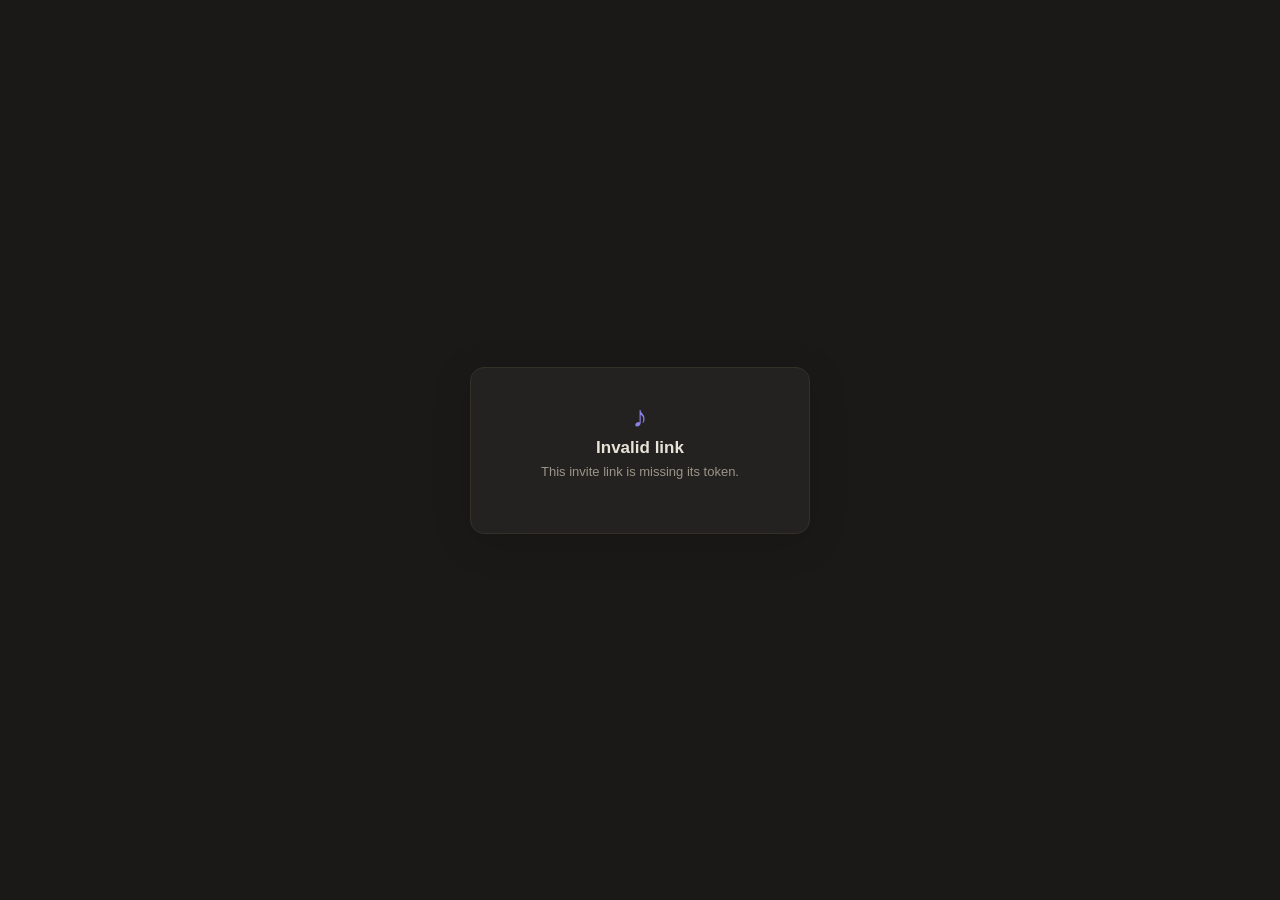
<file: app/join.html>
<!DOCTYPE html>
<html lang="en">
<head>
  <meta charset="utf-8" />
  <meta name="viewport" content="width=device-width, initial-scale=1" />
  <title>Join · Musical Designer</title>
  <link rel="preconnect" href="https://fonts.googleapis.com" />
  <link rel="preconnect" href="https://fonts.gstatic.com" crossorigin />
  <link href="https://fonts.googleapis.com/css2?family=Courier+Prime:ital,wght@0,400;0,700;1,400;1,700&display=swap" rel="stylesheet" />
  <link rel="stylesheet" href="styles.css" />
  <style>
    body.login-page { display: flex; align-items: center; justify-content: center; min-height: 100vh; background: var(--bg); margin: 0; }
    .login-card {
      width: 340px; max-width: calc(100vw - 40px); background: var(--panel);
      border: 1px solid var(--line); border-radius: 14px; padding: 32px 28px;
      box-shadow: 0 8px 40px #0002; font-family: -apple-system, BlinkMacSystemFont, 'Segoe UI', sans-serif;
    }
    .login-logo { font-size: 30px; text-align: center; color: var(--energy); margin-bottom: 4px; }
    .login-title { text-align: center; font-size: 17px; font-weight: 700; color: var(--ink); margin: 0 0 6px; }
    .login-sub { text-align: center; font-size: 13px; color: var(--muted); margin: 0 0 22px; }
    .login-card label { display: block; font-size: 11px; text-transform: uppercase; letter-spacing: 0.08em; color: var(--muted); margin: 0 0 5px; }
    .login-card input {
      width: 100%; box-sizing: border-box; padding: 9px 11px; margin-bottom: 16px;
      border: 1px solid var(--line); border-radius: 8px; background: var(--bg); color: var(--ink); font-size: 14px;
    }
    .login-card input:focus { outline: none; border-color: var(--energy); }
    .login-btn {
      width: 100%; padding: 10px; border: 0; border-radius: 8px; background: var(--energy); color: #fff;
      font-size: 14px; font-weight: 600; cursor: pointer;
    }
    .login-btn:hover { filter: brightness(1.06); }
    .login-btn:disabled { opacity: 0.6; cursor: default; }
    .login-err { color: var(--tension); font-size: 13px; text-align: center; min-height: 18px; margin: 12px 0 0; }
    .login-dead { text-align: center; color: var(--muted); font-size: 14px; line-height: 1.5; }
  </style>
</head>
<body class="login-page">
  <div class="login-card" id="join-card">
    <div class="login-logo">♪</div>
    <h1 class="login-title" id="join-title">Loading…</h1>
    <p class="login-sub" id="join-sub"></p>
    <form id="join-form" autocomplete="on" style="display:none">
      <div id="join-name-field">
        <label for="j-name">Your name</label>
        <input id="j-name" name="name" type="text" autocomplete="name" autofocus />
      </div>
      <label for="j-pass">Password</label>
      <input id="j-pass" name="new-password" type="password" autocomplete="new-password" />
      <label for="j-pass2">Confirm password</label>
      <input id="j-pass2" name="confirm-password" type="password" autocomplete="new-password" />
      <button class="login-btn" type="submit" id="join-submit">Create account</button>
      <p class="login-err" id="j-err"></p>
    </form>
  </div>
  <script>
    (function () {
      try { const v = localStorage.getItem('md-dark'); if (v === null || v === '1') document.body.classList.add('dark'); } catch (_) { document.body.classList.add('dark'); }
      var token = new URLSearchParams(window.location.search).get('t');
      var titleEl = document.getElementById('join-title');
      var subEl = document.getElementById('join-sub');
      var form = document.getElementById('join-form');
      var err = document.getElementById('j-err');
      var nameField = document.getElementById('join-name-field');
      var submitBtn = document.getElementById('join-submit');

      if (!token) {
        titleEl.textContent = 'Invalid link';
        subEl.textContent = 'This invite link is missing its token.';
        return;
      }

      fetch('/api/join/' + encodeURIComponent(token)).then(function (r) {
        return r.json().then(function (data) { return { ok: r.ok, data: data }; });
      }).then(function (res) {
        if (!res.ok) {
          titleEl.textContent = 'This link isn’t valid';
          subEl.textContent = res.data.error || 'It may have expired or already been used.';
          return;
        }
        if (res.data.type === 'reset') {
          titleEl.textContent = 'Reset your password';
          subEl.textContent = res.data.existingName ? ('For ' + res.data.existingName) : '';
          nameField.style.display = 'none';
          submitBtn.textContent = 'Update password';
        } else {
          titleEl.textContent = 'You’re invited';
          subEl.textContent = 'Create your account for Musical Designer.';
          submitBtn.textContent = 'Create account';
        }
        form.style.display = '';
      }).catch(function () {
        titleEl.textContent = 'Something went wrong';
        subEl.textContent = 'Could not reach the server. Try again.';
      });

      form.addEventListener('submit', function (e) {
        e.preventDefault();
        err.textContent = '';
        var pass = document.getElementById('j-pass').value;
        var pass2 = document.getElementById('j-pass2').value;
        if (pass.length < 8) { err.textContent = 'Password must be at least 8 characters.'; return; }
        if (pass !== pass2) { err.textContent = 'Passwords don’t match.'; return; }
        submitBtn.disabled = true;
        fetch('/api/join', {
          method: 'POST', headers: { 'Content-Type': 'application/json' },
          body: JSON.stringify({ token: token, name: document.getElementById('j-name').value, password: pass })
        }).then(function (r) {
          return r.json().then(function (data) { return { ok: r.ok, data: data }; });
        }).then(function (res) {
          if (res.ok) { window.location.href = '/'; return; }
          submitBtn.disabled = false;
          err.textContent = res.data.error || 'Something went wrong.';
        }).catch(function () {
          submitBtn.disabled = false;
          err.textContent = 'Something went wrong. Try again.';
        });
      });
    })();
  </script>
</body>
</html>
</file>
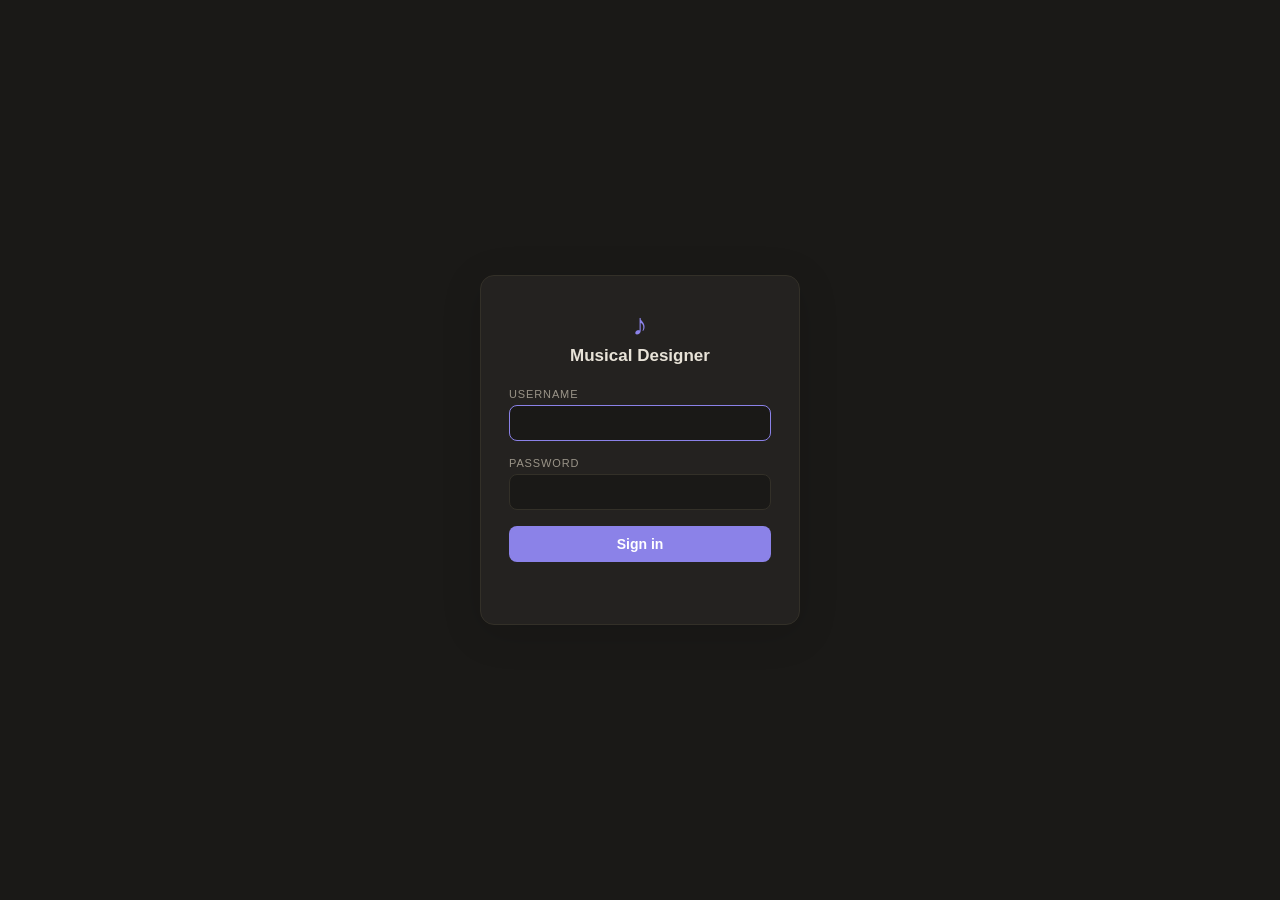
<file: app/login.html>
<!DOCTYPE html>
<html lang="en">
<head>
  <meta charset="utf-8" />
  <meta name="viewport" content="width=device-width, initial-scale=1" />
  <title>Sign in · Musical Designer</title>
  <link rel="preconnect" href="https://fonts.googleapis.com" />
  <link rel="preconnect" href="https://fonts.gstatic.com" crossorigin />
  <link href="https://fonts.googleapis.com/css2?family=Courier+Prime:ital,wght@0,400;0,700;1,400;1,700&display=swap" rel="stylesheet" />
  <link rel="stylesheet" href="styles.css" />
  <style>
    body.login-page { display: flex; align-items: center; justify-content: center; min-height: 100vh; background: var(--bg); margin: 0; }
    .login-card {
      width: 320px; max-width: calc(100vw - 40px); background: var(--panel);
      border: 1px solid var(--line); border-radius: 14px; padding: 32px 28px;
      box-shadow: 0 8px 40px #0002; font-family: -apple-system, BlinkMacSystemFont, 'Segoe UI', sans-serif;
    }
    .login-logo { font-size: 30px; text-align: center; color: var(--energy); margin-bottom: 4px; }
    .login-title { text-align: center; font-size: 17px; font-weight: 700; color: var(--ink); margin: 0 0 22px; }
    .login-card label { display: block; font-size: 11px; text-transform: uppercase; letter-spacing: 0.08em; color: var(--muted); margin: 0 0 5px; }
    .login-card input {
      width: 100%; box-sizing: border-box; padding: 9px 11px; margin-bottom: 16px;
      border: 1px solid var(--line); border-radius: 8px; background: var(--bg); color: var(--ink); font-size: 14px;
    }
    .login-card input:focus { outline: none; border-color: var(--energy); }
    .login-btn {
      width: 100%; padding: 10px; border: 0; border-radius: 8px; background: var(--energy); color: #fff;
      font-size: 14px; font-weight: 600; cursor: pointer;
    }
    .login-btn:hover { filter: brightness(1.06); }
    .login-err { color: var(--tension); font-size: 13px; text-align: center; min-height: 18px; margin: 12px 0 0; }
  </style>
</head>
<body class="login-page">
  <form class="login-card" id="login-form" autocomplete="on">
    <div class="login-logo">♪</div>
    <h1 class="login-title">Musical Designer</h1>
    <label for="li-name">Username</label>
    <input id="li-name" name="username" type="text" autocomplete="username" autofocus />
    <label for="li-pass">Password</label>
    <input id="li-pass" name="password" type="password" autocomplete="current-password" />
    <button class="login-btn" type="submit">Sign in</button>
    <p class="login-err" id="li-err"></p>
  </form>
  <script>
    (function () {
      try { const v = localStorage.getItem('md-dark'); if (v === null || v === '1') document.body.classList.add('dark'); } catch (_) { document.body.classList.add('dark'); }
      var form = document.getElementById('login-form');
      var err = document.getElementById('li-err');
      form.addEventListener('submit', function (e) {
        e.preventDefault();
        err.textContent = '';
        fetch('/api/auth/login', {
          method: 'POST', headers: { 'Content-Type': 'application/json' },
          body: JSON.stringify({ name: document.getElementById('li-name').value, password: document.getElementById('li-pass').value })
        }).then(function (r) {
          if (r.ok) { window.location.href = '/'; return; }
          err.textContent = 'Incorrect username or password.';
        }).catch(function () { err.textContent = 'Something went wrong. Try again.'; });
      });
    })();
  </script>
</body>
</html>
</file>
<file: app/styles.css>
/* Self-hosted (neither is on Google Fonts). OFL licenses: fonts/COURIER-PRIME-SANS-LICENSE.md, fonts/IA-WRITER-DUOSPACE-LICENSE.md */
@font-face { font-family: 'Courier Prime Sans'; src: url('/fonts/CourierPrimeSans-Regular.ttf') format('truetype'); font-weight: 400; font-style: normal; font-display: swap; }
@font-face { font-family: 'Courier Prime Sans'; src: url('/fonts/CourierPrimeSans-Bold.ttf') format('truetype'); font-weight: 700; font-style: normal; font-display: swap; }
@font-face { font-family: 'Courier Prime Sans'; src: url('/fonts/CourierPrimeSans-Italic.ttf') format('truetype'); font-weight: 400; font-style: italic; font-display: swap; }
@font-face { font-family: 'Courier Prime Sans'; src: url('/fonts/CourierPrimeSans-BoldItalic.ttf') format('truetype'); font-weight: 700; font-style: italic; font-display: swap; }
@font-face { font-family: 'iA Writer Duo'; src: url('/fonts/iAWriterDuo-Regular.woff2') format('woff2'); font-weight: 400; font-style: normal; font-display: swap; }
@font-face { font-family: 'iA Writer Duo'; src: url('/fonts/iAWriterDuo-Bold.woff2') format('woff2'); font-weight: 700; font-style: normal; font-display: swap; }
@font-face { font-family: 'iA Writer Duo'; src: url('/fonts/iAWriterDuo-Italic.woff2') format('woff2'); font-weight: 400; font-style: italic; font-display: swap; }
@font-face { font-family: 'iA Writer Duo'; src: url('/fonts/iAWriterDuo-BoldItalic.woff2') format('woff2'); font-weight: 700; font-style: italic; font-display: swap; }

/* UI, chrome and card titles. A grotesque with a deliberate irregularity —
   picked over five quieter candidates because the app should not read as one
   more word processor. Variable (200–800) in a single file per subset, so
   every UI weight (400/500/600/650/700) comes from one download.
   OFL license: fonts/BRICOLAGE-GROTESQUE-LICENSE.md */
@font-face { font-family: 'Bricolage Grotesque'; src: url('/fonts/BricolageGrotesque.woff2') format('woff2'); font-weight: 200 800; font-style: normal; font-display: swap; unicode-range: U+0000-00FF, U+0131, U+0152-0153, U+02BB-02BC, U+02C6, U+02DA, U+02DC, U+0304, U+0308, U+0329, U+2000-206F, U+20AC, U+2122, U+2191, U+2193, U+2212, U+2215, U+FEFF, U+FFFD; }
@font-face { font-family: 'Bricolage Grotesque'; src: url('/fonts/BricolageGrotesque-ext.woff2') format('woff2'); font-weight: 200 800; font-style: normal; font-display: swap; unicode-range: U+0100-02BA, U+02BD-02C5, U+02C7-02CC, U+02CE-02D7, U+02DD-02FF, U+0304, U+0308, U+0329, U+1D00-1DBF, U+1E00-1E9F, U+1EF2-1EFF, U+2020, U+20A0-20AB, U+20AD-20C0, U+2113, U+2C60-2C7F, U+A720-A7FF; }

/* Board card notes. Drawn by the Braille Institute for letter distinction at
   small sizes, which is exactly the condition on a card. Latin + latin-ext
   subsets so accented names in reference entries do not fall back mid-word.
   OFL license: fonts/ATKINSON-HYPERLEGIBLE-LICENSE.md */
@font-face { font-family: 'Atkinson Hyperlegible'; src: url('/fonts/AtkinsonHyperlegible-Regular.woff2') format('woff2'); font-weight: 400; font-style: normal; font-display: swap; unicode-range: U+0000-00FF, U+0131, U+0152-0153, U+02BB-02BC, U+02C6, U+02DA, U+02DC, U+0304, U+0308, U+0329, U+2000-206F, U+20AC, U+2122, U+2191, U+2193, U+2212, U+2215, U+FEFF, U+FFFD; }
@font-face { font-family: 'Atkinson Hyperlegible'; src: url('/fonts/AtkinsonHyperlegible-Regular-ext.woff2') format('woff2'); font-weight: 400; font-style: normal; font-display: swap; unicode-range: U+0100-02BA, U+02BD-02C5, U+02C7-02CC, U+02CE-02D7, U+02DD-02FF, U+0304, U+0308, U+0329, U+1D00-1DBF, U+1E00-1E9F, U+1EF2-1EFF, U+2020, U+20A0-20AB, U+20AD-20C0, U+2113, U+2C60-2C7F, U+A720-A7FF; }
@font-face { font-family: 'Atkinson Hyperlegible'; src: url('/fonts/AtkinsonHyperlegible-Bold.woff2') format('woff2'); font-weight: 700; font-style: normal; font-display: swap; unicode-range: U+0000-00FF, U+0131, U+0152-0153, U+02BB-02BC, U+02C6, U+02DA, U+02DC, U+0304, U+0308, U+0329, U+2000-206F, U+20AC, U+2122, U+2191, U+2193, U+2212, U+2215, U+FEFF, U+FFFD; }
@font-face { font-family: 'Atkinson Hyperlegible'; src: url('/fonts/AtkinsonHyperlegible-Bold-ext.woff2') format('woff2'); font-weight: 700; font-style: normal; font-display: swap; unicode-range: U+0100-02BA, U+02BD-02C5, U+02C7-02CC, U+02CE-02D7, U+02DD-02FF, U+0304, U+0308, U+0329, U+1D00-1DBF, U+1E00-1E9F, U+1EF2-1EFF, U+2020, U+20A0-20AB, U+20AD-20C0, U+2113, U+2C60-2C7F, U+A720-A7FF; }
@font-face { font-family: 'Atkinson Hyperlegible'; src: url('/fonts/AtkinsonHyperlegible-Italic.woff2') format('woff2'); font-weight: 400; font-style: italic; font-display: swap; unicode-range: U+0000-00FF, U+0131, U+0152-0153, U+02BB-02BC, U+02C6, U+02DA, U+02DC, U+0304, U+0308, U+0329, U+2000-206F, U+20AC, U+2122, U+2191, U+2193, U+2212, U+2215, U+FEFF, U+FFFD; }
@font-face { font-family: 'Atkinson Hyperlegible'; src: url('/fonts/AtkinsonHyperlegible-Italic-ext.woff2') format('woff2'); font-weight: 400; font-style: italic; font-display: swap; unicode-range: U+0100-02BA, U+02BD-02C5, U+02C7-02CC, U+02CE-02D7, U+02DD-02FF, U+0304, U+0308, U+0329, U+1D00-1DBF, U+1E00-1E9F, U+1EF2-1EFF, U+2020, U+20A0-20AB, U+20AD-20C0, U+2113, U+2C60-2C7F, U+A720-A7FF; }
@font-face { font-family: 'Atkinson Hyperlegible'; src: url('/fonts/AtkinsonHyperlegible-BoldItalic.woff2') format('woff2'); font-weight: 700; font-style: italic; font-display: swap; unicode-range: U+0000-00FF, U+0131, U+0152-0153, U+02BB-02BC, U+02C6, U+02DA, U+02DC, U+0304, U+0308, U+0329, U+2000-206F, U+20AC, U+2122, U+2191, U+2193, U+2212, U+2215, U+FEFF, U+FFFD; }
@font-face { font-family: 'Atkinson Hyperlegible'; src: url('/fonts/AtkinsonHyperlegible-BoldItalic-ext.woff2') format('woff2'); font-weight: 700; font-style: italic; font-display: swap; unicode-range: U+0100-02BA, U+02BD-02C5, U+02C7-02CC, U+02CE-02D7, U+02DD-02FF, U+0304, U+0308, U+0329, U+1D00-1DBF, U+1E00-1E9F, U+1EF2-1EFF, U+2020, U+20A0-20AB, U+20AD-20C0, U+2113, U+2C60-2C7F, U+A720-A7FF; }

/* Book-view serif faces (Google Fonts, self-hosted). OFL licenses:
   fonts/EB-GARAMOND-LICENSE.md, fonts/LITERATA-LICENSE.md, fonts/CRIMSON-PRO-LICENSE.md */
@font-face { font-family: 'EB Garamond'; src: url('/fonts/EBGaramond-Regular.woff2') format('woff2'); font-weight: 400; font-style: normal; font-display: swap; }
@font-face { font-family: 'EB Garamond'; src: url('/fonts/EBGaramond-Bold.woff2') format('woff2'); font-weight: 700; font-style: normal; font-display: swap; }
@font-face { font-family: 'EB Garamond'; src: url('/fonts/EBGaramond-Italic.woff2') format('woff2'); font-weight: 400; font-style: italic; font-display: swap; }
@font-face { font-family: 'EB Garamond'; src: url('/fonts/EBGaramond-BoldItalic.woff2') format('woff2'); font-weight: 700; font-style: italic; font-display: swap; }
@font-face { font-family: 'Literata'; src: url('/fonts/Literata-Regular.woff2') format('woff2'); font-weight: 400; font-style: normal; font-display: swap; }
@font-face { font-family: 'Literata'; src: url('/fonts/Literata-Bold.woff2') format('woff2'); font-weight: 700; font-style: normal; font-display: swap; }
@font-face { font-family: 'Literata'; src: url('/fonts/Literata-Italic.woff2') format('woff2'); font-weight: 400; font-style: italic; font-display: swap; }
@font-face { font-family: 'Literata'; src: url('/fonts/Literata-BoldItalic.woff2') format('woff2'); font-weight: 700; font-style: italic; font-display: swap; }
@font-face { font-family: 'Crimson Pro'; src: url('/fonts/CrimsonPro-Regular.woff2') format('woff2'); font-weight: 400; font-style: normal; font-display: swap; }
@font-face { font-family: 'Crimson Pro'; src: url('/fonts/CrimsonPro-Bold.woff2') format('woff2'); font-weight: 700; font-style: normal; font-display: swap; }
@font-face { font-family: 'Crimson Pro'; src: url('/fonts/CrimsonPro-Italic.woff2') format('woff2'); font-weight: 400; font-style: italic; font-display: swap; }
@font-face { font-family: 'Crimson Pro'; src: url('/fonts/CrimsonPro-BoldItalic.woff2') format('woff2'); font-weight: 700; font-style: italic; font-display: swap; }

:root {
  /* One name for the UI face, so surfaces that sit inside a typewriter or book
     context (manuscript divider labels, autocomplete rows) can opt back out to
     chrome without hard-coding the stack in four places. */
  --ui-font: 'Bricolage Grotesque', -apple-system, BlinkMacSystemFont, 'Segoe UI', Helvetica, Arial, sans-serif;
  --bg: #faf8f4;
  --panel: #ffffff;
  --ink: #23201b;
  --muted: #6b665d;
  --faint: #98928699;
  --note: #423c32; /* logline — readable secondary, between muted and ink */
  --line: #e6e1d8;
  --hover: #f0ece4;
  --btn: #f4f0e8;
  --energy: #534ab7;
  /* Accent derivatives — the faint-purple family that used to be ~40 scattered
     hex literals. Prose Plot re-points these to coral in one place. */
  --energy-ink: #3c3489; --energy-bg: #efeefe; --energy-line: #c7c0f2;
  --energy-line-soft: #d8d3f5; --energy-wash: #f0eefb; --energy-focus: #8b7fe8;
  /* Board cards are shadowed paper, not bordered boxes; beat cards run a warm half-step. */
  --card: #ffffff; --card-beat: #fdfcf9;
  --card-shadow: 0 1px 2px rgba(60,50,30,0.08), 0 2px 8px rgba(60,50,30,0.10);
  /* Elevation scale: paper resting on the desk (--card-shadow), paper lifted
     off it (menus, popovers), paper floating above everything (dialogs,
     windows). Floating surfaces carry no border — the shadow does the lifting. */
  --shadow-pop: 0 1px 4px rgba(60,50,30,0.10), 0 8px 24px rgba(60,50,30,0.20);
  --shadow-modal: 0 2px 6px rgba(60,50,30,0.10), 0 18px 50px rgba(60,50,30,0.26);
  --scrim: rgba(60,50,30,0.30);
  --scene-rule: #c7c0f2; /* scene spine's left rule; == --energy-line here, but flips independently in prose */
  --danger: #a32d2d; --danger-bg: #fbeaea;
  --tension: #d85a30; --tension-line: #e8cabd;
  /* Editor-zone accents: Sections = sage (matches loglines), Rhymes = rose, Details = azure. */
  --sage: #5f7d57; --sage-bg: #eef3e7; --sage-line: #cdddbf;
  --rose: #b5446e; --rose-bg: #fbeaf0; --rose-line: #f0ccda;
  --azure: #2f6db0; --azure-bg: #e6f1fb; --azure-line: #c4dcf2;
  --hl: #f4ecd4; --hl-ink: #4a4330; /* editorial highlight — muted, not a bright marker */
  /* Story DNA · Atlas — the song-tag family colors promoted to tokens so the
     dial's stars can read them from the cascade and flip with the theme. Light
     values are the deep board-pill inks (ink-on-paper star map); the night-sky
     chrome stays warm paper here, not a dark hack. */
  --fam-blue: #0C447C; --fam-teal: #0F6E56; --fam-amber: #854F0B; --fam-pink: #993556;
  --fam-coral: #993C1D; --fam-purple: #3C3489; --fam-red: #A32D2D; --fam-green: #27500A; --fam-gray: #444441;
  --atlas-sky: radial-gradient(ellipse at 50% 78%, #fbf7ee 0%, var(--panel) 74%);
  --atlas-arc: #d8d2c6; --atlas-tick: #a89e8c; --atlas-chord: #c9c2b4; --atlas-ring: #23201b;
}

body.dark {
  --bg: #1a1917;
  --panel: #242220;
  --ink: #e8e3d8;
  --muted: #9a9488;
  --faint: #8a847b;
  --note: #cfc9bd;
  --line: #333028;
  --hover: #2e2c28;
  --btn: #2a2825;
  --energy: #8b82e8;
  --energy-ink: #b8aef0; --energy-bg: #211d33; --energy-line: #3d3760;
  --energy-line-soft: #3a3357; --energy-wash: #2a2540; --energy-focus: #8b7fe8;
  --card: #282521; --card-beat: #232120;
  --card-shadow: 0 1px 2px rgba(0,0,0,0.35), 0 2px 6px rgba(0,0,0,0.25);
  --shadow-pop: 0 1px 4px rgba(0,0,0,0.40), 0 8px 24px rgba(0,0,0,0.55);
  --shadow-modal: 0 2px 6px rgba(0,0,0,0.40), 0 18px 50px rgba(0,0,0,0.62);
  --scrim: rgba(0,0,0,0.62);
  --scene-rule: #4c4478;
  --danger: #e88080; --danger-bg: #3a1f1f;
  --tension: #e07a55; --tension-line: #5a3a2c;
  --sage: #9cc28d; --sage-bg: #16210f; --sage-line: #3a5a2d;
  --rose: #e07898; --rose-bg: #2a0f1c; --rose-line: #5a2540;
  --azure: #82b8ec; --azure-bg: #0d1f35; --azure-line: #2a4a6e;
  --hl: #5c5536; --hl-ink: #ece5d2; /* editorial highlight — muted olive, light ink */
  /* Atlas — dark theme is the night sky: fam colors are the lighter board-pill
     inks, the sky a deep radial. */
  --fam-blue: #82b8ec; --fam-teal: #58c490; --fam-amber: #e8a84a; --fam-pink: #e07898;
  --fam-coral: #e07858; --fam-purple: #9e90f0; --fam-red: #e06868; --fam-green: #70c050; --fam-gray: #a09888;
  --atlas-sky: radial-gradient(ellipse at 50% 78%, #14171f 0%, #0d0f14 72%);
  --atlas-arc: #2c3340; --atlas-tick: #565b66; --atlas-chord: #3e4a56; --atlas-ring: #ffffff;
}

/* Prose Plot skin — same substrate, coral accent instead of Song Plot's purple.
   Higher-specificity dark+prose rule wins over plain body.dark regardless of
   source order, so it holds whichever theme (light/dark) is active. */
body.app-prose {
  --energy: #dd6349;
  --energy-ink: #9a4a34; --energy-bg: #fdece7; --energy-line: #f0c4b3;
  --energy-line-soft: #f2d5cb; --energy-wash: #fbe9e3; --energy-focus: #dd8a72;
  --scene-rule: #c07a63; /* chapters read as terracotta spines, not purple */
}
body.dark.app-prose {
  --energy: #f0937a;
  --energy-ink: #edc2ae; --energy-bg: #2a1f1c; --energy-line: #5a3d33;
  --energy-line-soft: #3a2620; --energy-wash: #33221d; --energy-focus: #dd8a72;
  --scene-rule: #6b4a3c;
}

* { box-sizing: border-box; }

html, body {
  margin: 0;
  background: var(--bg);
  color: var(--ink);
  /* iOS Safari auto-inflates body text and recomputes when a container's width
     changes — which fights our CSS `zoom` (manuscript zoom buttons, board
     large-screen scaling): the sheet grows but iOS pulls the text back to its
     "readable" size, so text appears not to zoom. Opt out so zoom scales text
     too. 100% (not `none`) keeps text selectable-zoomable elsewhere. */
  -webkit-text-size-adjust: 100%;
  text-size-adjust: 100%;
  font-family: var(--ui-font);
  /* Variable opsz axis: let the browser pick the optical size per font-size, so
     10px caps labels get the wider, sturdier cut and headings get the tighter
     one. This is most of why the family holds up from 10px to 17px. */
  font-optical-sizing: auto;
  -webkit-font-smoothing: antialiased;
}

.seg { display: inline-flex; background: var(--btn); border-radius: 9px; padding: 3px; gap: 2px; }
.seg button {
  border: 0; background: transparent; color: var(--muted); font-size: 13px;
  padding: 6px 13px; border-radius: 7px; cursor: pointer; font-weight: 500;
  transition: background .12s, color .12s; font-family: inherit;
}
.seg button:hover { color: var(--ink); }
.seg button.active { background: var(--panel); color: var(--ink); box-shadow: 0 1px 2px #0000000f; }
body.dark .seg button.active { background: #4a453e; color: #f3eee3; box-shadow: 0 1px 2px rgba(0,0,0,0.45); }

/* Buttons carry fills, never outlines: primary takes the accent (a fill means
   commitment), everything else a tonal ground. --hover rather than --btn as the
   resting tone so the button still reads on the tinted chrome ribbons. */
.pbtn { font-family: inherit; font-size: 12.5px; padding: 7px 11px; border: none; background: var(--hover); color: var(--ink); border-radius: 8px; cursor: pointer; }
.pbtn:hover:not(:disabled) { background: var(--line); }
.pbtn:disabled { opacity: 0.4; cursor: default; }
.pbtn-ico { display: inline-flex; align-items: center; gap: 6px; }
.pbtn-ico svg { display: block; flex-shrink: 0; }
.pbtn.danger { color: var(--danger); }
.pbtn.danger:hover:not(:disabled) { background: var(--danger-bg); }

/* One close glyph everywhere: ✕, muted, tinted on hover. */
.xclose { border: 0; background: transparent; color: var(--muted); cursor: pointer; font-size: 16px; line-height: 1; padding: 2px 6px; border-radius: 6px; }
.xclose:hover { background: var(--hover); color: var(--ink); }

.stats { display: flex; gap: 8px; margin-left: auto; }
.stat { background: var(--panel); border: 1px solid var(--line); border-radius: 10px; padding: 7px 12px; min-width: 58px; }
.stat.stat-editable { cursor: pointer; }
.stat.stat-editable:hover { border-color: var(--energy); }
.stat .k { font-size: 10px; font-weight: 650; color: var(--faint); text-transform: uppercase; letter-spacing: 0.12em; }
.stat .v { font-size: 17px; font-weight: 600; margin-top: 1px; font-variant-numeric: tabular-nums; }


/* act lanes */
.acts { display: flex; flex-direction: column; gap: 12px; }
.actband { display: flex; gap: 12px; align-items: stretch; }
.actlabel {
  flex: 0 0 32px; border-radius: 9px; background: var(--btn); color: var(--muted);
  display: flex; align-items: center; justify-content: center; padding: 12px 0;
  writing-mode: vertical-rl; transform: rotate(180deg); font-size: 11px; font-weight: 650; letter-spacing: 0.09em;
  text-transform: uppercase;
}
.actcards {
  flex: 1 1 auto; display: flex; flex-wrap: wrap; gap: 10px; align-content: flex-start;
  padding: 10px; border: 1px solid var(--line); border-radius: 11px; background: var(--bg); min-height: 92px;
  transition: background .1s, border-color .1s;
}
.actcards.dragover { border-color: var(--ink); background: var(--panel); }

.bcard {
  position: relative;
  width: 218px; background: var(--card); border-radius: 7px; box-shadow: var(--card-shadow);
  padding: 10px 11px 11px; cursor: grab; display: flex; flex-direction: column; gap: 6px;
  transition: box-shadow .12s;
}
/* Between-card insert: a hover "+" hairline in the 10px gap to a card's left.
   Absolutely positioned into the gap so it never disturbs the lane's flex flow;
   invisible until the gap is hovered. Mirrors the Navigator quick-add. */
/* left:-11px, not -10px: absolute offsets are measured from the padding box, so
   the card's 1px left border would otherwise shove the whole zone (and its line)
   1px into the gap, leaving the hairline hugging this card. The extra px re-centers
   it in the true 10px inter-card gap. */
.board-ins { position: absolute; left: -11px; top: 0; bottom: 0; width: 10px; z-index: 4; cursor: pointer; }
.board-ins-line {
  position: absolute; top: 6px; bottom: 6px; left: 50%; transform: translateX(-50%);
  width: 2px; background: var(--energy-line); border-radius: 1px;
  opacity: 0; transition: opacity .1s; pointer-events: none;
}
.board-ins:hover .board-ins-line, .board-ins.picking .board-ins-line { opacity: 1; }
.board-ins-plus {
  position: absolute; top: -3px; left: 50%; transform: translateX(-50%);
  width: 14px; height: 14px; border-radius: 50%;
  background: var(--energy); color: #fff;
  font-size: 11px; line-height: 13px; font-weight: 600; text-align: center;
}
.board-ins-picker {
  position: absolute; top: 14px; left: 2px; z-index: 8;
  display: flex; flex-direction: column; gap: 2px; padding: 4px;
  background: var(--card); border-radius: 9px;
  box-shadow: var(--shadow-pop); white-space: nowrap;
}
.board-ins-opt {
  display: flex; align-items: center; gap: 6px; padding: 5px 12px;
  border: none; border-radius: 6px; background: transparent; cursor: pointer;
  font-family: inherit; font-size: 12.5px; color: var(--ink); text-align: left;
}
.board-ins-opt:hover { background: var(--hover); }
.board-ins-opt-icon { width: 13px; text-align: center; }
.bcard:hover { box-shadow: var(--card-shadow), 0 4px 14px #00000012; }
body.dark .bcard:hover { box-shadow: var(--card-shadow), 0 4px 14px rgba(0,0,0,0.30); }
.bcard.beat { background: var(--card-beat); }
/* Ghost spine: no paper, just a hairline left rule dividing the beats it heads. */
.bcard.scene { background: transparent; border: 0; border-left: 1px solid var(--scene-rule); border-radius: 0; box-shadow: none; width: 50px; min-height: 100px; padding: 10px 0; align-items: center; justify-content: space-between; overflow: hidden; }
/* Cap the vertical label at ~2 columns by constraining its block axis (width,
   since writing-mode is vertical) and clipping the overflow. Deliberately NOT
   using -webkit-line-clamp / -webkit-box here: that combination flips the text
   upside-down on iOS WebKit when paired with vertical writing-mode. */
.bcard.scene .scene-title { writing-mode: vertical-rl; transform: rotate(180deg); font-size: 11px; font-weight: 650; text-transform: uppercase; letter-spacing: 0.09em; line-height: 1.85; color: var(--energy-ink); text-align: center; flex: 1; min-height: 0; max-width: 3.7em; overflow: hidden; }
.bcard.scene .sub { text-align: center; padding: 0 4px; }
.scene-read-btn { border: 0; background: transparent; color: var(--energy-ink); cursor: pointer; font-size: 10px; padding: 4px 0 2px; opacity: 0.5; line-height: 1; }
.scene-read-btn:hover { opacity: 1; }
/* Prose Plot recontextualizes scenes as chapters — --scene-rule carries the
   terracotta flip for the left rule; dark-prose titles stay the stronger coral. */
body.dark.app-prose .bcard.scene .scene-title { color: #f0937a; }
body.dark.app-prose .scene-read-btn { color: #f0937a; }
.bcard.dragging { opacity: 0.4; }
.bcard.drop-before { box-shadow: inset 3px 0 0 var(--ink), var(--card-shadow); }
.bcard.drop-after { box-shadow: inset -3px 0 0 var(--ink), var(--card-shadow); }

.bcard .top { display: flex; align-items: center; justify-content: space-between; gap: 6px; }
/* Function markers — letterspaced small caps in bare ink, no chip. The color
   alone does the categorizing; a filled/bordered badge read as software
   chrome on what should feel like a manuscript board. */
.pill { font-size: 10px; font-weight: 650; letter-spacing: 0.12em; text-transform: uppercase; padding: 0; }
.pill.beat-pill { color: var(--muted); }
/* Editable beat-function marker — typed straight on the card (beat cards
   here; every card in Prose Plot). Same small-caps voice as the song
   markers but in neutral ink; a hairline appears under it on hover/focus
   to say "editable" now that there's no box to invite the click. */
.pill.beat-fn { cursor: text; outline: none; max-width: 170px; overflow: hidden; text-overflow: ellipsis; white-space: nowrap; }
.pill.beat-fn:not(.empty) { color: var(--note); }
.pill.beat-fn:not(.empty):hover { box-shadow: 0 1px 0 var(--faint); }
.bcard:hover .pill.beat-fn.empty:hover, .pill.beat-fn.empty:focus { box-shadow: 0 1px 0 var(--faint); }
.pill.beat-fn:focus { color: var(--ink); box-shadow: 0 1px 0 var(--energy-focus); }
/* Keep a stable width while empty so focusing (which hides the placeholder)
   doesn't collapse the box out from under the cursor — otherwise the mouseup
   lands on the card behind it and opens the editor instead of placing a caret. */
.pill.beat-fn.empty { min-width: 38px; }
.pill.beat-fn.empty::before { content: ''; }
.bcard:hover .pill.beat-fn.empty:not(:focus)::before { content: '+ Beat'; opacity: 0.7; }
/* Song tag families — ink only. Light inks are deep enough to carry the
   label without a wash behind them; dark inks are the old chip text colors. */
.pill[data-fam="blue"]   { color: #0C447C; }
.pill[data-fam="teal"]   { color: #0F6E56; }
.pill[data-fam="amber"]  { color: #854F0B; }
.pill[data-fam="pink"]   { color: #993556; }
.pill[data-fam="coral"]  { color: #993C1D; }
.pill[data-fam="purple"] { color: #3C3489; }
.pill[data-fam="red"]    { color: #A32D2D; }
.pill[data-fam="green"]  { color: #27500A; }
.pill[data-fam="gray"]   { color: #444441; }
body.dark .pill[data-fam="blue"]   { color: #82b8ec; }
body.dark .pill[data-fam="teal"]   { color: #58c490; }
body.dark .pill[data-fam="amber"]  { color: #e8a84a; }
body.dark .pill[data-fam="pink"]   { color: #e07898; }
body.dark .pill[data-fam="coral"]  { color: #e07858; }
body.dark .pill[data-fam="purple"] { color: #9e90f0; }
body.dark .pill[data-fam="red"]    { color: #e06868; }
body.dark .pill[data-fam="green"]  { color: #70c050; }
body.dark .pill[data-fam="gray"]   { color: #a09888; }
.pct { font-size: 10.5px; font-weight: 600; color: var(--muted); font-variant-numeric: tabular-nums; margin-left: auto; }
.pct.pct-hit { background: transparent; color: var(--energy); font-weight: 700; }
/* 650 + a whisper of tracking borrows the rails' confidence, so the mixed-case
   title and the small-caps function marker above it read as one system. */
.bcard .title { font-size: 13px; font-weight: 650; letter-spacing: 0.015em; line-height: 1.25; outline: none; }
/* 1.23 rather than a rounder number: at 13/1.22 the gap between lines came
   out at 2.86px, and holding that same absolute gap at 12.5px is what keeps
   the density while the type gets smaller. Leading is the gap, not the ratio. */
.bcard .sub { font-family: 'Atkinson Hyperlegible', sans-serif; font-size: 12.5px; color: var(--muted); line-height: 1.23; outline: none; }
.bcard .sub.note { color: var(--note); }
/* editable title/sub sit flush until hovered/focused, so cards stay clean at rest */
.title.cardedit, .sub.cardedit { border-radius: 4px; padding: 0 3px; margin: 0 -3px; }
.title.cardedit:hover, .sub.cardedit:hover { cursor: text; box-shadow: inset 0 0 0 1px var(--line); }
.title.cardedit[contenteditable="true"], .sub.cardedit[contenteditable="true"] { cursor: text; box-shadow: inset 0 0 0 1px var(--line); }
.bcard .foot { display: flex; gap: 8px; align-items: center; margin-top: auto; padding-top: 3px; font-size: 10.5px; color: var(--muted); font-variant-numeric: tabular-nums; }
.bcard .foot .statusdot { margin-left: auto; flex-shrink: 0; }
.change-badge { font-size: 12px; font-weight: 700; line-height: 1; margin-right: 4px; }
.change-badge.pos { color: var(--ink); }
.change-badge.neg { color: var(--ink); }
.change-badge.none { color: var(--faint); }
/* Clickable card-face controls (status dot + scene-change chip) replace the
   former Details dropdowns. */
.change-badge.click { cursor: pointer; display: inline-flex; align-items: center; justify-content: center; min-width: 18px; height: 18px; margin-right: 0; border: 1px solid var(--line); border-radius: 5px; }
.change-badge.click:hover { background: var(--hover); }
.bcard .conflict { font-size: 10.5px; color: var(--muted); outline: none; min-width: 1ch; max-width: 60%; overflow: hidden; text-overflow: ellipsis; white-space: nowrap; cursor: text; }
.bcard .conflict:hover, .bcard .conflict:focus { white-space: normal; overflow: visible; color: var(--ink); }
/* Empty conflict reads as nothing at rest; the "+ Conflict" box only appears
   on card hover (or while focused), so cards stay clean. */
.bcard .conflict[data-ph]:empty::before { content: ''; }
.bcard:hover .conflict[data-ph]:empty::before, .bcard .conflict[data-ph]:empty:focus::before { content: attr(data-ph); }
.bcard:hover .conflict:empty, .bcard .conflict:empty:focus { border: 1px dashed var(--line); border-radius: 5px; padding: 1px 5px; margin: -1px -5px; color: var(--faint); }
.bcard .statusdot.click { cursor: pointer; width: 9px; height: 9px; }
.bcard .statusdot.click:hover { box-shadow: 0 0 0 2px var(--hover), 0 0 0 3px var(--line); }
.minipop { position: fixed; z-index: 4000; background: var(--card); border-radius: 9px; box-shadow: var(--shadow-pop); padding: 4px; display: flex; flex-direction: column; gap: 1px; min-width: 134px; }
.minipop-item { display: flex; align-items: center; gap: 8px; width: 100%; background: none; border: 0; border-radius: 6px; padding: 6px 9px; font-family: inherit; font-size: 12.5px; color: var(--ink); cursor: pointer; text-align: left; }
.minipop-item:hover { background: var(--hover); }
.minipop-item.active { background: var(--btn); font-weight: 600; }
.minipop-dot { width: 9px; height: 9px; border-radius: 50%; flex-shrink: 0; }
.minipop-sym { width: 14px; text-align: center; font-weight: 700; flex-shrink: 0; }
.minipop-sym.pos { color: var(--ink); }
.minipop-sym.neg { color: var(--ink); }
.minipop-sym.none { color: var(--faint); }

.addtile {
  width: 64px; min-height: 64px; border: 1px dashed #d6cfc1; border-radius: 10px; background: transparent;
  color: var(--muted); display: flex; align-items: center; justify-content: center; position: relative;
  align-self: stretch;
}
.addtile .addbtn { width: 26px; height: 26px; border-radius: 50%; border: 1px solid var(--line); background: var(--panel); color: var(--muted); font-size: 16px; cursor: pointer; display: flex; align-items: center; justify-content: center; padding: 0; }
.addtile .addbtn:hover { background: var(--ink); color: #fff; }
.addtile .addmenu { position: absolute; top: 40px; left: 50%; transform: translateX(-50%); z-index: 6; background: var(--card); border-radius: 9px; box-shadow: var(--shadow-pop); padding: 4px; display: none; flex-direction: column; gap: 2px; }
.addtile .addmenu.open { display: flex; }
.addtile .addmenu button { white-space: nowrap; border: 0; background: transparent; padding: 6px 14px; border-radius: 6px; font-size: 12.5px; color: var(--ink); cursor: pointer; text-align: left; font-family: inherit; }
.addtile .addmenu button:hover { background: var(--hover); }

/* intermission / midpoint divider between lanes */
.laneint { display: flex; align-items: center; gap: 12px; margin: 5px 0 5px 44px; }
.laneint::before, .laneint::after { content: ''; flex: 1; height: 1px; background: var(--line); }
.laneint span { font-size: 10px; letter-spacing: 0.12em; text-transform: uppercase; color: var(--muted); background: var(--btn); padding: 3px 12px; border-radius: 20px; font-weight: 650; }
.laneint.interm::before, .laneint.interm::after { background: var(--line); }
.laneint.interm span { background: var(--btn); color: var(--muted); }

.bcard .statusdot { display: inline-block; width: 7px; height: 7px; border-radius: 50%; margin-right: 5px; vertical-align: middle; }

.hint { font-size: 12px; color: var(--muted); margin-top: 16px; line-height: 1.6; }
.hint b { color: var(--ink); font-weight: 600; }

/* ---- Board bin: cards set aside from the story ----
   A resting pill in the corner (hidden while empty), which grows into a drop
   well the moment any card is picked up, so it's reachable from every act
   without scrolling. Click opens the drawer; the drawer takes drops too.
   Sits under the lyric window (z 40) and the snapshot drawer (z 60). */
.bin-pill {
  position: fixed; right: 18px; bottom: 18px; z-index: 30;
  display: flex; align-items: center; padding: 8px 14px 8px 12px;
  border: 1px solid var(--line); border-radius: 22px; background: var(--card);
  box-shadow: var(--shadow-pop); color: var(--muted); cursor: pointer;
  font-family: inherit; font-size: 12.5px; font-weight: 600;
  transition: width .14s ease, height .14s ease, border-radius .14s ease;
}
.bin-pill:hover { color: var(--ink); }
.bin-pill.empty { display: none; }
.bin-pill svg { width: 16px; height: 16px; flex-shrink: 0; }
.bin-pill-rest { display: flex; align-items: center; gap: 8px; }
.bin-pill-rest b { background: var(--btn); color: var(--ink); border-radius: 10px; padding: 1px 7px; font-size: 11px; font-variant-numeric: tabular-nums; }
.bin-pill-drop { display: none; flex-direction: column; align-items: center; gap: 6px; color: var(--ink); font-size: 13px; }
.bin-pill-drop svg { width: 22px; height: 22px; }
.bin-pill-drop small { color: var(--muted); font-weight: 500; font-size: 11.5px; }
body.bin-drag .bin-pill {
  display: flex; justify-content: center; width: 250px; height: 130px; padding: 0;
  border: 2px dashed var(--energy); border-radius: 14px;
  background: color-mix(in srgb, var(--energy) 10%, var(--card));
}
body.bin-drag .bin-pill-rest { display: none; }
body.bin-drag .bin-pill-drop { display: flex; }
body.bin-drag .bin-pill.bin-over { background: color-mix(in srgb, var(--energy) 22%, var(--card)); }

.bin-drawer {
  position: fixed; top: 64px; right: 12px; bottom: 12px; z-index: 30;
  width: 272px; max-width: calc(100vw - 24px);
  display: flex; flex-direction: column;
  background: var(--panel); border: 1px solid var(--line); border-radius: 14px;
  box-shadow: 0 12px 34px #00000026; overflow: hidden;
  animation: snapIn 0.14s ease;
}
.bin-drawer.bin-over { border-color: var(--energy); box-shadow: 0 0 0 2px var(--energy), 0 12px 34px #00000026; }
.bin-drawer-head { display: flex; align-items: center; gap: 8px; padding: 14px 14px 10px; }
.bin-drawer-title { flex: 1; display: flex; align-items: center; gap: 8px; font-size: 15px; font-weight: 500; color: var(--ink); }
.bin-drawer-title svg { width: 17px; height: 17px; color: var(--muted); }
.bin-drawer-sub { padding: 0 14px 12px; border-bottom: 1px solid var(--line); color: var(--muted); font-size: 12px; line-height: 1.45; }
.bin-list { flex: 1; overflow-y: auto; padding: 12px 14px 16px; display: flex; flex-direction: column; gap: 14px; }
.bin-item { display: flex; flex-direction: column; gap: 5px; }
.bin-item-head { display: flex; flex-wrap: wrap; align-items: center; gap: 4px; font-size: 10.5px; font-weight: 650; letter-spacing: 0.08em; text-transform: uppercase; color: var(--faint); }
/* A long source ("From <another show>") wraps onto its own line above the buttons. */
.bin-item-head > span { flex: 1 0 auto; max-width: 100%; overflow: hidden; text-overflow: ellipsis; white-space: nowrap; }
.bin-item-acts { display: flex; gap: 4px; margin-left: auto; }
.bin-back, .bin-del { flex: none; white-space: nowrap; font-family: inherit; font-size: 11.5px; padding: 2px 8px; border-radius: 7px; cursor: pointer; letter-spacing: 0; text-transform: none; font-weight: 500; }
.bin-back { border: 1px solid var(--line); background: transparent; color: var(--energy); }
.bin-back:hover { background: var(--hover); }
.bin-del { border: none; background: transparent; color: var(--muted); }
.bin-del:hover { background: var(--hover); color: var(--danger); }
.bin-card {
  display: flex; flex-direction: column; gap: 5px; padding: 10px 11px 11px;
  background: var(--card); border-radius: 7px; box-shadow: var(--card-shadow); cursor: grab;
}
.bin-card.beat { background: var(--card-beat); }
.bin-card.dragging { opacity: 0.4; }
.bin-card-title { font-size: 13px; font-weight: 600; color: var(--ink); }
.bin-card-sub { font-size: 12px; line-height: 1.45; color: var(--muted); display: -webkit-box; -webkit-line-clamp: 3; -webkit-box-orient: vertical; overflow: hidden; }

/* detail drawer */
.lwpush { border: 1px solid var(--line); background: transparent; color: var(--muted); font-size: 12px; font-weight: 500; font-family: inherit; padding: 6px 12px; border-radius: 7px; cursor: pointer; }
.lwpush:hover { background: var(--hover); color: var(--ink); border-color: var(--ink); }
/* Dark mode lifts the editor windows off the near-identical board behind them
   via --scrim and --shadow-modal, which both deepen in the dark palette. */

.fld { display: flex; flex-direction: column; gap: 5px; }
.fld[hidden] { display: none !important; }
.fld.row2 { flex-direction: row; gap: 12px; }
.fld.row2 > .fld { flex: 1; }
.fl { font-size: 11px; text-transform: uppercase; letter-spacing: 0.05em; color: var(--faint); font-weight: 600; }
/* On the desk a surface rises; on paper a field sinks. Fields are recessed
   wells — desk tone behind a hairline impression, focus tightens to the accent. */
.fi { width: 100%; font-family: inherit; font-size: 13px; padding: 8px 10px; border: none; box-shadow: inset 0 0 0 1px var(--line); border-radius: 8px; background: var(--bg); color: var(--ink); }
.fi:focus { outline: none; box-shadow: inset 0 0 0 1px var(--energy); }
select.fi { cursor: pointer; }
/* New-show modal: the selected template's one-line blurb, under its select. */
.nsm-tpl-sub { font-size: 11.5px; line-height: 1.4; color: var(--muted); }
.nsm-tpl-sub:empty { display: none; }
textarea.ft { width: 100%; font-family: inherit; font-size: 13px; padding: 9px 10px; border: none; box-shadow: inset 0 0 0 1px var(--line); border-radius: 8px; resize: vertical; min-height: 64px; color: var(--ink); line-height: 1.5; background: var(--bg); }
textarea.ft:focus { outline: none; box-shadow: inset 0 0 0 1px var(--energy); }

.sing { background: var(--energy-bg); border: 1px solid var(--energy-line); border-radius: 10px; padding: 12px; }
.sing .fl { color: var(--energy-ink); }
.sing.empty { border-color: #a99de8; background: var(--energy-bg); }
.sing textarea.ft { background: var(--panel); }
body.dark .sing { background: var(--panel); border-color: var(--energy); }
body.dark .sing .fl { color: #9e90f0; }
body.dark .sing.empty { background: var(--panel); border-color: var(--energy); }

.slider-row { display: flex; align-items: center; gap: 10px; }
.slider-row input[type=range] { flex: 1; accent-color: var(--ink); }
.slider-row .sv { font-size: 13px; font-weight: 600; min-width: 18px; text-align: right; font-variant-numeric: tabular-nums; }

.check { display: flex; align-items: center; gap: 8px; font-size: 13px; color: var(--ink); cursor: pointer; }
.check input { width: 16px; height: 16px; accent-color: var(--energy); }
.dnote { font-size: 11px; color: var(--faint); margin-top: -2px; }

/* rhyme tools */
.rhymeresults { display: flex; flex-wrap: wrap; gap: 5px; }
/* Chips are highlighter swatches: a soft tint of the zone accent on the paper,
   no drawn border. Hover deepens the tint. */
.rchip { font-size: 12px; background: var(--hover); color: var(--energy); border: none; border-radius: 4px; padding: 2px 7px; }
.rchip.click { cursor: pointer; }
.rchip.click:hover { background: var(--line); }
.rhint { font-size: 11px; color: var(--faint); }
/* Tab pairs (Perfect|Near, Definition|Synonyms) — hairline box, both halves
   on the same neutral ground; the colored text label alone marks selection
   (zone accent, set per-zone below). No filled thumb: a fill reads as one half
   being raised/recessed, which made the pair look like option vs non-option. */
.rhyme-tab-wrap { display: flex; gap: 0; border: 1px solid var(--line); border-radius: 6px; overflow: hidden; }
.rhyme-tab { flex: 1; font-size: 11px; font-weight: 600; letter-spacing: 0.04em; text-transform: uppercase; padding: 4px 0; border: none; background: var(--panel); color: var(--faint); cursor: pointer; }
.rhyme-tab.active { color: var(--energy); }
.rhyme-tab:hover:not(.active) { color: var(--muted); }

/* Act header: ACT ONE — centered bold underlined */
.lw-act-header { text-align: center; font-weight: 700; text-decoration: underline; letter-spacing: 0.06em; }
/* Scene heading: SCENE 1: SUMMER FESTIVAL — centered bold underlined */
.lw-scene-header { text-align: center; font-weight: 700; text-decoration: underline; }
/* Song number: (#01) OPENING — left, bold underlined */
.lw-song-header { font-weight: 700; text-decoration: underline; }
/* Character cue: centered bold — no extra margin; blank lines in text provide spacing */
.lw-char { text-align: center; font-weight: 700; letter-spacing: 0.04em; }
/* Sung line: left flush */
.lw-sung {}
/* Spoken dialogue under a character cue: small left indent */
.lw-dialogue { padding-left: 8%; }
/* Parenthetical: italic, indented more than dialogue */
.lw-paren { font-style: italic; padding-left: 20%; color: var(--muted); }
/* Standalone stage action: deeply right-shifted */
.lw-action { padding-left: 54%; }
/* Blank line = exactly one line height so rhythm stays consistent */
.lw-blank { height: 1.25em; }
.lw-section-row { margin: 0.2em 0; }
/* Section header set in the manuscript's own typewriter face — bracketed caps,
   the ChordPro / typed-lyric-sheet convention. The brackets mark it as an
   annotation, not a sung line; no pill/fill (that read as UI chrome on the page).
   Brackets here are real text so the PDF word-walker captures them; the editable
   Rich view adds them via ::before/::after instead so the source text stays clean. */
.lw-section-tag {
  display: inline-block; font-size: 0.8em; text-transform: uppercase; letter-spacing: 0.08em;
  color: var(--sage); font-family: inherit;
}
/* Section tags live on the always-white print sheets, so keep the darker sage
   (the bright dark-mode sage is unreadable on a white sheet). */
.ms-viewport .lw-section-tag,
#pdf-print-root .lw-section-tag,
.lw-sheet-pane .lw-section-tag { color: #5f7d57; }
/* Prose Plot's scene break — a centered ⁂ divider, not a text line. */
.lw-scenebreak { text-align: center; color: var(--muted); letter-spacing: 0.3em; margin: 0.6em 0; }

/* Manuscript page */
.ms-zoom-wrap { display: flex; align-items: center; gap: 4px; }
.ms-zoom-btn { border: 1px solid transparent; background: transparent; color: var(--muted); font-size: 16px; line-height: 1; width: 32px; height: 32px; border-radius: 7px; cursor: pointer; display: flex; align-items: center; justify-content: center; padding: 0; font-family: inherit; transition: background 0.12s, color 0.12s; }
.ms-zoom-btn:hover:not(:disabled) { background: var(--hover); color: var(--ink); }
.ms-zoom-btn:disabled { opacity: 0.35; cursor: default; }
.ms-zoom-lbl { font-size: 12px; color: var(--muted); min-width: 38px; text-align: center; font-variant-numeric: tabular-nums; }
/* The field the pages rest on is a warm grey, not a neutral one — same desk
   family as the rest of the app, so Manuscript doesn't read as a separate
   program. Dark mode already uses the app desk tone (below). */
.ms-body { flex: 1; overflow-y: auto; background: #9a948a; }
body.dark .ms-body { background: var(--bg); }
/* Settings is the icon variant of the shared ribbon button: square, no text,
   a larger glyph. Height/border/hover come from the shared rule below. */
.ms-settings-btn { width: 32px; padding: 0; justify-content: center; }
.ms-print-btn svg { display: block; flex-shrink: 0; }
.ms-settings-btn svg { display: block; flex-shrink: 0; width: 19px; height: 19px; }
/* "Section tags" toggle hides section pills in the Edit/Rich view too. */
.ms-edit-doc.hide-sections .lw-section-row,
.ms-edit-doc.hide-sections .ms-el.lw-section-row { display: none; }
/* Beatlines have their own toggle (independent of Section tags — Song Plot's
   chord/section markup has nothing to do with a beat's outline reference). */
.ms-edit-doc.hide-beatlines .lw-note-ms,
.ms-edit-doc.hide-beatlines .ms-edit-logline { display: none; }
.ms-card-content > .lw-note-ms:first-child { margin-top: 0; }
/* Beatline pinned above the rich editor while editing — keep the sheet column
   padding for wrapping, but hug the editor (no big bottom gap). */
.ms-edit-doc .ms-edit-logline { padding: 12px 120px 0; }
/* Both classes, deliberately: at `.ms-edit-logline .lw-note-ms` this ties on
   specificity with `.ms-sheet-content .lw-note-ms { margin-top: 12pt }` further
   down the file, which then wins on order — so the reset silently did nothing
   and clicking into any card with a Beatline pushed the page down 16px. */
.ms-sheet-content.ms-edit-logline .lw-note-ms { margin-top: 0; }
/* Header settings drawer */
.ms-hd-drawer { position: relative; width: 0; overflow: hidden; background: var(--panel); border-left: 1px solid var(--line); transition: width 0.22s ease; flex-shrink: 0; display: flex; flex-direction: column; }
.ms-hd-drawer.open { width: 288px; }
.ms-hd-inner { width: 288px; flex: 1; min-height: 0; overflow-y: auto; display: flex; flex-direction: column; gap: 12px; padding: 0 16px 22px; }
/* Sticky title so it stays put while the options scroll */
.ms-hd-titlebar { position: sticky; top: 0; z-index: 2; background: var(--panel); display: flex; align-items: center; justify-content: space-between; padding: 14px 0 10px; border-bottom: 1px solid var(--line); }
.ms-hd-title { font-size: 13px; font-weight: 600; color: var(--ink); }
.ms-hd-section-head { font-size: 10px; text-transform: uppercase; letter-spacing: 0.08em; color: var(--muted); font-weight: 700; margin-top: 4px; }
.ms-hd-divider { border: none; border-top: 1px solid var(--line); margin: 2px 0; }

/* Stacked rows (inputs that need a label above) */
.ms-hd-row { display: flex; flex-direction: column; gap: 6px; }
.ms-hd-label { font-size: 10px; text-transform: uppercase; letter-spacing: 0.05em; color: var(--muted); font-weight: 600; }

/* Compact inline toggle rows — label left, checkbox right */
.ms-hd-toggle { display: flex; align-items: center; justify-content: space-between; gap: 10px; padding: 5px 0; cursor: pointer; user-select: none; }
.ms-hd-toggle-label { font-size: 13px; color: var(--ink); font-weight: 500; }
.ms-hd-toggle input { width: 16px; height: 16px; cursor: pointer; accent-color: var(--energy); flex-shrink: 0; margin: 0; }

/* Subgroup of header options — shown only while the header is enabled */
.ms-hd-subgroup { display: flex; flex-direction: column; gap: 12px; }

.ms-hd-fmt-wrap { display: flex; flex-direction: column; gap: 6px; }
.ms-hd-fmt-input { font-size: 12px; }
.ms-hd-tokens { display: flex; gap: 5px; flex-wrap: wrap; }
.ms-hd-token { font-size: 11px; font-family: 'Courier Prime', monospace; background: var(--btn); border: 1px solid var(--line); border-radius: 5px; padding: 3px 8px; cursor: pointer; color: var(--ink); }
.ms-hd-token:hover { background: var(--hover); border-color: var(--energy); }

/* Make the alignment seg fill the drawer width (no stray empty space) */
.ms-hd-row .seg { display: flex; width: 100%; }
.ms-hd-row .seg button { flex: 1; }

/* Quiet navigation row (e.g. "Title pages ›") — these open a sub-screen,
   they're not an action, so they read as a list item rather than a button. */
.ms-hd-navrow { display: flex; align-items: center; justify-content: space-between; gap: 10px; padding: 6px 0; border: 0; background: transparent; font-family: inherit; width: 100%; text-align: left; cursor: pointer; color: var(--ink); font-size: 13px; font-weight: 500; }
.ms-hd-navrow:hover { color: var(--energy); }
.ms-hd-navrow svg { flex-shrink: 0; color: var(--muted); }
.ms-hd-navrow:hover svg { color: var(--energy); }
/* Summary rows carry a current-state value (e.g. "On", "Blue") before the
   chevron, so the writer sees what's set without opening the sub-panel. */
.ms-hd-navrow-r { display: flex; align-items: center; gap: 6px; font-size: 12px; font-weight: 400; color: var(--muted); }
/* "Leave to a full page" rows (Title pages, Front/back matter): a stacked
   label + subtitle and a diagonal arrow, so they read differently from the
   summary rows above whose chevron opens an in-drawer panel. */
.ms-hd-navrow-main { display: flex; flex-direction: column; gap: 1px; min-width: 0; }
.ms-hd-navrow-sub { font-size: 10px; font-weight: 400; color: var(--muted); }
.ms-hd-navrow-leave { align-items: center; }
.ms-sheet-hdr-text { flex: 1; }

/* Slide-in settings sub-panel — a detail pane that covers the drawer root
   and slides in from the right, leaving the manuscript visible behind for
   live preview. Back arrow returns to the root. */
.ms-hd-subpanel { position: absolute; inset: 0; z-index: 3; background: var(--panel); transform: translateX(100%); transition: transform 0.22s ease; display: flex; flex-direction: column; }
.ms-hd-subpanel.open { transform: translateX(0); }
.ms-hd-subbody { flex: 1; min-height: 0; overflow-y: auto; display: flex; flex-direction: column; gap: 12px; padding: 0 16px 22px; }
.ms-hd-subbar { justify-content: flex-start; gap: 8px; padding: 14px 16px 10px; }
.ms-hd-back { border: 0; background: transparent; color: var(--muted); cursor: pointer; padding: 3px 5px; border-radius: 5px; line-height: 0; display: flex; }
.ms-hd-back:hover { background: var(--hover); color: var(--ink); }

/* Viewport: gray desk, sheets stack vertically */
.ms-viewport {
  display: flex;
  flex-direction: column;
  align-items: center;
  gap: 32px;
  padding: 40px 32px 80px;
  transform-origin: top center;
}

/* Each sheet: 8.5×11" page */
.ms-sheet {
  width: 816px;
  min-height: 1056px;
  background: #fff;
  color: #111;
  box-shadow: 0 4px 24px #0005;
  display: flex;
  flex-direction: column;
  /* --sheet-font is set only on the lyric-window Sheet pane + its Print/PDF
     export roots (sheetOpts.font); the Manuscript never sets it, so it falls
     back to Courier and stays a typewriter script. */
  font-family: var(--sheet-font, 'Courier Prime', 'Courier New', Courier, monospace);
  /* 12pt. --msz carries the zoom factor on engines whose CSS `zoom` scales
     boxes but not text (iOS WebKit) — see applyDocZoom in app.js. Everywhere
     else --msz is 1 and this is exactly 16px. */
  font-size: calc(16px * var(--msz, 1));
  line-height: 1.0; /* FD Spacing="1" Leading="Regular" — 6 lines/inch typewriter standard */
  flex-shrink: 0;
}
.ms-sheet-header {
  display: flex;
  justify-content: space-between;
  padding: 48px 48px 0; /* 0.5" from top edge; 0.5" side margins */
  font-size: calc(16px * var(--msz, 1)); /* 12pt (FD Size=12) */
  color: #333;
  font-family: 'Courier Prime', 'Courier New', Courier, monospace;
  min-height: 24px;
}
.ms-sheet-content {
  flex: 1;
  padding: 12px 120px 72px; /* top: hdr(72px)+12px = 84px = 0.875" from top; bottom: 0.75" = 72px */
  font-family: var(--sheet-font, 'Courier Prime', 'Courier New', Courier, monospace);
  font-size: calc(16px * var(--msz, 1)); /* 12pt */
  line-height: 1.0;
  color: #111;
}
.lyricwin .ms-sheet-content { color: var(--ink); padding: 40px 32px 60px; }
.lyricwin .ms-sheet-content .lw-paren { color: var(--muted); }
/* Song Sheet (lyric window Sheet mode) — the same paper page, sized to sit
   inside the lyric window's pane instead of at full manuscript-page width. */
.lyricwin .ms-sheet { width: 100%; max-width: 680px; min-height: 0; box-shadow: 0 4px 20px rgba(0,0,0,0.18); flex-shrink: 0; }
body.dark .lyricwin .ms-sheet { box-shadow: 0 4px 20px rgba(0,0,0,0.5); }
/* Paper stays paper in dark mode, same as Print View: white page, dark ink —
   overriding .lyricwin .ms-sheet-content's themed var(--ink) above, which
   assumes a themed (non-paper) background. */
.lw-sheet-pane .ms-sheet-content { color: #111; }
.lw-sheet-pane .ms-sheet-content .lw-paren { color: #555; }
/* Chord labels: the sheet's paper is always white, so pin the dark sage
   regardless of theme — var(--sage) goes light in dark mode and washes out
   on the page (same reasoning as the section-tag override above). */
/* -webkit-text-fill-color is load-bearing here: the global highlight rule
   (mark { -webkit-text-fill-color: var(--hl-ink) }) is inherited by the
   chord's ::after and paints OVER `color`, which is how the label stayed
   pale no matter what color was set. */
/* No font-size here: the label inherits the base 0.72em (mark.chord-tag::after
   below), so the on-screen Sheet matches the printed one and the chord reads
   as annotation over the lyric, not another text line. */
.lw-sheet-pane mark.chord-tag::after { color: #5f7d57; -webkit-text-fill-color: #5f7d57; font-weight: 700; letter-spacing: 0.02em; }
/* Stanza-level chord lane: buildSheetTokens flags every sung line of a
   chorded stanza (tok.lane → .lw-chord-lane), so the whole stanza sits on
   one even grid instead of alternating double/single spacing per line — the
   classic chord-chart look. The flag rides the tokens, so pagination
   measures it and printSheetCard's pages get the same lane (the print root
   sits outside .lw-sheet-pane, so pane-scoped clearance never reached it and
   printed chords used to overlap the line above). */
.lw-chord-lane { padding-top: 1.15em; }
/* Chords checkbox (Sheet mode only, independent of Manuscript's own Chords
   toggle) — same hide pattern as body.ms-hide-chords, scoped to the sheet's
   own content host instead of the whole document. Collapse the lane too, or
   hidden chords still leave chorded stanzas double-spaced. */
.ms-sheet-content.lw-sheet-hide-chords mark.chord-tag { display: none; }
.ms-sheet-content.lw-sheet-hide-chords .lw-chord-lane { padding-top: 0; }
.ms-edit-doc .ms-sheet-content { color: var(--ink); }
.ms-edit-doc .ms-sheet-content .lw-paren { color: var(--muted); }
/* Prose Plot's Edit-mode writing font (--edit-font, set from state.msOptions.editFont via
   applyEditFont() in app.js) — cosmetic only, scoped to .ms-edit-doc so Manuscript/Print's
   .ms-sheet-content (a sibling selector, not a descendant of .ms-edit-doc) is unaffected
   and keeps producing Courier regardless of this preference. */
.ms-edit-doc .ms-sheet-content { font-family: var(--edit-font, 'Courier Prime', 'Courier New', Courier, monospace); }
.ms-sheet-show-title {
  text-align: center;
  font-size: calc(18.667px * var(--msz, 1)); /* 14pt */
  font-weight: 700;
  letter-spacing: 0.08em;
  text-decoration: underline;
  /* 32px == the act header's 2em top margin (em differs here: the title is 14pt),
     so a titled/untitled page opens content at the same height. */
  margin: 32px 0 1em;
}

/* In-sheet element styles (override lw- defaults for print context) */
.ms-sheet-content .lw-act-header {
  text-align: center;
  font-weight: 700;
  text-decoration: underline;
  letter-spacing: 0.06em;
  margin: 2em 0 1em;
}
.ms-sheet-content .ms-divider {
  text-align: center;
  margin: 1.5em 0;
  font-weight: 700;
  letter-spacing: 0.18em;
}
/* FD SpaceBefore="12" = 12pt = one line before; SpaceBefore="0" = no gap */
.ms-sheet-content .lw-scene-header { margin: 12pt 0 0; font-weight: bold; text-transform: uppercase; }
.ms-sheet-content .lw-song-header  { margin: 12pt 0 0; }
.ms-sheet-content .lw-blank        { height: 12pt; } /* one line of space */
/* FD Character: 3.00" from page left → 3.00-1.25=1.75" extra = 168px; SpaceBefore="12" */
.ms-sheet-content .lw-char         { margin-left: 168px; margin-top: 12pt; font-weight: bold; text-transform: uppercase; text-align: left; }
/* FD Lyrics: 1.25"–7.25" = full content width; SpaceBefore="0" */
.ms-sheet-content .lw-sung         { margin-left: 0; margin-right: 0; text-transform: uppercase; text-align: left; }
/* FD Dialogue: 1.75"–6.38" → left +48px, right +84px; SpaceBefore="0" */
.ms-sheet-content .lw-dialogue     { margin-left: 48px; margin-right: 84px; text-align: left; }
/* FD Parenthetical: 3.00"–7.00" → left 168px, right 24px; SpaceBefore="0" */
.ms-sheet-content .lw-paren        { margin-left: 168px; margin-right: 24px; padding-left: 0; color: #555; text-align: left; }
/* FD Action: LeftIndent="4.00" (4.00-1.25=2.75"=264px), RightIndent to edge, SpaceBefore="12" */
.ms-sheet-content .lw-action       { margin-top: 12pt; margin-left: 264px; margin-right: 0; padding-left: 0; text-align: left; }
/* Neutral start: a row born by Enter (or the empty-card seed) hasn't identified
   itself yet — data-neutral (stamped in the editor, dropped by inference the
   moment the text reads as something) renders it flush-left plain, whatever
   element it's PREDICTED to be. The caret always starts at the left margin and
   the line justifies once — to wherever its content actually lands — instead
   of starting at the action indent and jumping around. The attribute selector
   outranks every per-element indent rule above. */
.ms-sheet-content .ms-el[data-neutral="1"] {
  margin-left: 0; padding-left: 0; text-align: left;
  font-weight: normal; text-transform: none; letter-spacing: normal;
}
/* Beat logline / outline note — a reference annotation, not script. Sage, italic,
   and gated behind the Section-tags toggle (hidden when off, via buildContentTokens). */
.ms-sheet-content .lw-note-ms      { margin-top: 12pt; color: #5f7d57; font-style: italic; text-align: left; }
body.dark .ms-sheet-content .lw-note-ms { color: #9cc28d; }
.ms-viewport .lw-note-ms, #pdf-print-root .lw-note-ms { color: #5f7d57; }
.lw-note-ms-edit { border-radius: 4px; padding: 0 3px; margin-left: -3px; }
.lw-note-ms-edit:hover, .lw-note-ms-edit[contenteditable="true"] { cursor: text; box-shadow: inset 0 0 0 1px var(--line); }
/* Avoid double gaps: when a literal blank-line token already precedes an element
   that carries SpaceBefore, drop the margin so the gap is one line, not two. */
/* Revisions panel in the manuscript settings drawer. */
.ms-rev-section { display: flex; flex-direction: column; gap: 8px; }
.ms-rev-current { display: flex; align-items: center; gap: 8px; font-size: 13px; }
.ms-rev-swatch { width: 13px; height: 13px; border-radius: 3px; flex-shrink: 0; box-shadow: inset 0 0 0 1px rgba(0,0,0,0.15); }
.ms-rev-name { font-weight: 600; }
.ms-rev-none { font-size: 12px; color: var(--muted); line-height: 1.4; }
.ms-rev-btn {
  align-self: flex-start; font-size: 12px; font-weight: 500; padding: 5px 11px;
  border: 1px solid var(--line); border-radius: 6px; background: transparent; color: var(--ink);
  cursor: pointer; font-family: inherit;
}
.ms-rev-btn:hover { background: var(--hover); }
.ms-rev-locknote { font-size: 12px; color: var(--muted); line-height: 1.4; }
.ms-rev-list { display: flex; flex-direction: column; gap: 4px; margin-top: 2px; }
.ms-rev-item { display: flex; align-items: center; gap: 7px; font-size: 12px; color: var(--muted); }
.ms-rev-item.active { color: var(--ink); font-weight: 600; }

/* Final Draft-style revision mark: an asterisk in the right margin of any line
   changed under the active revision. Colour = the revision's issue colour. */
.ms-sheet-content .lw-rev { position: relative; }
.ms-sheet-content .lw-rev::after {
  content: '*';
  position: absolute; top: 0; right: -60px;
  color: var(--revc, #2b6cb0);
  font-weight: 700;
}
.ms-sheet-content .lw-blank + .lw-char,
.ms-sheet-content .lw-blank + .lw-action,
.ms-sheet-content .lw-blank + .lw-note-ms,
.ms-sheet-content .lw-blank + .lw-scene-header,
.ms-sheet-content .lw-blank + .lw-song-header { margin-top: 0; }
/* Dual dialogue: two (or more) cues side by side. Columns share the content
   width; inside a column the cue/lyrics indents collapse to fit the narrow box. */
.ms-sheet-content .lw-dual { display: flex; gap: 24px; margin-top: 12pt; align-items: flex-start; }
.ms-sheet-content .lw-dual .lw-col { flex: 1 1 0; min-width: 0; }
.ms-sheet-content .lw-dual .lw-char { margin-left: 0; margin-top: 0; text-align: center; }
.ms-sheet-content .lw-dual .lw-sung,
.ms-sheet-content .lw-dual .lw-dialogue { margin-left: 0; margin-right: 0; }
.ms-sheet-content .lw-dual .lw-paren { margin-left: 0; margin-right: 0; text-align: center; }
.ms-sheet-content .lw-dual .lw-col > .lw-blank:first-child { display: none; }

/* Print export root — built off-screen, revealed only when printing */
#pdf-print-root { display: none; }

@media print {
  @page { size: letter; margin: 0; }

  html, body { margin: 0 !important; padding: 0 !important; background: #fff !important; }

  /* When PDF export root is present, show only that */
  body:has(#pdf-print-root) > *:not(#pdf-print-root) { display: none !important; }
  #pdf-print-root { display: block !important; }
  #pdf-print-root .ms-viewport { zoom: 1 !important; --msz: 1 !important; gap: 0 !important; padding: 0 !important; display: block !important; }
  /* Exact letter sizing in inches avoids px→page rounding (blank pages / right-edge clipping) */
  #pdf-print-root .ms-sheet {
    width: 8.5in;
    /* Deliberately less than the full 11in page. WebKit (Safari) double-fires
       a page break when a box exactly fills the page AND carries a forced
       break-after: the natural page-boundary break and the forced break both
       trigger, producing an extra blank page after every sheet (Chrome does
       not have this bug). Shaving to 10.4in is safe: paginateBlocks() in
       app.js budgets content against an 11in sheet whose .ms-sheet-content
       has 72px (0.75in) bottom padding, so ink never extends below ~10.25in —
       the shaved region is always empty. Chrome's output is unchanged since
       break positions are forced per sheet regardless of box height. Do not
       "fix" this back to 11in. */
    height: 10.4in;
    min-height: 0;
    box-shadow: none !important;
    border-radius: 0 !important;
    margin: 0 !important;
    overflow: hidden;
    break-after: page;
    page-break-after: always;
    -webkit-print-color-adjust: exact;
    print-color-adjust: exact;
  }
  #pdf-print-root .ms-sheet:last-child { break-after: avoid; page-break-after: avoid; }
  #pdf-print-root [contenteditable] { outline: none; }
  #pdf-print-root .book-sheet {
    width: 8.5in;
    /* Deliberately less than the full 11in page — same WebKit double-break
       fix as .ms-sheet above (a box exactly filling the page plus a forced
       break-after makes Safari fire both the natural and forced breaks,
       producing a blank page after every sheet). Safe here too: the running
       head and folio (Phase 3b) are position:absolute, so they add nothing to
       the flow height — the flex:1 .book-sheet-content with its top/bottom
       padding still keeps ink well clear of the shaved region. The literal
       trim height (hIn − 0.4in) is re-asserted by the one-off style
       exportBookPDF injects; this Letter fallback covers un-stamped sheets.
       Do not "fix" this back to 11in. */
    height: 10.4in;
    min-height: 0;
    box-shadow: none !important;
    border-radius: 0 !important;
    margin: 0 !important;
    overflow: hidden;
    break-after: page;
    page-break-after: always;
    -webkit-print-color-adjust: exact;
    print-color-adjust: exact;
  }
  #pdf-print-root .book-sheet:last-child { break-after: avoid; page-break-after: avoid; }
}

/* Book view (Prose Plot only) — front matter → chapters → back matter.
   --book-font is set per-show from state.book.theme.font (see bookFontFamily() in app.js);
   falls back to system serif if the theme value is ever unrecognized. */
.book-sheet {
  /* Dimensions + margins come from the active trim (applyBookDims in app.js);
     the fallbacks are US Letter with 1in/1.125in margins for any un-stamped sheet. */
  width: var(--book-page-w, 816px);
  min-height: var(--book-page-h, 1056px);
  background: #fff;
  color: #111;
  box-shadow: 0 4px 24px #0005;
  display: flex;
  flex-direction: column;
  flex-shrink: 0;
  position: relative; /* anchors the running head + folio in the margins */
}
.book-sheet-content {
  flex: 1;
  display: flex;
  flex-direction: column;
  /* Inner (spine) margin sits on the left of a recto, right of a verso — the
     .verso rule below flips them. inner+outer is constant, so text width (and
     line-wrapping, which the pagination probe must match) is side-independent.
     --book-pad-side is the pre-3b uniform fallback for un-stamped/probe sheets. */
  padding: var(--book-pad-top, 96px) var(--book-pad-outer, var(--book-pad-side, 108px)) var(--book-pad-bottom, 96px) var(--book-pad-inner, var(--book-pad-side, 108px));
  font-family: var(--book-font, Georgia, 'Times New Roman', serif);
  font-size: calc(16px * var(--msz, 1));
  line-height: 1.5;
  color: #111;
}
.book-sheet.verso .book-sheet-content {
  padding-left: var(--book-pad-outer, var(--book-pad-side, 108px));
  padding-right: var(--book-pad-inner, var(--book-pad-side, 108px));
}
/* Running head — centred in the top margin. Author on verso, title on recto
   (set in buildBookSheets); absent on chapter openers, matter pages, blanks. */
.book-head {
  position: absolute;
  top: calc(var(--book-pad-top, 96px) / 2);
  left: var(--book-pad-inner, var(--book-pad-side, 108px));
  right: var(--book-pad-outer, var(--book-pad-side, 108px));
  transform: translateY(-50%);
  text-align: center;
  font-family: var(--book-font, Georgia, 'Times New Roman', serif);
  font-size: calc(10px * var(--msz, 1));
  letter-spacing: 0.14em;
  text-transform: uppercase;
  color: #6a6a6a;
}
.book-sheet.verso .book-head {
  left: var(--book-pad-outer, var(--book-pad-side, 108px));
  right: var(--book-pad-inner, var(--book-pad-side, 108px));
}
/* Folio — bottom margin, outside corner (recto → right, verso → left). */
.book-folio {
  position: absolute;
  bottom: calc(var(--book-pad-bottom, 96px) / 2);
  transform: translateY(50%);
  font-family: var(--book-font, Georgia, 'Times New Roman', serif);
  font-size: calc(11px * var(--msz, 1));
  color: #555;
}
.book-sheet.recto .book-folio { right: var(--book-pad-outer, var(--book-pad-side, 108px)); }
.book-sheet.verso .book-folio { left: var(--book-pad-outer, var(--book-pad-side, 108px)); }
/* Inserted blank leaf (chapterStartRecto padding) — an empty page, no head/folio. */
.book-blank .book-sheet-content { visibility: hidden; }
.book-para {
  margin: 0;
  text-indent: 1.5em;
  text-align: justify;
  hyphens: auto;
}
.book-chapter-title {
  margin: 30% 0 2em;
  text-align: center;
  font-size: calc(22px * var(--msz, 1));
  letter-spacing: 0.04em;
  text-transform: uppercase;
}
.book-scenebreak {
  text-align: center;
  letter-spacing: 0.3em;
  margin: 1.5em 0;
}
.book-halftitle, .book-titlepage {
  flex: 1;
  display: flex;
  flex-direction: column;
  align-items: center;
  justify-content: center;
  text-align: center;
}
.book-halftitle-text, .book-titlepage-title {
  font-size: calc(26px * var(--msz, 1));
  letter-spacing: 0.03em;
  text-transform: uppercase;
}
.book-titlepage-author {
  margin-top: 1.5em;
  font-size: calc(16px * var(--msz, 1));
  color: #333;
}
.book-copyright {
  margin-top: auto;
  font-size: calc(12px * var(--msz, 1));
  line-height: 1.6;
  color: #333;
}
.book-copyright-line { margin: 0 0 0.4em; }
.book-toc-heading {
  text-align: center;
  font-size: calc(20px * var(--msz, 1));
  letter-spacing: 0.04em;
  text-transform: uppercase;
  margin-bottom: 2em;
}
.book-toc-row {
  display: flex;
  justify-content: space-between;
  gap: 12px;
  padding: 6px 0;
  border-bottom: 1px dotted #ccc;
}
.book-toc-num { color: #666; }
.book-matter-freetext .book-chapter-title { margin-top: 20%; }
.book-matter-freetext .book-para { text-indent: 0; text-align: left; }

/* Book theme (Phase 2b) — chapter openers, label styles, scene breaks, caps.
   These render on the white book sheet, so colours stay ink-on-paper (not the
   app's theme vars); only the drawer picker below uses app chrome vars. */
.book-ch-label { display: block; letter-spacing: 0.12em; }
.book-ch-name {
  display: block;
  margin-top: 0.55em;
  font-size: calc(15px * var(--msz, 1));
  font-style: italic;
  letter-spacing: 0.02em;
  text-transform: none;
}
.bk-label-bare .book-ch-label { font-size: calc(52px * var(--msz, 1)); letter-spacing: 0; line-height: 1; }
.bk-label-roman .book-ch-label { font-size: calc(30px * var(--msz, 1)); letter-spacing: 0.08em; }
.bk-label-roman .book-ch-label::after {
  content: ''; display: block; width: 42px; height: 1px;
  background: currentColor; opacity: 0.5; margin: 0.4em auto 0;
}
.bk-label-bare .book-ch-name, .bk-label-roman .book-ch-name { margin-top: 0.35em; }
.bk-break-ornament { font-size: 1.35em; letter-spacing: 0; }
.bk-break-space { margin: 0; height: 2.2em; }
.book-dropcap {
  float: left;
  font-size: 3.2em;
  line-height: 0.72;
  padding: 0.02em 0.09em 0 0;
}
.book-raisedcap { font-size: 2em; line-height: 0.8; }
.book-smallcaps { font-variant: small-caps; letter-spacing: 0.04em; }

/* Scene-break ornaments (Phase 5). Fleuron/asterism share the asterism sizing;
   the dot is bumped a touch; the rule draws a short centred hairline, no glyph. */
.bk-break-ornament, .bk-break-fleuron { font-size: 1.35em; letter-spacing: 0; }
.bk-break-dot { font-size: 1.7em; letter-spacing: 0; line-height: 0.5; }
.bk-break-rule { height: 1px; }
.bk-break-rule::after {
  content: ''; display: block; width: 60px; height: 1px;
  background: currentColor; opacity: 0.4; margin: 0 auto;
}

/* Paragraph style (Phase 5) — Block drops the indent and separates with a gap.
   These + the leading/opener classes ride on the .book-sheet, so the pagination
   probe (which mirrors bookThemeClasses) breaks pages at matching metrics. */
.bk-para-block .book-para { text-indent: 0; margin-bottom: 0.8em; }
.bk-para-block .book-para:last-child { margin-bottom: 0; }

/* Line spacing (Phase 5) — bk-lead-normal matches the base 1.5. */
.bk-lead-tight .book-sheet-content { line-height: 1.35; }
.bk-lead-normal .book-sheet-content { line-height: 1.5; }
.bk-lead-relaxed .book-sheet-content { line-height: 1.72; }

/* Opener size (Phase 5) — Medium is the base size; small/large scale the flourish. */
.bk-opener-small .book-dropcap { font-size: 2.6em; }
.bk-opener-large .book-dropcap { font-size: 3.9em; }
.bk-opener-small .book-raisedcap { font-size: 1.7em; }
.bk-opener-large .book-raisedcap { font-size: 2.4em; }
.bk-opener-large .book-smallcaps { font-size: 1.06em; }

/* Book theme picker — Book-setup drawer (app chrome, theme-aware) */
.bk-theme-host { padding: 6px 2px 2px; }
.bk-theme-strip { display: grid; grid-template-columns: minmax(0, 1fr) minmax(0, 1fr); gap: 8px; margin-bottom: 14px; }
.bk-theme-card {
  display: flex; flex-direction: column; align-items: center; gap: 6px;
  padding: 11px 6px; border: 1px solid var(--line); border-radius: 9px;
  background: transparent; color: var(--ink); font-family: inherit; cursor: pointer;
}
.bk-theme-card:hover { background: var(--hover); }
.bk-theme-card.sel { border-color: var(--energy); box-shadow: inset 0 0 0 1px var(--energy); }
.bk-theme-name { font-size: 12px; font-weight: 600; }
.bk-theme-swatch { font-size: 23px; line-height: 1; color: var(--muted); }
/* minmax(0,1fr) — not 1fr — so a select's long option text ("Block (space
   between)") can't blow the column past the drawer edge; the controls stay
   clamped and every row ends at the same right margin. */
.bk-knobs { display: grid; grid-template-columns: minmax(0, 1fr) minmax(0, 1fr); gap: 9px 10px; }
.bk-knob { display: flex; flex-direction: column; gap: 4px; min-width: 0; }
.bk-knob-wide { grid-column: 1 / -1; margin-top: 9px; }
.bk-knob-label { font-size: 11px; color: var(--muted); }
.bk-knob select, .bk-knob input {
  font-family: inherit; font-size: 12px; padding: 5px 7px;
  border: 1px solid var(--line); border-radius: 6px; background: var(--panel); color: var(--ink);
  width: 100%; min-width: 0; box-sizing: border-box;
}
.bk-toggle {
  display: flex; align-items: center; gap: 8px; margin-top: 13px;
  font-size: 12px; color: var(--muted); cursor: pointer;
}

/* Live theme preview (Phase 5) — a real book sheet rendered small inside the
   drawer. The .book-sheet page dimensions/shadow are overridden to a flat, snug
   card; the theme classes + relative type still show every knob faithfully. */
.bk-preview-head { margin-top: 18px; }
.bk-preview {
  margin-top: 8px; border: 1px solid var(--line); border-radius: 8px;
  overflow: hidden; background: #fbfaf7;
}
.bk-preview .book-sheet {
  width: auto; min-height: 0; background: #fbfaf7; color: #2a2622;
  box-shadow: none; display: block;
}
.bk-preview .book-sheet-content {
  padding: 20px 22px; font-size: 13px; color: #2a2622;
}
/* Compress the sample's chapter opener — the full 30% top margin is page-scaled. */
.bk-preview .book-chapter-title { margin: 4px 0 1.1em; font-size: 15px; }
.bk-preview .bk-label-bare .book-ch-label { font-size: 34px; }
.bk-preview .bk-label-roman .book-ch-label { font-size: 22px; }

/* Title pages */
.tp-title-page { display: flex; flex-direction: column; min-height: 912px; /* 1056 - 144px header/padding */ }
.tp-spacer-large { height: 144pt; }
.tp-spacer { height: 24pt; }
.tp-spacer-push { flex: 1; }
.tp-draft-block { text-align: center; }
.tp-draft-line { text-align: center; }
.tp-show-title { text-align: center; font-weight: bold; letter-spacing: 0.05em; }
.tp-rule { border-top: 1px solid #111; margin: 12pt 48px; }
.tp-subtitle { text-align: center; }
.tp-authors { text-align: center; white-space: pre-wrap; }
.tp-contact-block { margin-bottom: 24pt; }
.tp-contact-label { }
.tp-contact-line { padding-left: 48px; }
.tp-contact-or { padding-left: 48px; margin-top: 12pt; }
.tp-section-heading { text-align: center; font-weight: normal; font-size: calc(16px * var(--msz, 1)); text-decoration: underline; text-transform: uppercase; margin: 24pt 0 0; }
.tp-cast-heading { }
.tp-songs-heading { }
.tp-song-row { text-align: center; line-height: 2; }
.tp-cast-row { text-align: center; line-height: 2; }
.tp-cast-hint { color: #888; font-style: italic; text-align: center; }
.tp-settings-list { padding-left: 96px; white-space: pre-wrap; line-height: 2; }
.tp-freetext { padding-left: 48px; white-space: pre-wrap; }

/* Editable fields on title pages */
[contenteditable="true"] { outline: none; border-radius: 3px; }
[contenteditable="true"]:hover { background: rgba(0,0,0,0.04); }
[contenteditable="true"]:focus { background: rgba(255,220,80,0.15); }
[contenteditable][data-placeholder]:empty::before { content: attr(data-placeholder); color: #aaa; font-style: italic; pointer-events: none; }

/* Title page include-bar */
.tp-checks {
  display: flex;
  flex-direction: column;
  align-items: flex-start;
  gap: 6px;
  padding: 8px 18px;
  border-bottom: 1px solid var(--line);
  background: var(--panel);
  flex-shrink: 0;
  position: sticky;
  top: 0;
  z-index: 2;
}
.tp-checks-group { display: flex; align-items: center; gap: 18px; flex-wrap: wrap; }
.tp-checks-label { flex-shrink: 0; width: 120px; font-size: 11px; text-transform: uppercase; letter-spacing: 0.06em; color: var(--faint); font-weight: 600; }
.tp-check-item { display: flex; align-items: center; gap: 5px; font-size: 12.5px; color: var(--ink); cursor: pointer; user-select: none; }
.tp-check-item input[type="checkbox"] { width: 14px; height: 14px; cursor: pointer; accent-color: var(--energy); }

/* Book matter editor (BOOK-FORMATTING-PLAN.md Phase 1a) */
.bm-body { overflow-y: auto; background: var(--bg); }
.bm-wrap { max-width: 880px; margin: 0 auto; padding: 28px 26px 80px; display: flex; flex-direction: column; gap: 28px; }
.bm-meta { display: flex; flex-direction: column; gap: 10px; padding-bottom: 18px; border-bottom: 1px solid var(--line); }
.bm-field { display: flex; flex-direction: column; gap: 4px; }
.bm-field-label { font-size: 11.5px; color: var(--muted); font-weight: 600; }
.bm-field-in { font-family: inherit; font-size: 13.5px; padding: 7px 9px; border: 1px solid var(--line); border-radius: 7px; background: var(--panel); color: var(--ink); }
.bm-field-area { font-family: inherit; font-size: 13px; line-height: 1.5; padding: 8px 9px; border: 1px solid var(--line); border-radius: 7px; background: var(--panel); color: var(--ink); resize: vertical; min-height: 56px; }
.bm-cols { display: grid; grid-template-columns: 1fr 1fr; gap: 26px; }
.bm-col { display: flex; flex-direction: column; gap: 10px; }
.bm-list { display: flex; flex-direction: column; gap: 10px; }
.bm-row { border: 1px solid var(--line); border-radius: 9px; background: var(--panel); padding: 9px 11px; display: flex; flex-direction: column; gap: 7px; }
.bm-row-head { display: flex; align-items: center; gap: 8px; }
.bm-row-head input[type="checkbox"] { width: 14px; height: 14px; cursor: pointer; accent-color: var(--energy); flex-shrink: 0; }
.bm-row-label { font-size: 13px; font-weight: 600; color: var(--ink); flex: 1; }
.bm-row-btns { display: flex; gap: 2px; }
.bm-reorder-btn { width: 20px; height: 20px; border: 1px solid var(--line); background: transparent; border-radius: 5px; color: var(--muted); font-size: 11px; cursor: pointer; display: flex; align-items: center; justify-content: center; padding: 0; }
.bm-reorder-btn:disabled { opacity: 0.3; cursor: default; }
.bm-freetext { font-family: inherit; font-size: 13px; line-height: 1.5; padding: 7px 9px; border: 1px solid var(--line); border-radius: 7px; background: var(--bg); color: var(--ink); resize: vertical; min-height: 64px; }
.bm-copyright-form { display: flex; flex-direction: column; gap: 8px; }
.bm-generated-hint { font-size: 12px; color: var(--faint); font-style: italic; }
/* Cover-image control (Book details) */
.bm-cover-box { display: flex; align-items: flex-start; gap: 12px; flex-wrap: wrap; }
.bm-cover-thumb { width: 96px; height: auto; max-height: 150px; border: 1px solid var(--line); border-radius: 6px; display: block; object-fit: cover; }
.bm-cover-input { position: absolute; width: 1px; height: 1px; opacity: 0; pointer-events: none; }
.bm-cover-btn { cursor: pointer; }
.bm-cover-rm { align-self: center; border: 1px solid var(--line); background: transparent; border-radius: 6px; color: var(--muted); font-size: 12px; padding: 5px 10px; cursor: pointer; }
.bm-cover-rm:hover { background: var(--hover); color: var(--ink); }
@media (max-width: 760px) { .bm-cols { grid-template-columns: 1fr; } }

/* full-screen lyric editor window */
.lyricwin-overlay { position: fixed; inset: 0; background: var(--scrim); z-index: 40; display: flex; align-items: center; justify-content: center; padding: 24px; }
.lyricwin { width: 1000px; max-width: 96vw; height: 86vh; background: var(--card); border-radius: 14px; box-shadow: var(--shadow-modal); display: flex; flex-direction: column; overflow: hidden; }
/* Prev/next card arrows: bare chevrons in the dimmed overlay margin, outside
   the window itself, so the window's own chrome stays untouched. Faint at
   rest, full-strength on hover. Hidden below a width where there isn't
   enough overlay margin to hold them without crowding the window edge. */
.lwnav {
  position: fixed; top: 50%; transform: translateY(-50%);
  width: 40px; height: 40px; display: flex; align-items: center; justify-content: center;
  border: 0; background: transparent; color: #fff; font-size: 30px; line-height: 1;
  font-family: inherit; opacity: 0.35; cursor: pointer; z-index: 41; transition: opacity .15s;
}
.lwnav:hover, .lwnav:focus { opacity: 1; }
.lwnav-prev { left: 18px; }
.lwnav-next { right: 18px; }
@media (max-width: 1100px) { .lwnav { display: none; } }
.lwhead { display: flex; align-items: center; gap: 12px; padding: 14px 18px; border-bottom: 1px solid var(--line); }
.lwhead .lwtitle { font-size: 16px; font-weight: 600; }
.lwhead .lwsummary { font-size: 12px; color: var(--muted); }
.lwbody { flex: 1; display: grid; grid-template-columns: 58px 1fr 264px; min-height: 0; }
/* overflow:hidden, not auto: the gutter never scrolls natively — the editor
   drives it (see the scroll-sync block in app.js). Programmatic scrollTop
   still works on hidden overflow. */
.lwgutter { overflow: hidden; border-right: 1px solid var(--line); background: var(--bg); padding: 20px 0; }
.lwg-row { height: 30px; line-height: 30px; display: flex; gap: 6px; align-items: center; justify-content: flex-end; padding-right: 9px; font-size: 11px; color: var(--muted); font-variant-numeric: tabular-nums; }
.lwg-row .g-letter { color: var(--energy); font-weight: 700; width: 11px; text-align: center; }
/* Verse-length check: a syllable count goes amber when it diverges from the
   matching line of the nearest same-shaped earlier verse. Hover pops the .gtip
   explainer instantly (custom, not a native title — those need a second of
   motionless hover and get dropped half the time, so the cue felt broken). */
.lwg-row .g-syl-warn { color: var(--tension); font-weight: 700; }
.gtip {
  position: fixed; z-index: 200; pointer-events: none;
  max-width: 240px; padding: 5px 9px;
  font-size: 11px; line-height: 1.4; color: var(--ink);
  background: var(--panel); border: 1px solid var(--tension-line);
  border-radius: 6px; box-shadow: 0 4px 14px rgba(0,0,0,0.18);
}
textarea.lweditor { border: 0; resize: none; outline: none; padding: 20px 26px; font-family: 'iA Writer Duo', 'Courier Prime Sans', 'Courier New', Courier, monospace; font-size: 16px; line-height: 30px; color: var(--ink); white-space: pre; overflow: auto; background: var(--panel); }
textarea.lweditor::placeholder { color: #c5beb0; }
/* Chord-dimming backdrop: a mirror div paints the lyric text behind a
   transparent-text textarea so [C] chord tokens can recede to --muted while the
   caret and editing stay native. The .lweditor-marks typography MUST match the
   textarea exactly (font/size/line-height/padding/white-space) or the caret
   drifts off the visible glyphs. */
.lweditor-wrap { position: relative; min-height: 0; display: flex; overflow: hidden; background: var(--panel); }
.lweditor-wrap > textarea.lweditor { flex: 1; position: relative; z-index: 1; background: transparent; }
textarea.lweditor.lweditor-lit { color: transparent; -webkit-text-fill-color: transparent; caret-color: var(--ink); }
/* keep the placeholder visible — text-fill-color would otherwise blank it too */
textarea.lweditor.lweditor-lit::placeholder { color: #c5beb0; -webkit-text-fill-color: #c5beb0; }
.lweditor-backdrop { position: absolute; inset: 0; z-index: 0; overflow: hidden; pointer-events: none; }
.lweditor-marks { padding: 20px 26px; font-family: 'iA Writer Duo', 'Courier Prime Sans', 'Courier New', Courier, monospace; font-size: 16px; line-height: 30px; white-space: pre; color: var(--ink); will-change: transform; }
.lwchord-dim { color: var(--muted); opacity: 0.6; }
.lwside { border-left: 1px solid var(--line); padding: 16px; overflow-y: auto; display: flex; flex-direction: column; gap: 12px; background: var(--bg); }
.lwside .fl { color: var(--energy); }
.lwg-section { background: var(--hover); border-top: 1px solid var(--line); border-bottom: 1px solid var(--line); }
.lwsection-btns { display: flex; flex-wrap: wrap; gap: 5px; }

/* Editor sidebar zones — each tool is a paper card (board-card surface and
   shadow, no border) with a print-style section head: small-caps label in the
   zone's accent over a tinted hairline rule (no pills — those are reserved for
   data chips like song functions).
   Rhymes rose (sound), Dictionary sage (sense), Details azure (facts).
   Prose Plot's Structure/Thesaurus zones inherit. */
.lwzone {
  display: flex; flex-direction: column; gap: 9px;
  background: var(--card); box-shadow: var(--card-shadow); border-radius: 10px;
  padding: 11px 12px 12px;
}
.lwzone > .fl {
  align-self: stretch; font-size: 10px; font-weight: 650; letter-spacing: 0.14em;
  padding: 0 0 6px; border-bottom: 1px solid;
}
.lwzone-sections > .fl, .lwzone-lookup > .fl { color: var(--sage); border-color: var(--sage-line); }
.lwzone-rhymes   > .fl { color: var(--rose); border-color: var(--rose-line); }
/* Chips, tabs and inputs pick up their zone's accent so the two chip clouds
   (rhymes vs synonyms) read as different tools at a glance. */
.lwzone-sections .rchip { color: var(--sage); background: var(--sage-bg); }
.lwzone-sections .rchip.click:hover { background: color-mix(in srgb, var(--sage) 18%, var(--card)); }
.lwzone-rhymes .rchip { color: var(--rose); background: var(--rose-bg); }
.lwzone-rhymes .rchip.click:hover { background: color-mix(in srgb, var(--rose) 18%, var(--card)); }
.lwzone-rhymes .rhyme-tab.active { color: var(--rose); }
.lwzone-rhymes .fi:focus { box-shadow: inset 0 0 0 1px var(--rose); }
.lwzone-lookup .rchip { color: var(--sage); background: var(--sage-bg); }
.lwzone-lookup .rchip.click:hover { background: color-mix(in srgb, var(--sage) 18%, var(--card)); }
.lwzone-lookup .rhyme-tab.active { color: var(--sage); }
/* Definitions are read-only sense lines, not chips: part of speech in sage
   small caps, gloss in full ink (it's the payload — not secondary text, which
   kept it from reading distinctly against the grey Notes). */
.defsense { display: block; font-size: 11.5px; line-height: 1.5; color: var(--ink); }
.defsense + .defsense { margin-top: 7px; padding-top: 7px; border-top: 1px dashed var(--sage-line); }
.defpos {
  display: block; font-size: 8.5px; font-weight: 600; letter-spacing: 0.07em;
  text-transform: uppercase; color: var(--sage); margin-bottom: 2px;
}
.defgloss { display: block; color: var(--ink); }

/* plain editor (scenes): no syllable gutter, prose wraps */
.lwbody-plain { grid-template-columns: 1fr 264px; }
.lwbody-plain .lweditor { white-space: pre-wrap; }

/* Song Sheet pane — swaps in for editPane in Sheet mode. Same flex-item
   footprint as .lwbody (flex:1 of the .lyricwin column), own scroll region. */
.lw-mode-seg { margin-left: 4px; }
.lw-sheet-pane { flex: 1; min-height: 0; display: flex; flex-direction: column; background: var(--bg); }
.lw-sheet-bar { display: flex; align-items: center; gap: 18px; padding: 10px 18px; border-bottom: 1px solid var(--line); flex-shrink: 0; background: var(--panel); }
.lw-sheet-opt { display: flex; align-items: center; gap: 6px; font-size: 12px; color: var(--muted); cursor: pointer; user-select: none; }
.lw-sheet-opt input { margin: 0; accent-color: var(--energy); cursor: pointer; }
/* PDF + Print share the ribbon's bare-button language (see .ms-print-btn):
   icon + label, no fill — the energy fill is reserved for active toggles. */
.lw-sheet-act {
  display: inline-flex; align-items: center; gap: 6px; flex-shrink: 0;
  height: 28px; padding: 0 10px; border-radius: 7px; border: 1px solid transparent;
  background: transparent; color: var(--muted); font-size: 12px; font-weight: 500;
  font-family: inherit; cursor: pointer; transition: background 0.12s, color 0.12s;
}
.lw-sheet-act svg { display: block; flex-shrink: 0; }
.lw-sheet-act:hover:not(:disabled) { background: var(--hover); color: var(--ink); }
.lw-sheet-act:disabled { opacity: 0.5; cursor: default; }
/* align-items: flex-start — without it, flex's default stretch forces the
   paper to the scroll container's viewport height instead of its own content
   height, so a song longer than one screen overflows past the paper onto the
   dark background behind it. */
.lw-sheet-scroll { flex: 1; min-height: 0; overflow-y: auto; padding: 28px; display: flex; justify-content: center; align-items: flex-start; }

/* Details panel folded into the editor sidebar — azure text; its own top rule
   already separates it, so the head stays a plain label (no second rule). */
.lwdetails { margin-top: 4px; border-top: 1px solid var(--line); padding-top: 10px; }
.lwdetails-head { display: flex; align-items: center; gap: 6px; width: 100%; background: none; border: 0; padding: 4px 0; cursor: pointer; font-size: 10px; text-transform: uppercase; letter-spacing: 0.08em; color: var(--azure); font-weight: 600; }
.lwdetails-caret { font-size: 9px; width: 10px; }
.lwdetails-body { display: flex; flex-direction: column; gap: 13px; padding: 10px 0 4px; }
.lwdetails-body .fl { color: var(--azure); }
.lwdetails .fi:focus { box-shadow: inset 0 0 0 1px var(--azure); }
.lwcardacts { display: flex; align-items: center; justify-content: space-between; gap: 8px; }
.lwcopy { background: none; border: 0; color: var(--energy); font-size: 13px; font-family: inherit; padding: 6px 0; cursor: pointer; }
.lwcopy:hover, .lwdelete:hover { text-decoration: underline; }
.lwdelete { align-self: flex-start; background: none; border: 0; color: var(--danger); font-size: 13px; padding: 6px 0; cursor: pointer; }

/* inline-editable card fields: placeholder when empty */
.bcard [data-ph]:empty::before { content: attr(data-ph); color: var(--faint); font-weight: 400; font-style: normal; }
.bcard [contenteditable]:focus { background: #fff7e6; box-shadow: 0 0 0 2px #f0d68a; border-radius: 4px; }
body.dark .bcard [contenteditable]:focus { background: #000; color: #fff; box-shadow: 0 0 0 2px #000; }

/* song function pill doubles as a picker (transparent native select overlay);
   with no chip left to invite the click, hover underlines it in its own ink */
.pill-wrap { position: relative; display: inline-flex; }
.pill-wrap .pill { cursor: pointer; }
.pill-wrap:hover .pill { box-shadow: 0 1px 0 color-mix(in srgb, currentColor 45%, transparent); }
.pill-select { position: absolute; inset: 0; width: 100%; height: 100%; opacity: 0; cursor: pointer; border: 0; -webkit-appearance: none; appearance: none; }

body { display: flex; flex-direction: column; height: 100vh; height: 100dvh; overflow: hidden; }

/* ===== Top navigation =====
   The --tn-* skin lives on <body>, not on .topnav, because the menus that drop
   out of the bar (app switcher, show switcher) are portalled to body and must
   read the same skin — that's what keeps them coloured with the bar in dark
   mode and in Prose Plot's terracotta, instead of hardcoding one palette. */
body {
  --tn-bg: #3a3475; --tn-border: #2e2960; --tn-ink: #f1eefc; --tn-muted: #c2bcee;
  --tn-pill-bg: #4c4592; --tn-pill-ink: #cdc8ee; --tn-active-bg: #ffffff; --tn-active-ink: #3a3475;
  --tn-hover: #4c4592; --tn-brand: #ffffff;
}
.topnav {
  flex-shrink: 0;
  background: var(--tn-bg);
  border-bottom: 1px solid var(--tn-border);
  padding-top: env(safe-area-inset-top);
  z-index: 20;
}
body.dark {
  --tn-bg: #201d2b; --tn-border: #2e2a40; --tn-ink: #e8e3d8; --tn-muted: #9a93b0;
  --tn-pill-bg: #2a2640; --tn-pill-ink: #b3abe0; --tn-active-bg: #6a61d0; --tn-active-ink: #ffffff;
  --tn-hover: #2a2738; --tn-brand: #8b82e8;
}
/* Prose Plot skin — the header bar itself goes coral (not just accent chips),
   so the app reads as a different room, not a re-tinted Song Plot. Combined
   dark+prose selector out-specifies plain body.dark so it wins regardless of
   which theme is active. */
body.app-prose {
  --tn-bg: #9a4a34; --tn-border: #7c3c2a; --tn-ink: #fdf1ec; --tn-muted: #ecc3b3;
  --tn-pill-bg: #b8674a; --tn-pill-ink: #fbe2d8; --tn-active-bg: #ffffff; --tn-active-ink: #9a4a34;
  --tn-hover: #b8674a; --tn-brand: #ffffff;
}
body.dark.app-prose {
  --tn-bg: #241a17; --tn-border: #3a2620; --tn-ink: #f3e4dc; --tn-muted: #cf9c89;
  --tn-pill-bg: #3a2620; --tn-pill-ink: #edc2ae; --tn-active-bg: #f0937a; --tn-active-ink: #241a17;
  --tn-hover: #33221d; --tn-brand: #f0937a;
}

/* ===== Prose Plot accent overrides =====
   Song Plot's purple leaks in wherever a rule hard-codes a hex instead of
   var(--energy). Rather than refactor every rule to the variable (and risk
   shifting Song Plot), we re-point just the surfaces Prose Plot can actually
   reach — Board beat pills, the manuscript editor toolbar, Characters, the
   save dot, and the snapshots drawer — to a matching coral. Song-only surfaces
   (song function pills, "Why does this sing?", the reference banner) never
   render in Prose Plot, so they're deliberately left alone. */

/* Save-dot pulse (header, both apps) */
body.app-prose .sb-save-dot.saving { background: #f0937a; }

/* Board — editable beat-function pill */
body.app-prose .pill.beat-fn:not(.empty) { background: #fbe3db; color: #8a4230; }
body.dark.app-prose .pill.beat-fn:not(.empty) { background: #3a2620; color: #edc2ae; }
body.app-prose .pill.beat-fn:focus { background: #fbe3db; color: #9a4a34; box-shadow: inset 0 0 0 1px #dd8a72; }
body.dark.app-prose .pill.beat-fn:focus { background: #3a2620; color: #f3d3c5; }

/* Manuscript — Edit/Print segment container */
body.app-prose .ms-mode-seg, body.app-prose .ribbon .seg { background: #f2ded4; }
body.dark.app-prose .ms-mode-seg, body.dark.app-prose .ribbon .seg { background: #33221d; }

/* Toolbar / ribbon backgrounds (Board ribbon, Manuscript toolbar, Characters bar) */
body.app-prose .ribbon, body.app-prose .ms-toolbar { background: #fbeee9; }
body.dark.app-prose .ribbon, body.dark.app-prose .ms-toolbar { background: #221a17; }

/* Manuscript format bar (the sticky Element/Bold/Italic strip) — light gets the
   coral wash from the vars; dark-prose wants a deeper bar than the control wash. */
body.dark.app-prose .ms-style-bar { background: #1f1613; }

/* "Body" (a screenplay Action line, reused as Prose Plot's default paragraph)
   carries a deep script-convention right-indent — wrong for a novel, which
   wants a plain full-width paragraph in both Edit and Print View. */
body.app-prose .lw-action { padding-left: 0; }
/* Paragraph convention (Prose Plot, Page setup drawer). Default: Indent — a
   first-line indent with paragraphs flowing tight, no gap (print-novel
   convention). "Block" swaps to no indent + a visible gap between paragraphs
   (manuscript/web-serial convention). Applies in both Edit and Print View. */
body.app-prose .ms-sheet-content .lw-action { margin-left: 0; margin-top: 0; text-indent: 0; }
/* Only indent a paragraph that directly follows another paragraph — so the
   first paragraph of every chapter, scene break, or section stays flush-left,
   the way a printed book opens. Structure-independent (adjacent siblings), so
   it holds identically in Edit, the static edit-doc, and Print View. */
body.app-prose .ms-sheet-content .lw-action + .lw-action { text-indent: 1.5em; }
body.app-prose .lw-action { margin-top: 0; }
body.app-prose.ms-para-block .ms-sheet-content .lw-action { text-indent: 0; margin-top: 0.5em; }
body.app-prose.ms-para-block .ms-sheet-content .lw-action + .lw-action { text-indent: 0; }
body.app-prose.ms-para-block .lw-action { margin-top: 0.4em; }
/* Standard manuscript format is double-spaced (Shunn convention) — Song Plot's
   screenplay sheet is single-spaced (line-height: 1, §5), so Prose Plot needs
   its own override. Wraps within a paragraph get the full double gap; a
   first-line indent (not a blank line) is what separates paragraphs, so no
   extra margin is layered on top in the default Indent style. */
body.app-prose .ms-sheet-content .lw-action { line-height: 2; }
body.app-prose .lw-action { line-height: 2; }
/* Scene break — tint the ⁂ divider to match the coral accent instead of the
   neutral --muted grey used elsewhere (Song Plot has no scene-break element). */
body.app-prose .lw-scenebreak { color: #c07a63; }
body.dark.app-prose .lw-scenebreak { color: #cf9c89; }
.tn-bar { position: relative; display: flex; align-items: center; gap: 10px; padding: 8px 14px; min-height: 50px; }
.tn-left { display: flex; align-items: center; gap: 8px; min-width: 0; }
.tn-right { margin-left: auto; display: flex; align-items: center; gap: 8px; }

.tn-nav {
  position: absolute; left: 50%; top: 50%; transform: translate(-50%, -50%);
  display: inline-flex; background: var(--tn-pill-bg); border-radius: 11px; padding: 3px; gap: 2px;
}
/* Library is "choose a file," not "a page of the current show" — hide the
   page tabs there so a stray click can't jump into the wrong show's app. */
body.on-library .tn-nav { display: none; }
/* Same reasoning for Find/Export/Snapshots — they act on the open show, and
   there isn't one while you're picking. */
body.on-library #sb-find, body.on-library #sb-export, body.on-library #sb-snapshots { display: none; }
.tn-tab {
  font-family: inherit; font-size: 12.5px; padding: 5px 13px; border-radius: 8px;
  border: none; background: none; color: var(--tn-pill-ink); cursor: pointer; white-space: nowrap;
  transition: background 0.14s, color 0.14s;
}
.tn-tab:hover { background: rgba(255, 255, 255, 0.13); }
.tn-tab.active:hover { background: var(--tn-active-bg); }
.tn-tab.active { background: var(--tn-active-bg); color: var(--tn-active-ink); font-weight: 500; }

.tn-iconbtn {
  width: 32px; height: 30px; border: none; background: none; color: var(--tn-muted);
  border-radius: 7px; cursor: pointer; font-size: 16px; line-height: 1;
  display: flex; align-items: center; justify-content: center; flex-shrink: 0; font-family: inherit;
}
.tn-iconbtn:hover { background: var(--tn-hover); color: var(--tn-ink); }
.tn-library { color: var(--tn-muted); }
.tn-library svg { display: block; flex-shrink: 0; }
.tn-library.active, .tn-library.active:hover { background: var(--tn-active-bg); color: var(--tn-active-ink); }

.tn-show-btn {
  display: flex; align-items: center; gap: 7px; max-width: 240px;
  border: none; background: none; cursor: pointer; padding: 5px 9px; border-radius: 8px;
  font-family: inherit; color: var(--tn-ink); transition: background 0.14s;
}
.tn-show-btn:hover { background: var(--tn-hover); }
.tn-bar .sb-save-dot { display: block; }
.tn-bar .sb-show-name { display: block; font-size: 13px; font-weight: 500; max-width: 180px; overflow: hidden; text-overflow: ellipsis; white-space: nowrap; }
.tn-caret { color: var(--tn-muted); flex-shrink: 0; display: inline-flex; align-items: center; }

/* Plot Suite waffle launcher — occupies the show-title slot, but only while
   browsing the Library (no show open yet to switch between). */
.tn-show-slot { position: relative; display: flex; align-items: center; }
.tn-show-slot [hidden] { display: none !important; }
.tn-waffle-icon { color: var(--tn-muted); display: inline-flex; flex-shrink: 0; }
/* App + show switchers wear the top bar's skin: they drop out of the bar, so
   they belong to the shell layer, not the paper layer. --tn-* comes from body. */
.waffle-menu {
  position: fixed;
  top: calc(52px + env(safe-area-inset-top));
  left: 12px;
  width: 200px;
  background: var(--tn-bg);
  border: 1px solid var(--tn-border);
  border-radius: 10px;
  box-shadow: 0 12px 32px #00000055;
  z-index: 50;
  padding: 6px;
  display: flex;
  flex-direction: column;
  gap: 1px;
}
.waffle-item {
  display: flex; align-items: center; gap: 8px;
  border: none; background: none; border-radius: 7px; padding: 8px 10px;
  color: var(--tn-pill-ink); font-family: inherit; font-size: 13px; text-align: left; cursor: pointer;
}
.waffle-item:hover { background: var(--tn-hover); color: var(--tn-ink); }
.waffle-item.active { color: var(--tn-ink); font-weight: 600; }
.waffle-item-check { width: 14px; flex-shrink: 0; color: var(--tn-brand); }

@media (max-width: 880px) {
  .tn-nav { position: static; transform: none; left: auto; top: auto; margin: 0 auto; }
}


.app-root {
  flex: 1;
  min-width: 0;
  min-height: 0;
  overflow: hidden;
  display: flex;
  flex-direction: column;
  padding-right: env(safe-area-inset-right);
  background: var(--bg);
}

.page { flex: 1; min-height: 0; overflow-y: auto; padding: 0; }
#page-board { padding: 0; }
/* The ribbon is full-bleed with its own inner gutter, so the board content
   below it has to carry a matching one — otherwise the act rails run into
   the window edge while the toolbar above them sits inset. */
#board, #page-board > .hint { padding-left: 14px; padding-right: 14px; }
/* Breathing room between the ribbon and the first row of cards. */
.board-header.ribbon + div { margin-top: 12px; }
/* Cards are a fixed width, so a big monitor used to mean more tiny cards and
   more dead space rather than a more readable board. Scaling the whole board
   keeps every proportion as designed — card, title, note, tag and gap grow
   together — and `zoom` (not `transform`) so wrapping, drag-and-drop hit
   testing and scroll extents all stay honest. Chrome (nav, ribbon, editor)
   deliberately stays at UI scale; only the content wall grows. */
@media (min-width: 1700px) { #board, #page-board > .hint { zoom: 1.1; } }
@media (min-width: 2300px) { #board, #page-board > .hint { zoom: 1.2; } }

.sb-save-dot {
  width: 8px;
  height: 8px;
  border-radius: 50%;
  flex-shrink: 0;
  background: #6b6477;
  box-shadow: 0 0 0 0 rgba(0,0,0,0);
  transition: background 0.2s, box-shadow 0.2s;
  display: none;
}
.sb-save-dot.saved { background: #4ecb8b; box-shadow: 0 0 5px 0 rgba(78,203,139,0.6); }
.sb-save-dot.unsaved,
.sb-save-dot.ref,
.sb-save-dot.viewonly { background: #6b6477; }
.sb-save-dot.saving { background: #8b82e8; animation: sb-dot-pulse 1s ease-in-out infinite; }
.sb-save-dot.err { background: #e0564f; box-shadow: 0 0 5px 0 rgba(224,86,79,0.6); }
@keyframes sb-dot-pulse { 0%, 100% { opacity: 0.35; } 50% { opacity: 1; } }

/* Show-switcher popover */
.sp-close-row {
  display: flex;
  align-items: center;
  justify-content: space-between;
  padding: 4px 8px 6px;
  border-bottom: 1px solid var(--tn-border);
  margin-bottom: 4px;
}
.sp-close-label {
  font-size: 11px;
  font-weight: 600;
  letter-spacing: 0.06em;
  text-transform: uppercase;
  color: var(--tn-muted);
}
.sp-close-btn {
  background: none;
  border: none;
  color: var(--tn-muted);
  cursor: pointer;
  font-size: 18px;
  line-height: 1;
  padding: 2px 6px;
  border-radius: 5px;
}
.sp-close-btn:hover { background: var(--tn-hover); color: var(--tn-ink); }
/* ---- Reference "teaches" study banner ---- */
.ref-teach { display: flex; align-items: center; gap: 10px; margin: 0 0 14px; padding: 9px 14px; background: var(--energy-bg); border: 1px solid var(--energy-line-soft); border-radius: 9px; }
.ref-teach-tag { flex-shrink: 0; font-size: 10px; font-weight: 700; letter-spacing: 0.06em; text-transform: uppercase; color: #fff; background: #6a61d0; padding: 3px 8px; border-radius: 5px; }
.ref-teach-text { font-size: 13px; color: var(--energy-ink); line-height: 1.4; }
/* Template preview takes the same banner, in sage — the app's scope/action
   accent — so a shape you can *build from* reads differently at a glance from a
   show you can only study. The CTA is the banner's one action, pinned right. */
.ref-teach-tpl { background: var(--sage-bg); border-color: var(--sage-line); }
.ref-teach-tpl .ref-teach-tag { background: var(--sage); color: #fff; }
.ref-teach-tpl .ref-teach-text { color: var(--sage); }
.ref-teach-cta { flex-shrink: 0; margin-left: auto; background: var(--sage); color: #fff; font-weight: 600; }
.ref-teach-cta:hover:not(:disabled) { background: var(--sage); filter: brightness(1.08); }
/* Dark mode flips --sage to a pale green, so white-on-sage inverts to
   dark-ink-on-sage rather than washing out (same reasoning as the Sheet's
   pinned chord color). */
body.dark .ref-teach-tpl .ref-teach-tag,
body.dark .ref-teach-cta { color: #16210f; }
body.dark .ref-teach-tpl .ref-teach-text { color: var(--ink); }

/* ---- Snapshots drawer (whole-show version history) ---- */
.snap-overlay { position: fixed; inset: 0; background: rgba(0,0,0,0.32); z-index: 59; }
.snap-drawer {
  position: fixed; top: 52px; right: 12px; width: 340px; max-width: calc(100vw - 24px);
  max-height: calc(100vh - 66px);
  background: var(--panel); border: 1px solid var(--line); border-radius: 14px;
  box-shadow: 0 12px 34px #00000026; z-index: 60;
  display: flex; flex-direction: column; overflow: hidden;
  animation: snapIn 0.14s ease;
}
@keyframes snapIn { from { transform: translateY(-6px); opacity: 0; } to { transform: none; opacity: 1; } }
.snap-head { display: flex; align-items: center; gap: 8px; padding: 14px 14px 12px; border-bottom: 1px solid var(--line); }
.snap-title { font-size: 15px; font-weight: 500; color: var(--ink); flex: 1; }
.snap-save-btn { white-space: nowrap; }
.snap-reassure { margin: 12px 12px 4px; padding: 9px 11px; border-radius: 8px; background: var(--energy-bg); color: var(--energy-ink); font-size: 12px; line-height: 1.4; }
.snap-list { flex: 1; overflow-y: auto; padding: 8px 12px 16px; display: flex; flex-direction: column; gap: 8px; }
.snap-empty { color: var(--muted); font-size: 13px; text-align: center; padding: 24px 8px; line-height: 1.5; }
.snap-row { border: 1px solid var(--line); border-radius: 9px; padding: 10px 12px; background: var(--bg); }
.snap-row-top { display: flex; align-items: baseline; gap: 8px; }
.snap-label { font-size: 13.5px; font-weight: 500; color: var(--ink); overflow: hidden; text-overflow: ellipsis; white-space: nowrap; }
.snap-time { font-size: 11.5px; color: var(--muted); flex-shrink: 0; margin-left: auto; }
.snap-badge { font-size: 10px; font-weight: 700; text-transform: uppercase; letter-spacing: 0.04em; color: var(--muted); border: 1px solid var(--line); border-radius: 5px; padding: 1px 6px; flex-shrink: 0; }
.snap-actions { display: flex; align-items: center; gap: 6px; margin-top: 9px; }
.snap-restore { font-family: inherit; font-size: 12px; padding: 4px 10px; border: 1px solid var(--line); border-radius: 7px; background: transparent; color: var(--energy); cursor: pointer; font-weight: 500; }
.snap-restore:hover { background: var(--hover); }
.snap-act { font-family: inherit; font-size: 12px; padding: 4px 8px; border: none; border-radius: 7px; background: transparent; color: var(--muted); cursor: pointer; }
.snap-act:hover { background: var(--hover); color: var(--ink); }
.snap-act.danger:hover { color: var(--danger); }

.show-popover {
  position: fixed;
  top: calc(52px + env(safe-area-inset-top));
  left: 12px;
  width: 264px;
  background: var(--tn-bg);
  border: 1px solid var(--tn-border);
  border-radius: 0 0 10px 10px;
  box-shadow: 0 12px 32px #00000055;
  z-index: 50;
  padding: 6px 6px 10px;
  display: flex;
  flex-direction: column;
  gap: 1px;
  max-height: 70vh;
  overflow-y: auto;
}
.sp-label {
  font-size: 10px;
  font-weight: 700;
  letter-spacing: 0.1em;
  text-transform: uppercase;
  color: var(--tn-muted);
  padding: 6px 10px 2px;
}
.sp-item-row {
  display: flex;
  align-items: center;
  border-radius: 7px;
}
.sp-item-row:hover { background: var(--tn-hover); }
.sp-item-row:hover .sp-item { color: var(--tn-ink); background: none; }
.sp-item-row:hover .sp-dots { opacity: 1; }
.sp-item {
  display: block;
  flex: 1;
  min-width: 0;
  text-align: left;
  padding: 7px 10px;
  border-radius: 7px;
  border: none;
  background: none;
  color: var(--tn-pill-ink);
  font-family: inherit;
  font-size: 13px;
  cursor: pointer;
  white-space: nowrap;
  overflow: hidden;
  text-overflow: ellipsis;
}
.sp-item:hover { background: none; }
.sp-item.active { color: var(--tn-ink); font-weight: 600; }
.sp-item-row:has(.sp-item.active) { background: var(--tn-hover); }
.sp-dots {
  flex-shrink: 0;
  opacity: 0;
  background: none;
  border: none;
  color: var(--tn-muted);
  cursor: pointer;
  font-size: 15px;
  letter-spacing: -1px;
  padding: 4px 8px;
  border-radius: 5px;
  line-height: 1;
  transition: opacity 0.1s, background 0.1s;
}
.sp-dots:hover { background: var(--tn-hover); color: var(--tn-ink); }
.sp-divider { height: 1px; background: var(--tn-border); margin: 4px 0; }
.sp-actions { display: flex; flex-direction: column; gap: 3px; }
.sp-actions .pbtn { width: 100%; text-align: left; background: transparent; color: var(--tn-pill-ink); font-size: 12.5px; padding: 6px 10px; }
.sp-actions .pbtn:hover { background: var(--tn-hover); color: var(--tn-ink); }
.sp-actions .pbtn:disabled { opacity: 0.3; }
.sp-actions .pbtn.danger { color: #ffb3b3; }
.sp-actions .pbtn.danger:hover:not(:disabled) { background: rgba(255,120,120,0.16); color: #fff; }


/* Modal */
.modal-overlay {
  position: fixed; inset: 0; background: var(--scrim); z-index: 50;
  display: flex; align-items: center; justify-content: center;
}
.modal-box {
  background: var(--card);
  border-radius: 14px; box-shadow: var(--shadow-modal);
  padding: 24px; width: 380px; max-width: 94vw;
  display: flex; flex-direction: column; gap: 18px;
}
/* Segmented controls split by layer: on chrome, selection is a fill (the board
   ribbon, the Manuscript mode segs); on paper it's accent ink — the tab-pair
   pattern from the lyric bench, no filled thumb. */
.modal-box .seg { display: flex; background: transparent; border: 1px solid var(--line); border-radius: 6px; overflow: hidden; padding: 0; }
.modal-box .seg button { flex: 1; text-align: center; background: transparent; border-radius: 0; box-shadow: none;
  font-size: 9.5px; font-weight: 650; letter-spacing: 0.12em; text-transform: uppercase; color: var(--faint); padding: 6px 10px; }
.modal-box .seg button + button { border-left: 1px solid var(--line); }
.modal-box .seg button.active { background: transparent; color: var(--energy); }
.modal-box .seg button:not(.active):hover { background: transparent; color: var(--muted); }
/* Out-specifies `body.dark .seg button.active`, which would otherwise restore
   the filled thumb in dark mode. */
body.dark .modal-box .seg button.active { background: transparent; color: var(--energy); }
.modal-title { font-size: 17px; font-weight: 600; margin: 0; color: var(--ink); }
.modal-btns { display: flex; justify-content: flex-end; gap: 8px; }
.pbtn.primary { background: var(--energy); color: #fff; }
.pbtn.primary:hover:not(:disabled) { filter: brightness(1.08); }

.find-opts { display: flex; gap: 16px; font-size: 12.5px; color: var(--muted); }
.find-opts label { display: flex; align-items: center; gap: 5px; cursor: pointer; }
.find-status { font-size: 12px; color: var(--muted); min-height: 1em; }
.find-mode-seg { align-self: stretch; }
.find-box [hidden] { display: none !important; }
.modal-btns:has(.find-nav) { justify-content: space-between; }
.find-nav { display: flex; gap: 6px; }
.find-nav .pbtn { padding: 7px 14px; font-size: 15px; line-height: 1; }
.find-nav .pbtn:disabled { opacity: 0.35; }

@keyframes find-flash {
  0%, 100% { box-shadow: none; }
  20%, 60% { box-shadow: 0 0 0 3px var(--energy); }
}
.find-flash { animation: find-flash 1.1s ease; }


/* Manuscript */
#page-manuscript { display: flex; flex-direction: column; }

/* ms-wrap contains the scrollable body + the drawer side by side.
   min-height/min-width:0 stops the flex item from growing to its content
   height — otherwise the whole wrap (and the side drawer) balloons to the
   full manuscript height and the drawer scrolls off-screen. */
/* Focus mode — hide the chrome; see buildManuscriptPage's "Focus mode" block
   in app.js for the toggle. Redesigned from an opacity-dimmed card stack (the
   original take — every section but the one the caret was in faded to 0.35)
   to a seamless single-sheet feed: dimming tested as "reading through fog," so
   it's gone for good, and every section is full-strength all the time now. */
body.ms-focus #topnav,
body.ms-focus .ms-toolbar,
body.ms-focus .ms-nav,
body.ms-focus .ms-format-bar { display: none !important; }

/* The seamless feed: .ms-edit-doc itself becomes the one 816px sheet of paper
   (was: each .ms-card-section its own bordered page inside a plain wrapper),
   so card boundaries dissolve into a continuous document — no seam, no
   dimming, nothing to tell you where one card ends and the next begins except
   the divider line. Those dividers stop being little icon+rule chrome and
   start reading as typed Fountain markup: `.` scene heading, `~` song,
   `=` beat, `#` act, `//` beat/logline note — the same shorthand a
   screenwriter would type inline. Every marker here is a CSS ::before glyph
   painted over real content (dv-scene/dv-song/dv-beat classes added in app.js
   alongside the existing icon), never parsed text, so click-to-rename on the
   title still works exactly as before. Phase 2 (typing `. INT. KITCHEN` to
   *create* a card) is not built — these are read-only decoration for now. */
body.ms-focus .ms-edit-doc {
  width: 816px;
  margin: 0 auto;
  padding: 48px 0 45vh; /* long tail so typewriter scroll can center the last line */
  background: var(--panel);
  box-shadow: 0 2px 12px #0003;
}
/* .ms-edit-doc in the selector isn't decoration: body.dark .ms-card-section
   (further down) re-adds a shadow at equal specificity and would win by order,
   leaving faint card-edge banding in dark-mode Focus. */
body.ms-focus .ms-edit-doc .ms-card-section { background: transparent; box-shadow: none; width: auto; }
body.ms-focus .ms-card-divider {
  width: 816px;
  margin: 16px auto;
  box-sizing: border-box;
  padding: 0 120px;
  justify-content: flex-start;
}
body.ms-focus .ms-card-divider::before,
body.ms-focus .ms-card-divider::after { display: none; } /* the hairline rule either side of the label */
body.ms-focus .ms-card-divider-icon { display: none; } /* ♪/◆/◦ — replaced by the ::before markers below */
body.ms-focus .ms-card-divider-label {
  font-family: var(--edit-font, 'Courier Prime', 'Courier New', Courier, monospace);
  font-size: calc(16px * var(--msz, 1));
  text-transform: none;
  letter-spacing: 0;
  color: var(--muted);
}
body.ms-focus .dv-scene .ms-card-divider-label { text-transform: uppercase; } /* INT./EXT. reads as a real slugline */
body.ms-focus .dv-scene .ms-card-divider-title::before { content: '.'; }
body.ms-focus .dv-song .ms-card-divider-title::before { content: '~'; }
body.ms-focus .dv-beat .ms-card-divider-title::before { content: '='; }
/* Scoped to .ms-edit-doc (not bare .lw-note-ms) even though Focus is Edit-only
   and body.ms-focus is stripped before Print View renders (applyMode, app.js) —
   .lw-note-ms is also used inside .ms-viewport and #pdf-print-root, and this
   keeps the "//" marker impossible to leak into those views regardless. */
body.ms-focus .ms-edit-doc .lw-note-ms::before { content: '//'; }
body.ms-focus .ms-card-placeholder { display: none; } /* "(scene heading — click to write)" — the typed marker already says it */
/* Act markers: see .ms-act-marker's base (hidden) rule near the divider CSS
   below — this just paints it once Focus is on. */
body.ms-focus .ms-act-marker {
  display: block;
  width: 816px;
  margin: 32px auto 16px;
  box-sizing: border-box;
  padding: 0 120px;
  font-family: var(--edit-font, 'Courier Prime', 'Courier New', Courier, monospace);
  font-size: calc(16px * var(--msz, 1));
  color: var(--muted);
  user-select: none;
}
/* Vertical rhythm. One body line in the sheet is exactly 16px (.ms-sheet-content
   is 16px/1.0), so every gap in Focus is a whole number of blank lines and the
   page sits on a real typed grid: heading, blank, text — never card-sized air.
   Outside Focus these blocks each carry card padding (12px top / 48px bottom on
   the content, 56px min-height on an empty one), which is right when they're
   separate sheets of paper and reads as a void once the seams dissolve.
   .ms-sheet-content (not .ms-card-content) so the rich editor — .ms-line-editor
   .ms-sheet-content, swapped in on click — keeps identical geometry: any
   mismatch here reflows the text out from under the caret. */
body.ms-focus .ms-edit-doc .ms-sheet-content { padding-top: 0; padding-bottom: 16px; }
/* Click-in must not move the page. The editor's .ms-line-editor is a flex item
   of .ms-card-rich-editor, so it establishes a BFC and traps its first line's
   16px top margin inside. The static .ms-card-content is a plain block, so with
   no top padding that same margin collapses *out* of it — the two renders then
   differ by 16px and the text jumps down the moment you click. (The old 12px top
   padding blocked the collapse by accident; zeroing it exposed the asymmetry.)
   flow-root makes the static box trap it too, so both states are identical. */
body.ms-focus .ms-edit-doc .ms-card-content.ms-sheet-content:not(.ms-card-section-empty) { display: flow-root; }
/* Nothing zeroes the opening line's own top margin here. It's element-dependent
   (Character/Action/Beatline carry Final Draft's 12pt space-before, Lyrics and
   Dialogue carry none), and both containers are now BFCs, so that margin lands
   identically in the static render and the editor. Forcing it to 0 would only
   land on whichever element is literally first — the Beatline in static, the
   first body line in the editor — and reintroduce the jump it was meant to fix. */
/* The editor's Beatline is its own .ms-sheet-content block above the editor,
   where static keeps the same line inside the content box — so it must carry no
   padding at all, or click-in pushes the first lyric down by that much. */
body.ms-focus .ms-edit-doc .ms-edit-logline { padding-top: 0; padding-bottom: 0; }
/* An empty card is a heading with nothing under it yet; its placeholder is
   already hidden above. Collapse it to a single blank line — the same blank a
   typed page would leave you to write on, and still a click target for the
   editor (the card's 40px min-height was reading as a hole). */
body.ms-focus .ms-edit-doc .ms-card-section { min-height: 16px; }
body.ms-focus .ms-edit-doc .ms-card-section-empty { min-height: 0; padding-bottom: 0; }
/* The doc's own top padding is the first act's air — don't add the marker's. */
body.ms-focus .ms-act-marker:first-child { margin-top: 0; }

/* The only control on the page in Focus, so it earns its keep by being quiet:
   a hairline circle holding just the ✕, which grows leftward into a labelled
   pill on hover or keyboard focus. Anchored by `right`, so the growth pushes
   away from the corner and the ✕ never moves under the pointer. Everything
   comes from the existing tokens — no new hues, and --energy stays reserved
   for the focus ring. */
.ms-focus-exit-pill {
  position: absolute;
  /* Focus mode hides the topbar, so .ms-wrap reaches the very top of the screen.
     In an installed iPad PWA the status bar (clock/battery) is painted over that
     strip, so add the safe-area inset to clear it. env() is 0 everywhere else. */
  top: calc(14px + env(safe-area-inset-top, 0px));
  right: calc(18px + env(safe-area-inset-right, 0px));
  z-index: 20;
  display: flex;
  align-items: center;
  height: 34px;
  padding: 0;
  border: 1px solid var(--line);
  border-radius: 999px;
  background: var(--panel); /* fallback for engines without color-mix */
  background: color-mix(in srgb, var(--panel) 82%, transparent);
  -webkit-backdrop-filter: blur(10px) saturate(1.2);
  backdrop-filter: blur(10px) saturate(1.2);
  color: var(--muted);
  cursor: pointer;
  opacity: 0;
  pointer-events: none;
  transition: opacity 0.25s ease, color 0.18s ease, border-color 0.18s ease, box-shadow 0.18s ease;
  box-shadow: 0 1px 2px #0000001a, 0 6px 18px #00000026;
}
body.ms-focus .ms-focus-exit-pill.show { opacity: 1; pointer-events: auto; }
/* Dark needs a lifted surface, not a matching one: the pill can float over the
   sheet (--panel) as well as the surround, and at --panel it would read as a
   hairline outline around nothing. A few percent of white separates it from
   both, and the shadow can't do the work it does on a light ground. */
body.dark .ms-focus-exit-pill {
  background: color-mix(in srgb, var(--panel) 88%, #fff);
  border-color: color-mix(in srgb, var(--line) 70%, #fff);
  box-shadow: 0 1px 2px #0000004d, 0 8px 22px #00000059;
}
.ms-focus-exit-pill:hover { color: var(--ink); border-color: color-mix(in srgb, var(--ink) 22%, var(--line)); }
body.dark .ms-focus-exit-pill:hover { border-color: color-mix(in srgb, var(--line) 45%, #fff); }
.ms-focus-exit-pill:focus-visible { outline: 2px solid var(--energy); outline-offset: 2px; }
/* The ✕, drawn as two bars rather than set as a glyph: no font dependency, and
   it stays optically centred in the circle at any size (✕ sits high in most
   faces). The 34px square is also the whole target at rest. */
.ms-focus-exit-x {
  position: relative;
  flex: none;
  width: 32px;
  align-self: stretch;
}
.ms-focus-exit-x::before,
.ms-focus-exit-x::after {
  content: '';
  position: absolute;
  top: 50%;
  left: 50%;
  width: 11px;
  height: 1.5px;
  border-radius: 1px;
  background: currentColor;
  transition: transform 0.22s cubic-bezier(.3,.7,.3,1);
}
.ms-focus-exit-x::before { transform: translate(-50%, -50%) rotate(45deg); }
.ms-focus-exit-x::after  { transform: translate(-50%, -50%) rotate(-45deg); }
/* A quarter turn on hover — the one bit of movement in the room, and it reads
   as the control acknowledging you rather than as decoration. */
.ms-focus-exit-pill:hover .ms-focus-exit-x::before { transform: translate(-50%, -50%) rotate(135deg); }
.ms-focus-exit-pill:hover .ms-focus-exit-x::after  { transform: translate(-50%, -50%) rotate(45deg); }
/* Reveal: 0fr → 1fr on a grid column animates an intrinsic width, so the label
   never needs a hard-coded max-width to slide out from behind. */
.ms-focus-exit-more {
  display: grid;
  grid-template-columns: 0fr;
  opacity: 0;
  transition: grid-template-columns 0.24s cubic-bezier(.3,.7,.3,1), opacity 0.16s ease;
}
.ms-focus-exit-pill:hover .ms-focus-exit-more,
.ms-focus-exit-pill:focus-visible .ms-focus-exit-more { grid-template-columns: 1fr; opacity: 1; }
.ms-focus-exit-more-in {
  display: flex;
  align-items: center;
  gap: 8px;
  overflow: hidden;
  white-space: nowrap;
}
/* The lead-in space belongs to the label, not to this box: padding here would
   sit outside the clip and keep 14px of width even at 0fr, so the rest state
   would be a squashed oval instead of a circle. */
.ms-focus-exit-label {
  padding-left: 14px;
  font-family: var(--ui-font);
  font-size: 11px;
  font-weight: 500;
  letter-spacing: 0.09em;
  text-transform: uppercase;
}
/* Not decoration — the shortcut that does this without reaching for the corner. */
.ms-focus-exit-key {
  font-family: var(--ui-font);
  font-size: 9.5px;
  font-weight: 600;
  letter-spacing: 0.06em;
  line-height: 1;
  padding: 3px 5px 4px;
  border: 1px solid var(--line);
  border-bottom-width: 2px;
  border-radius: 4px;
  color: var(--muted);
}
@media (prefers-reduced-motion: reduce) {
  .ms-focus-exit-pill,
  .ms-focus-exit-more,
  .ms-focus-exit-x::before,
  .ms-focus-exit-x::after { transition-duration: 0.01ms; }
}
.ms-wrap { flex: 1; min-height: 0; min-width: 0; display: flex; overflow: hidden; position: relative; }
.ms-wrap .ms-body { flex: 1; min-width: 0; overflow-y: auto; background: #9a948a; }

/* Edit-mode outline navigator (jump nav) */
.ms-nav {
  flex: 0 0 212px;
  display: flex;
  flex-direction: column;
  background: var(--bg);
  border-right: 1px solid var(--line);
  overflow: hidden;
  transition: flex-basis 0.16s ease;
}
.ms-nav-head {
  display: flex; align-items: center; justify-content: space-between;
  height: 37px; box-sizing: border-box;
  padding: 0 8px 0 13px; border-bottom: 1px solid var(--line); flex-shrink: 0;
}
.ms-nav-title { font-size: 11px; font-weight: 700; text-transform: uppercase; letter-spacing: 0.08em; color: var(--faint); }
.ms-nav-list { flex: 1; overflow-y: auto; padding: 6px; }
.ms-nav-foot { flex-shrink: 0; display: flex; border-top: 1px solid var(--line); }
.ms-nav-foot-stat { flex: 1; padding: 8px 10px; }
.ms-nav-foot-stat:first-child { border-right: 1px solid var(--line); }
.ms-nav-foot-stat .k { font-size: 10px; color: var(--faint); text-transform: uppercase; letter-spacing: 0.05em; }
.ms-nav-foot-stat .v { font-size: 15px; font-weight: 600; margin-top: 1px; font-variant-numeric: tabular-nums; }
.ms-nav-act {
  font-size: 10px; font-weight: 700; text-transform: uppercase; letter-spacing: 0.07em;
  color: var(--faint); padding: 11px 8px 4px;
}
.ms-nav-act:first-child { padding-top: 3px; }
.ms-nav-row {
  display: flex; align-items: center; gap: 8px; width: 100%;
  padding: 5px 8px; border: none; background: transparent; border-radius: 6px;
  cursor: pointer; text-align: left;
  font-family: inherit; color: var(--muted);
}
.ms-nav-row:hover { background: var(--hover); color: var(--ink); }
.ms-nav-row.active { background: var(--hover); color: var(--ink); }
.ms-nav-icon { flex-shrink: 0; width: 13px; text-align: center; font-size: 12px; color: var(--muted); }
.ms-nav-row.active .ms-nav-icon { color: var(--energy); }
.ms-nav-label { flex: 1; min-width: 0; font-size: 12px; overflow: hidden; text-overflow: ellipsis; white-space: nowrap; }
.ms-nav-count { flex-shrink: 0; font-size: 11px; color: var(--faint); font-variant-numeric: tabular-nums; }
.ms-nav-row.active .ms-nav-count { color: var(--muted); }
/* Hover "×" delete — revealed only when the row is hovered, so the outline
   stays uncluttered at rest. */
.ms-nav-del {
  flex-shrink: 0; width: 16px; height: 16px; border-radius: 4px;
  font-size: 14px; line-height: 15px; text-align: center; color: var(--faint);
  opacity: 0; transition: opacity 0.1s, color 0.1s, background 0.1s; cursor: pointer;
}
.ms-nav-row:hover .ms-nav-del { opacity: 1; }
.ms-nav-del:hover { color: var(--danger); background: var(--hover); }
/* Navigator quick-add: zero-height hit zones straddle the gaps between rows;
   hovering one reveals a thin insertion line with a small "+", clicking it
   opens a tiny inline type picker. Invisible until hover — no resting clutter. */
.ms-nav-ins { position: relative; height: 8px; margin: -4px 0; z-index: 3; cursor: pointer; }
.ms-nav-ins-line {
  position: absolute; left: 20px; right: 8px; top: 50%; height: 0;
  border-top: 2px solid var(--energy-line); border-radius: 1px;
  opacity: 0; transition: opacity 0.1s; pointer-events: none;
}
.ms-nav-ins:hover .ms-nav-ins-line, .ms-nav-ins.picking .ms-nav-ins-line { opacity: 1; }
.ms-nav-ins-plus {
  position: absolute; left: -14px; top: 50%; transform: translateY(-50%);
  width: 13px; height: 13px; border-radius: 50%;
  background: var(--energy); color: #fff;
  font-size: 11px; line-height: 12px; font-weight: 600; text-align: center;
}
.ms-nav-ins-picker {
  position: absolute; left: 8px; top: 8px; z-index: 6;
  display: flex; gap: 2px; padding: 3px;
  background: var(--card); border-radius: 8px;
  box-shadow: var(--shadow-pop);
}
.ms-nav-ins-opt {
  display: flex; align-items: center; gap: 5px; padding: 4px 8px;
  border: none; border-radius: 5px; background: transparent; cursor: pointer;
  font-family: inherit; font-size: 12px; color: var(--muted); white-space: nowrap;
}
.ms-nav-ins-opt:hover { background: var(--hover); color: var(--ink); }
.ms-nav-ins-opt-icon { width: 13px; text-align: center; font-size: 12px; }
/* Contextual ribbon — the per-page tool row directly under the top nav.
   Shared so each page's toolbar reads as one consistent system. */
.ribbon, .ms-toolbar {
  position: relative;
  display: flex;
  align-items: center;
  gap: 10px;
  padding: 7px 14px;
  min-height: 44px;
  border-bottom: 1px solid var(--line);
  background: #f3f1fa;
  flex-shrink: 0;
}
body.dark .ribbon, body.dark .ms-toolbar { background: #211e2c; }
.ms-toolbar .ms-zoom-wrap { position: absolute; left: 50%; top: 50%; transform: translate(-50%, -50%); }
.ms-tb-right { margin-left: auto; display: flex; align-items: center; gap: 10px; }
.ms-wc-lbl { font-size: 12px; color: var(--muted); margin-left: 12px; white-space: nowrap; }
/* Navigation, Print, and Settings share one bare-button language. They sit at
   the same 32px height as the Edit/Print View seg track so the whole ribbon
   reads as one uniform row. */
.ms-nav-btn, .ms-print-btn, .ms-settings-btn, .ms-focus-btn, .ms-title-done {
  display: inline-flex; align-items: center; gap: 6px; flex-shrink: 0;
  height: 32px; padding: 0 11px; border-radius: 7px; border: 1px solid transparent;
  background: transparent; color: var(--muted); font-size: 12px; font-weight: 500;
  font-family: inherit; cursor: pointer; transition: background 0.12s, color 0.12s;
}
.ms-nav-btn:hover, .ms-print-btn:hover, .ms-settings-btn:hover, .ms-focus-btn:hover { background: var(--hover); color: var(--ink); }
/* Focus and Print share one slot (one shows per view); a common fixed width
   keeps the Edit | Print View toggle pinned when you tab between views. */
.ms-focus-btn, .ms-print-btn { min-width: 84px; justify-content: center; }
.ms-nav-btn.active, .ms-settings-btn.active, .ms-focus-btn.active, .ms-title-done { background: var(--energy); color: #fff; border-color: var(--energy); }
.ms-tb-divider { width: 1px; height: 22px; background: var(--line); flex-shrink: 0; }
/* Segmented toggles in a ribbon share the nav-pill language: a tinted track
   container with a purple-filled active chip (matches the top-nav pill and the
   in-drawer Left/Center/Right seg). */
.ms-mode-seg { flex-shrink: 0; }
.ms-mode-seg, .ribbon .seg {
  display: inline-flex; align-items: center; height: 32px; gap: 3px;
  background: #e6e1f6; border: none; border-radius: 9px; padding: 3px;
}
body.dark .ms-mode-seg, body.dark .ribbon .seg { background: #2a2640; }
.ms-mode-seg button, .ribbon .seg button {
  display: flex; align-items: center; height: 26px; padding: 0 12px; border-radius: 6px;
  border: none; background: transparent; font-size: 12px; font-weight: 500; color: var(--muted);
}
.ms-mode-seg button:hover, .ribbon .seg button:hover { color: var(--ink); }
.ms-mode-seg button.active, .ribbon .seg button.active { background: var(--energy); color: #fff; box-shadow: none; }
body.dark .ms-mode-seg button.active, body.dark .ribbon .seg button.active { background: var(--energy); color: #fff; }
/* Small caps mark taxonomy and structure (pills, scene titles, zone headers) —
   never controls, so segs and toggles stay mixed case. The lyric-window header
   controls run compact and slightly bolder than the base seg. */
.lw-mode-seg button, .lwpush { font-size: 11px; font-weight: 600; }
/* Outer manuscript container: a non-scrolling flex column so .ms-wrap fills it
   and only the inner sheet body scrolls — keeps the side drawer pinned. */
#ms-body { display: flex; flex-direction: column; overflow: hidden; }

/* Research notes (SPEC §14) — Navigator rail (note index) + freeform pane. */
#page-notes { display: flex; flex-direction: column; }
.notes-wrap { flex: 1; min-height: 0; display: flex; overflow: hidden; }
.notes-rail {
  flex: 0 0 212px;
  display: flex;
  flex-direction: column;
  background: var(--bg);
  border-right: 1px solid var(--line);
  overflow: hidden;
}
.notes-rail-head {
  display: flex; align-items: center; justify-content: space-between;
  min-height: 44px; box-sizing: border-box;
  padding: 0 8px 0 13px; border-bottom: 1px solid var(--line); flex-shrink: 0;
}
.notes-rail-title { font-size: 11px; font-weight: 700; text-transform: uppercase; letter-spacing: 0.08em; color: var(--faint); }
.notes-add-btn {
  width: 22px; height: 22px; border-radius: 6px; border: none; background: transparent;
  color: var(--muted); font-size: 15px; line-height: 1; cursor: pointer; font-family: inherit;
}
.notes-add-btn:hover { background: var(--hover); color: var(--ink); }
.notes-rail-list { flex: 1; overflow-y: auto; padding: 6px; }
.notes-rail-row {
  display: flex; align-items: center; gap: 4px; width: 100%;
  padding: 7px 6px 7px 10px; margin-bottom: 2px; border: none; background: transparent;
  border-left: 1px solid transparent; cursor: pointer; text-align: left;
  font-family: inherit; color: var(--muted);
}
/* Selection is a hairline spine, the same gesture the board uses for scene
   rules — not a filled block. Hover still tints, so the row stays clickable. */
.notes-rail-row:hover { background: var(--hover); color: var(--ink); }
.notes-rail-row.active { background: transparent; color: var(--ink); border-left-color: var(--energy); font-weight: 600; }
.notes-rail-label { flex: 1; min-width: 0; font-size: 12.5px; overflow: hidden; text-overflow: ellipsis; white-space: nowrap; }
.notes-rail-dots {
  flex-shrink: 0; display: flex; align-items: center; justify-content: center;
  width: 22px; height: 22px; border: none; border-radius: 5px; background: transparent;
  color: var(--muted); cursor: pointer; opacity: 0; transition: opacity 0.1s, background 0.1s;
}
.notes-rail-row:hover .notes-rail-dots { opacity: 1; }
.notes-rail-dots:hover { background: var(--line); color: var(--ink); }

.notes-pane { flex: 1; min-width: 0; display: flex; flex-direction: column; overflow: hidden; background: var(--bg); }
/* Firm 44px (border-box) so the bar matches the rail head exactly — the zoom
   control is now in normal flow (not absolutely positioned like the Manuscript's)
   and would otherwise push the ribbon past its min-height. */
.notes-toolbar { gap: 6px; height: 44px; min-height: 44px; padding: 0 14px; box-sizing: border-box; }
.notes-toolbar .ms-zoom-wrap { margin-left: auto; flex-shrink: 0; }
.notes-fmt { display: inline-flex; align-items: center; gap: 2px; flex-shrink: 0; }
.notes-fmt-btn {
  display: inline-flex; align-items: center; justify-content: center;
  height: 28px; min-width: 28px; padding: 0 7px; border-radius: 6px; border: none;
  background: transparent; color: var(--muted); font-size: 12px; font-weight: 600;
  font-family: inherit; cursor: pointer; line-height: 1;
}
.notes-fmt-btn:hover { background: var(--hover); color: var(--ink); }
.notes-fmt-btn.wide { padding: 0 9px; font-size: 12px; font-weight: 500; }
.notes-fmt-btn.strong { font-weight: 800; }
.notes-fmt-btn.em { font-style: italic; font-family: Georgia, 'Times New Roman', serif; font-size: 14px; }
.notes-fmt-divider { width: 1px; height: 18px; background: var(--line); margin: 0 5px; flex-shrink: 0; }
.notes-scroll { flex: 1; overflow-y: auto; background: var(--bg); }
/* The note is a sheet of paper on the desk — same surface and shadow as the
   board cards, so every writing surface in the app is made of one material. */
.notes-doc {
  max-width: 760px; padding: 34px 44px 70px; margin: 24px auto 40px;
  background: var(--card); box-shadow: var(--card-shadow); border-radius: 10px;
}
.notes-title-head {
  display: block; width: 100%; border: none; background: transparent; color: var(--ink);
  font-family: inherit; font-size: calc(26px * var(--msz, 1)); font-weight: 800; letter-spacing: -0.02em;
  padding: 0 0 12px; margin: 0; border-bottom: 1px solid var(--line);
}
.notes-title-head:focus { outline: none; }
.notes-title-head::placeholder { color: var(--faint); }
.notes-editor {
  min-height: 55vh; padding-top: 16px;
  font-family: 'iA Writer Duo', 'Courier Prime Sans', monospace;
  font-size: calc(13.5px * var(--msz, 1)); line-height: 1.6; color: var(--ink);
}
.notes-editor:focus { outline: none; background: transparent; }
.notes-editor h2 { font-size: calc(19px * var(--msz, 1)); font-weight: 800; letter-spacing: -0.01em; margin: 0 0 10px; }
.notes-editor p { margin: 0 0 12px; }
.notes-editor blockquote {
  margin: 0 0 12px; padding: 4px 0 4px 14px; border-left: 3px solid var(--line);
  color: var(--muted); font-style: italic;
}
.notes-editor a { color: var(--energy); text-decoration: underline; }
.notes-editor ul, .notes-editor ol { margin: 0 0 12px; padding-left: 24px; }
.notes-editor li { margin-bottom: 4px; }
/* Indenting a list item (Tab) nests a new <ul>/<ol> inside the <li> — give each
   nesting level a different bullet/number shape, as Apple Notes / Word do. */
.notes-editor ul ul { list-style-type: circle; }
.notes-editor ul ul ul { list-style-type: square; }
.notes-editor ol ol { list-style-type: lower-alpha; }
.notes-editor ol ol ol { list-style-type: lower-roman; }
.notes-editor table { border-collapse: collapse; margin: 0 0 14px; }
.notes-editor td, .notes-editor th { border: 1px solid var(--line); padding: 6px 10px; min-width: 60px; }
.notes-empty { flex: 1; display: flex; align-items: center; justify-content: center; color: var(--faint); font-size: 13px; }

/* Edit mode ─────────────────────────────────── */
/* Column holding the format bar above the .ms-body scroller. The bar used to
   live inside .ms-body as position:sticky — sticky pins vertically only, so
   horizontal scrolling (a zoomed-in doc on a narrow screen) dragged the bar
   sideways. Out here it's simply never part of the scroll. */
.ms-edit-col { flex: 1; min-width: 0; display: flex; flex-direction: column; overflow: hidden; }
.ms-edit-doc {
  padding: 32px 40px 80px;
  min-height: 100%;
  box-sizing: border-box;
}
.ms-card-divider {
  display: flex;
  align-items: center;
  gap: 14px;
  margin: 14px auto;
  width: 816px;
  user-select: none;
}
.ms-card-divider::before,
.ms-card-divider::after {
  content: '';
  flex: 1;
  height: 1px;
  background: #c0bab0;
}
body.dark .ms-card-divider::before,
body.dark .ms-card-divider::after { background: #b0aca6; }
.ms-card-divider-label {
  display: inline-flex;
  align-items: baseline;
  gap: 6px;
  font-family: var(--ui-font);
  font-size: calc(12px * var(--msz, 1));
  color: #f0ede8;
  letter-spacing: 0.05em;
  text-transform: uppercase;
  white-space: nowrap;
}
/* Rename a card from its divider: the title is a click-to-edit field. */
.ms-card-divider-title {
  outline: none; border-radius: 4px; padding: 1px 6px; margin: -1px -6px;
  cursor: text; user-select: text; transition: background .1s;
}
.ms-card-divider-title:hover { background: rgba(255, 255, 255, 0.13); }
.ms-card-divider-title[contenteditable='true'] {
  background: #fff; color: #2a2723; box-shadow: 0 0 0 2px var(--energy);
  text-transform: none; letter-spacing: 0; cursor: text;
}
.ms-card-section {
  background: var(--panel);
  width: 816px;
  margin: 0 auto;
  cursor: text;
  /* Warm shadow, same family as the board cards — a page and a card are the
     same material at two scales. Dark keeps a black shadow (below). */
  box-shadow: 0 1px 3px rgba(60,50,30,0.13), 0 3px 14px rgba(60,50,30,0.16);
  min-height: 40px;
}
body.dark .ms-card-section { box-shadow: 0 2px 12px #0003; }
.ms-card-content { }
.ms-card-section-empty { min-height: 56px; display: flex; align-items: center; }
.ms-card-placeholder {
  color: var(--faint);
  font-style: italic;
  font-size: calc(16px * var(--msz, 1)); /* 12pt */
  font-family: 'Courier Prime', 'Courier New', Courier, monospace;
  padding: 0 120px;
  user-select: none;
  width: 100%;
}
/* Act markers ("#ACT 1") — chrome inserted into the edit doc at each act
   boundary alongside the card dividers (see rebuildEdit in app.js). Present
   in the DOM at all times so Focus mode can reveal them with a class instead
   of rebuilding the document; everywhere outside Focus they stay hidden. */
.ms-act-marker { display: none; }

/* Rich line editor */
.ms-card-rich-editor { display: flex; flex-direction: column; position: relative; }

/* Character-name autocomplete dropdown (FD-style) */
.rich-ac {
  position: absolute; z-index: 20; min-width: 160px; max-height: 220px; overflow-y: auto;
  background: var(--panel); border: 1px solid var(--line); border-radius: 8px;
  box-shadow: 0 8px 24px #0006; padding: 4px;
}
.rich-ac-item {
  padding: 5px 12px; border-radius: 5px; cursor: pointer; font-size: 13px; color: var(--ink);
  font-family: var(--ui-font);
  text-transform: uppercase; letter-spacing: 0.04em; white-space: nowrap;
}
.rich-ac-item.active { background: var(--energy); color: #fff; }
.rich-ac-item:hover { background: var(--hover); }
.rich-ac-item.active:hover { background: var(--energy); }
.ms-style-bar {
  display: flex;
  align-items: center;
  gap: 10px;
  padding: 6px 12px;
  background: var(--energy-wash);
  border-bottom: 1px solid var(--energy-line-soft);
  position: sticky;
  top: 0;
  z-index: 5;
  flex-shrink: 0;
}
.ms-style-sel, .ms-font-sel {
  font-size: 12px;
  font-weight: 600;
  padding: 3px 6px;
  border: 1px solid var(--energy-line);
  border-radius: 5px;
  background: #fff;
  color: var(--energy-ink);
  cursor: pointer;
  outline: none;
}
.ms-style-sel:focus, .ms-font-sel:focus { border-color: var(--energy-focus); }
.ms-dual-btn {
  font-size: 12px;
  font-weight: 600;
  padding: 3px 8px;
  border: 1px solid var(--energy-line);
  border-radius: 5px;
  background: #fff;
  color: var(--energy-ink);
  cursor: pointer;
  outline: none;
}
/* outline:none above kills the UA ring — give keyboard focus a visible replacement. */
.ms-dual-btn:focus-visible, .ms-fmt-btn:focus-visible { border-color: var(--energy-focus); }
.ms-dual-btn:disabled { opacity: 0.4; cursor: default; }
.ms-dual-btn.active { background: var(--energy); border-color: var(--energy); color: #fff; }
body.dark .ms-dual-btn.active { background: var(--energy); border-color: var(--energy); color: #fff; }
/* Bold / Italic / Underline buttons */
.ms-fmt-divider { width: 1px; align-self: stretch; background: var(--energy-line-soft); margin: 3px 1px; }
.ms-fmt-btn { width: 26px; height: 24px; display: inline-flex; align-items: center; justify-content: center; font-size: 13px; padding: 0; border: 1px solid var(--energy-line); border-radius: 5px; background: #fff; color: var(--energy-ink); cursor: pointer; outline: none; font-family: Georgia, 'Times New Roman', serif; }
.ms-fmt-btn > * { pointer-events: none; }
.ms-fmt-btn:hover { background: var(--energy-wash); }
.ms-fmt-btn.active { background: var(--energy); border-color: var(--energy); color: #fff; }
.ms-fmt-btn:disabled { opacity: 0.4; cursor: default; }
body.dark .ms-fmt-btn.active { background: var(--energy); border-color: var(--energy); color: #fff; }
/* Dark keeps a purple-tinted control face (--energy-wash) against the darker bar. */
body.dark .ms-style-sel, body.dark .ms-font-sel, body.dark .ms-dual-btn, body.dark .ms-fmt-btn { background: var(--energy-wash); }
/* Highlight button previews its own color; active state keeps the amber. */
.ms-fmt-hl mark { background: var(--hl); color: var(--hl-ink); -webkit-text-fill-color: var(--hl-ink); padding: 0 3px; border-radius: 2px; font: inherit; }
.ms-fmt-hl.active { background: var(--hl); border-color: var(--hl); }
.ms-fmt-hl.active mark { background: transparent; padding: 0; }
/* Editorial highlight in the text — soft amber, dark ink so it stays legible in both themes. */
mark { background: var(--hl); color: var(--hl-ink); -webkit-text-fill-color: var(--hl-ink); border-radius: 2px; padding: 0 1px; }
/* Inline note: underline only (no fill), distinct from the plain editorial highlight above.
   Sage, matching the outline/note family (Section tags, loglines, Story DNA truths). */
mark.note-mark {
  background: transparent; color: inherit; -webkit-text-fill-color: inherit; padding: 0; border-radius: 0;
  text-decoration: underline dotted var(--sage); text-decoration-thickness: 1.5px; text-underline-offset: 3px;
  cursor: pointer;
}
mark.note-mark:hover { text-decoration-style: solid; }

/* Inline chord: an empty, zero-width marker anchored at one exact character —
   the chord name floats above via ::after so the lyric text below never
   shifts. Auto-converted from typed [C] shorthand (see CHORD_TOKEN in app.js).
   A line that contains one gets extra top clearance so the label doesn't sit
   on top of the row above (manuscript body uses line-height: 1). */
.ms-el:has(mark.chord-tag) { padding-top: 1.15em; }
/* Page setup → "Show in document" → Chords toggle: hides the label without
   dropping the underlying [C] markup, matching the Section tags convention.
   Collapse the reserved clearance too, or hidden chords still leave a gap. */
body.ms-hide-chords mark.chord-tag { display: none; }
body.ms-hide-chords .ms-el:has(mark.chord-tag) { padding-top: 0; }
mark.chord-tag {
  position: relative; display: inline-block; width: 0; height: 1em;
  background: transparent; padding: 0; border-radius: 0; vertical-align: baseline;
  overflow: visible; cursor: default;
}
/* PDF transcription: pdfMaterializeChords swaps each label into a real span
   (the text walker can't see ::after) — suppress the pseudo so the label
   isn't drawn twice if the same root ever hits the print dialog. */
.pdf-chords-real mark.chord-tag::after { content: none; }
mark.chord-tag::after {
  content: attr(data-chord);
  position: absolute; left: 1px; bottom: 100%;
  font-size: 0.72em; font-weight: 700; line-height: 1; white-space: nowrap;
  /* text-fill-color too, not just color: the highlight rule
     (mark { -webkit-text-fill-color: var(--hl-ink) }) is inherited by this
     ::after and paints over `color`, turning chords hl-ink-pale otherwise. */
  color: var(--sage); -webkit-text-fill-color: var(--sage); font-family: inherit;
  /* Lyric lines (.lw-sung) render upper-case for the manuscript look — the
     chord name itself must stay exactly as typed, or Bb and B# both read "BB". */
  text-transform: none;
  pointer-events: none;
}

/* Floating "+ Note" pill near a text selection in the rich editor. */
.note-float-toolbar { position: fixed; z-index: 4000; transform: translate(-50%, calc(-100% - 8px)); }
.note-float-btn {
  display: flex; align-items: center; gap: 5px; font-family: inherit; font-size: 12px; font-weight: 600;
  padding: 6px 10px; border: 1px solid var(--sage-line); border-radius: 8px; background: var(--sage-bg); color: var(--sage);
  box-shadow: 0 4px 14px rgba(0,0,0,0.18); cursor: pointer;
}
.note-float-btn:hover { filter: brightness(0.96); }

/* Note create/edit popup and the read-only viewer popover. */
.note-popup {
  position: fixed; z-index: 4001; width: 240px; background: var(--card);
  border-radius: 10px; box-shadow: var(--shadow-pop); padding: 10px;
}
.note-popup-ta {
  width: 100%; min-height: 64px; resize: vertical; font-family: inherit; font-size: 13px; padding: 8px;
  border: 1px solid var(--sage-line); border-radius: 7px; background: var(--panel); color: var(--ink);
}
.note-popup-btns { display: flex; gap: 6px; justify-content: flex-end; margin-top: 8px; }
.note-popup-delete { margin-right: auto; }
.note-popup-btns .pbtn.primary { background: var(--sage); color: #fff; }
.note-popup-ro { padding: 12px; }
.note-popup-text { font-size: 13px; color: var(--ink); white-space: pre-wrap; word-break: break-word; max-width: 216px; }
.note-popup-close {
  position: absolute; top: 6px; right: 6px; width: 20px; height: 20px;
}
.note-popup-close:hover { background: var(--sage-bg); color: var(--sage); }

/* Navigator sub-rows for inline notes, nested under their card's row. */
.ms-nav-note { padding-left: 24px; color: var(--sage); }
.ms-nav-note-icon { color: var(--sage); }
.ms-nav-note:hover { background: var(--sage-bg); color: var(--sage); }
.ms-nav-note.active { background: var(--sage-bg); color: var(--sage); border-left-color: var(--sage); }

/* Mark a dual cue in the editor so the writer sees the pairing. */
.ms-el[data-dual="1"]::after {
  content: ' ⇄ dual';
  font-size: 0.7em;
  font-weight: 600;
  color: var(--sage);
  letter-spacing: 0.04em;
  -webkit-text-fill-color: var(--sage);
}
.ms-style-hint { font-size: 11px; color: #aaa; font-family: var(--ui-font); }
body.dark .ms-style-bar { background: #1e1b2e; border-bottom-color: #2e2a45; }
body.dark .ms-style-hint { color: #8b83a8; }

/* One persistent formatting bar at the top of the manuscript Edit surface. Always
   occupies its slot so opening/closing a card editor never shifts the page; its
   contents swap to the active card's ribbon (or an idle hint). */
.ms-format-bar { position: sticky; top: 0; z-index: 6; display: flex; align-items: stretch; min-height: 35px; }
.ms-format-bar > .ms-style-bar { position: static; flex: 1; }
/* Idle bar: same controls, disabled + dimmed. */
.ms-style-bar-idle .ms-style-sel, .ms-style-bar-idle .ms-font-sel, .ms-style-bar-idle .ms-style-hint { opacity: 0.55; }
.ms-line-editor { outline: none; padding-bottom: 48px; }
/* Zero-reflow: the static edit-doc body now uses the same .ms-el lines as the
   editor, so match the container padding too (editor lineEd has 48px bottom). */
.ms-edit-doc .ms-card-content.ms-sheet-content { padding-bottom: 48px; }
/* When a logline sits above the editor it already supplies the 12px top pad, so
   the editor's own top pad would double it — drop it in that case. */
.ms-edit-doc .ms-card-section.ms-has-logline .ms-line-editor { padding-top: 0; }
.ms-el {
  outline: none;
  min-height: 1em;
  white-space: pre-wrap;
  word-break: break-word;
}
.ms-el-blank { min-height: 12pt; }
.ms-el:empty::before { content: '\00a0'; } /* non-breaking space keeps empty lines selectable */
/* The line editor is one large contenteditable host, so the global title-page
   editable wash ([contenteditable]:focus → a yellow tint, :hover → a dark wash)
   would colour the whole sheet. Suppress it here — like Final Draft / Word, the
   caret alone marks the active line (no line highlight). */
.ms-line-editor:hover,
.ms-line-editor:focus { background: transparent; }
/* Mirror the read-only render inside the rich editor: show ( ) around
   parentheticals and a pill for section headers. The editable text stays free
   of the ( ) [ ] syntax (added back by serializeLines), so editing stays clean. */
.ms-el.lw-paren::before { content: '('; }
.ms-el.lw-paren::after  { content: ')'; }
.ms-el.lw-section-row {
  display: inline-block; font-size: 0.8em; text-transform: uppercase; letter-spacing: 0.08em;
  color: var(--sage); font-family: inherit; margin: 6px 0;
}
/* Bracket glyphs are decoration only, so the editable text stays "Verse 1" (the
   [ ] are re-added on serialize) — mirrors the real-text brackets on read-only sheets. */
.ms-el.lw-section-row::before { content: '['; }
.ms-el.lw-section-row::after  { content: ']'; }

/* Board header as slim toolbar */
/* .board-header composes with .ribbon for the shared bar look. */
.board-header { padding-left: 18px; padding-right: 18px; }

.sb-dm-icon { font-size: 16px; }

/* ═══════════════════════════════════════════════
   EXPORT PAGE
═══════════════════════════════════════════════ */
/* Export drawer — one grouped list, "one room, two doors". Rows are keyed by
   what the output IS (a document, an interchange file, a backup), not by which
   view produced them. The seeded row (the view you opened from) floats up and
   is tinted with the accent so the tweak→export→look loop stays a single tap.
   Everything colours off --energy, so light/dark and Prose's coral come free. */
.exp-drawer-body { overflow-y: auto; padding: 6px 10px 14px; }
.exp-group-label { font-size: 10.5px; font-weight: 600; text-transform: uppercase; letter-spacing: 0.07em; color: var(--faint); padding: 14px 8px 6px; }
.exp-group-div { height: 1px; background: var(--line); margin: 12px 8px 0; }
.exp-row { display: flex; align-items: center; gap: 11px; padding: 9px 8px; border-radius: 9px; cursor: pointer; }
.exp-row:hover { background: var(--hover); }
.exp-row-icon { width: 34px; height: 34px; border-radius: 8px; background: var(--btn); color: var(--muted); display: flex; align-items: center; justify-content: center; flex-shrink: 0; }
.exp-row-icon svg { display: block; }
.exp-row-icon-mono { font-size: 13px; font-weight: 700; font-family: ui-monospace, SFMono-Regular, Menlo, monospace; }
.exp-row-text { flex: 1; min-width: 0; display: flex; flex-direction: column; }
.exp-row-name { font-size: 13px; font-weight: 600; color: var(--ink); display: flex; align-items: center; gap: 7px; }
.exp-row-sub { font-size: 11.5px; color: var(--muted); margin-top: 1px; }
.exp-row-act { color: var(--faint); flex-shrink: 0; display: flex; }
.exp-chip { font-size: 9.5px; font-weight: 700; text-transform: uppercase; letter-spacing: 0.05em;
  color: var(--energy); border: 1px solid color-mix(in srgb, var(--energy) 45%, transparent);
  background: color-mix(in srgb, var(--energy) 9%, transparent); border-radius: 20px; padding: 2px 7px; }
/* Context-seeded row: tinted, bordered, icon + glyph pick up the accent. The
   tighter padding + 1px border net to the same box as a plain row, so promoting
   a row never nudges the list. */
.exp-row.seeded { background: color-mix(in srgb, var(--energy) 7%, transparent);
  border: 1px solid color-mix(in srgb, var(--energy) 30%, transparent); padding: 8px 7px; }
.exp-row.seeded .exp-row-icon { background: color-mix(in srgb, var(--energy) 14%, transparent); color: var(--energy); }
.exp-row.seeded .exp-row-act { color: var(--energy); }
/* Reference-show gating (Save backup, Fountain) — inert but visible. exp-busy
   is the transient state while a PDF/EPUB builds offscreen. */
.exp-row.disabled { opacity: 0.4; pointer-events: none; }
.exp-row.exp-busy { pointer-events: none; opacity: 0.6; }
.exp-note { font-size: 11.5px; color: var(--faint); line-height: 1.5; margin: 6px 0 2px; padding: 0 8px; }
.exp-file-input { display: none; }

/* ═══════════════════════════════════════════════
   CHARACTERS PAGE
═══════════════════════════════════════════════ */
#page-characters { display: flex; flex-direction: column; overflow-y: auto; }

/* .ch-toolbar composes with .ribbon for the shared bar look; only extras here. */
.ch-toolbar { padding-left: 18px; padding-right: 18px; }
.ch-toolbar-title { font-size: 15px; font-weight: 600; color: var(--ink); }

.ch-empty {
  display: flex;
  flex-direction: column;
  align-items: center;
  justify-content: center;
  flex: 1;
  gap: 12px;
  color: var(--muted);
  padding: 60px 24px;
  text-align: center;
}
.ch-empty-icon { font-size: 48px; opacity: 0.25; }
.ch-empty p { font-size: 14px; max-width: 360px; line-height: 1.6; margin: 0; }

/* Admin page */
#page-admin { display: flex; flex-direction: column; overflow-y: auto; }
.admin-table { width: 100%; border-collapse: collapse; font-size: 13px; }
.admin-table th { text-align: left; font-weight: 600; color: var(--muted); font-size: 11px; text-transform: uppercase; letter-spacing: 0.05em; padding: 6px 10px; border-bottom: 1px solid var(--line); }
.admin-table td { padding: 9px 10px; border-bottom: 1px solid var(--line); color: var(--ink); vertical-align: middle; }
.admin-table tr:last-child td { border-bottom: none; }
.admin-status-active { color: #3a8f5c; }
.admin-status-disabled { color: var(--danger); }
.admin-actions { display: flex; gap: 6px; justify-content: flex-end; white-space: nowrap; }

.ch-grid {
  display: grid;
  grid-template-columns: repeat(auto-fill, minmax(280px, 1fr));
  gap: 16px;
  padding: 24px;
  align-content: start;
}

.ch-card {
  /* Per-character identity colour, in OKLCH so every hue sits at the SAME
     perceived darkness and chroma — fountain-pen inks, not highlighters. The
     old hsl(h,55%,55%) let green/yellow characters shout while blues behaved,
     which is what made the page read as crayon-box. Hue comes from charHue()
     as a plain number; oklch takes it unitless. */
  --ch-accent: oklch(0.52 0.11 var(--ch-hue, 250));
  background: var(--card);
  box-shadow: var(--card-shadow);
  border-radius: 7px;
  padding: 0 16px 16px;
  display: flex;
  flex-direction: column;
  gap: 12px;
  position: relative;
  overflow: hidden;
}
/* Ink at 0.52 lightness vanishes on the dark desk — lift it, keep the hue. */
body.dark .ch-card { --ch-accent: oklch(0.72 0.10 var(--ch-hue, 250)); }
.ch-card.ch-manual::before { opacity: 0.45; }

.ch-card-head {
  display: flex;
  align-items: center;
  gap: 11px;
  padding: 16px 26px 0 0;
}
.ch-avatar { display: none; }
.ch-head-text { display: flex; flex-direction: column; gap: 3px; min-width: 0; flex: 1; }
.ch-name {
  font-size: 15px;
  font-weight: 700;
  letter-spacing: 0.04em;
  color: var(--ink);
  overflow: hidden;
  text-overflow: ellipsis;
  white-space: nowrap;
}
/* Bare small caps in the character's accent — the board's function-pill
   treatment: ink carries the metadata, no filled chip. */
.ch-count {
  align-self: flex-start;
  font-size: 9.5px;
  font-weight: 650;
  letter-spacing: 0.14em;
  text-transform: uppercase;
  color: var(--ch-accent);
  white-space: nowrap;
}
.ch-tag { font-size: 10px; font-weight: 600; padding: 2px 8px; border-radius: 20px; align-self: flex-start; }
.ch-tag-manual { background: var(--btn); color: var(--muted); }

.ch-field { display: flex; flex-direction: column; gap: 4px; }
.ch-label { font-size: 10px; text-transform: uppercase; letter-spacing: 0.07em; color: var(--faint); font-weight: 600; }
/* On the desk a surface rises; on paper a field sinks. These sit on a card, so
   they're recessed wells — desk tone showing through a hairline impression. */
.ch-select { font-size: 13px; padding: 5px 8px; border-radius: 7px; border: none; box-shadow: inset 0 0 0 1px var(--line); background: var(--bg); color: var(--ink); font-family: inherit; }
.ch-note { font-size: 12.5px; line-height: 1.5; padding: 7px 9px; border-radius: 7px; border: none; box-shadow: inset 0 0 0 1px var(--line); background: var(--bg); color: var(--ink); font-family: inherit; resize: vertical; min-height: 58px; }
.ch-note:focus, .ch-select:focus { outline: none; box-shadow: inset 0 0 0 1px var(--ch-accent); }

.ch-apps { display: flex; flex-direction: column; gap: 0; }
/* An index of appearances, not a stack of boxes: hairline-ruled rows. */
.ch-app-chip {
  display: flex;
  align-items: center;
  gap: 8px;
  padding: 6px 2px;
  border: none;
  border-bottom: 1px solid var(--line);
  background: transparent;
  cursor: pointer;
  font-family: inherit;
  text-align: left;
  transition: background 0.12s;
}
.ch-app-chip:hover { background: var(--hover); }
.ch-app-act { font-size: 9px; font-weight: 650; letter-spacing: 0.14em; text-transform: uppercase; color: var(--faint); min-width: 46px; }
.ch-app-title { font-size: 12px; color: var(--ink); overflow: hidden; text-overflow: ellipsis; white-space: nowrap; }

.ch-remove {
  position: absolute;
  top: 12px;
  right: 11px;
  width: 22px;
  height: 22px;
  border-radius: 50%;
  border: none;
  background: transparent;
  color: var(--faint);
  font-size: 16px;
  line-height: 1;
  cursor: pointer;
  display: flex;
  align-items: center;
  justify-content: center;
  padding: 0;
  opacity: 0;
  transition: opacity 0.14s, background 0.14s, color 0.14s;
}
.ch-card:hover .ch-remove { opacity: 1; }
.ch-remove:hover { background: var(--tension); color: #fff; }

/* Character vs. group toggle */
/* Same pattern as the lyric bench's tab pairs: hairline box, both halves on the
   same ground, and the accent-coloured label alone marks the selection — a
   filled thumb reads as one half being raised rather than chosen. */
.ch-kind { display: inline-flex; align-self: flex-start; border: 1px solid var(--line); border-radius: 6px; overflow: hidden; margin: -2px 0 2px; }
.ch-kind-btn { font-family: inherit; font-size: 9.5px; font-weight: 650; letter-spacing: 0.12em; text-transform: uppercase; padding: 4px 11px; border: none; background: transparent; color: var(--faint); cursor: pointer; transition: color 0.12s; }
.ch-kind-btn + .ch-kind-btn { border-left: 1px solid var(--line); }
.ch-kind-btn.active { background: transparent; color: var(--ch-accent); }
.ch-kind-btn:not(.active):hover { background: transparent; color: var(--muted); }
.ch-kind-btn:disabled { cursor: default; }
.ch-card.ch-group { opacity: 0.82; }
.ch-card.ch-group .ch-avatar { filter: grayscale(0.55); }
.ch-empty-note { font-size: 13px; color: var(--muted); margin: 4px 2px; }
.ch-groupsec { margin-top: 26px; }
.ch-section-head { border-top: 1px solid var(--line); padding: 18px 2px 12px; display: flex; flex-direction: column; gap: 3px; }
.ch-section-title { font-size: 14px; font-weight: 600; color: var(--ink); }
.ch-section-sub { font-size: 12px; color: var(--muted); line-height: 1.5; max-width: 620px; }

/* ---- Story DNA ----
   One deliberately small type system: section titles (15/700 ink), field
   labels (12/600 muted, sentence case), and typed content (13.5 ink). The
   typed-in text is the most prominent voice on the page — labels recede. */
.dna-wrap { max-width: 720px; margin: 16px auto 60px; padding: 0 16px; }

.dna-ledger { background: var(--card); box-shadow: var(--card-shadow); border-radius: 7px; overflow: hidden; }

.dna-field { display: flex; flex-direction: column; gap: 5px; margin: 4px 0 24px; }
.dna-field-lbl { font-size: 12px; font-weight: 600; color: var(--muted); }
.dna-field-in { width: 100%; font-size: 15px; font-weight: 500; color: var(--ink); font-family: inherit; line-height: 1.4; border: none; box-shadow: var(--card-shadow); border-radius: 7px; background: var(--card); padding: 10px 12px; resize: none; overflow: hidden; }
.dna-field-in:focus { outline: none; box-shadow: var(--card-shadow), inset 0 0 0 1px var(--energy); }

.dna-in { width: 100%; border: none; background: transparent; resize: none; overflow: hidden; padding: 0; color: var(--ink); font-family: inherit; font-size: 13.5px; line-height: 1.5; min-height: 21px; }
.dna-in:focus, .dna-field-in:focus, .dna-pole:focus, .dna-tray-sel:focus { outline: none; }
.dna-in::placeholder, .dna-field-in::placeholder, .dna-pole::placeholder { color: var(--faint); }

/* The 7 beats, chronological. Mirrored pairs share an indent level, stepping
   in toward the Midpoint hinge and back out — the shape shows the chiasmus. */
.dna-chiasmus { display: flex; flex-direction: column; gap: 7px; }
/* Beats are paper cards. The chiasmus indents them left AND tapers them on the
   right, so the mirror shape reads on both edges — that shape is the feature. */
.dna-beat { background: var(--card); box-shadow: var(--card-shadow); border-radius: 7px; padding: 10px 14px; }
.dna-depth-1 { margin: 0 30px; }
.dna-depth-2 { margin: 0 60px; }
.dna-depth-3 { margin: 0 90px; }
/* Beat names are canonical structure terms — same taxonomy voice as the board's
   function pills, not chrome labels. */
.dna-beat-name { font-size: 9.5px; font-weight: 650; letter-spacing: 0.14em; text-transform: uppercase; color: var(--muted); margin-bottom: 4px; }
.dna-catch { margin-top: 8px; padding-top: 8px; border-top: 1px dashed var(--line); }

.dna-divider { border-top: 1px solid var(--line); margin: 28px 0 18px; }
.dna-sec-head { margin-bottom: 12px; }
.dna-sec-title { font-size: 11px; font-weight: 650; letter-spacing: 0.14em; text-transform: uppercase; color: var(--muted); margin: 0; }
.dna-sec-sub { font-size: 12px; color: var(--muted); margin: 0; line-height: 1.5; }

.dna-stakes { display: block; }
.dna-stake-row { display: grid; grid-template-columns: 140px minmax(0,1fr) 22px minmax(0,1fr); align-items: center; }
.dna-stake-row:not(:last-child) { border-bottom: 1px solid var(--line); }
.dna-stake-lbl { display: flex; flex-direction: column; padding: 10px 12px; border-right: 1px solid var(--line); align-self: stretch; justify-content: center; }
.dna-stake-name { font-size: 12px; font-weight: 600; color: var(--muted); }
.dna-pole { font-size: 13.5px; padding: 10px 12px; border: none; border-radius: 0; background: transparent; color: var(--ink); width: 100%; }
.dna-pole-truth { border-right: 1px solid var(--line); }
.dna-vs { text-align: center; color: var(--muted); font-size: 13px; }

.dna-web { display: grid; grid-template-columns: 132px minmax(0,1fr) minmax(0,1fr); align-items: stretch; }
.dna-web > *:not(:nth-child(3n)) { border-right: 1px solid var(--line); }
.dna-web > *:nth-child(-n+6) { border-bottom: 1px solid var(--line); }
.dna-web-corner { padding: 8px 10px; }
.dna-web-colhead { text-align: center; font-size: 12px; font-weight: 600; padding: 8px 10px; }
.dna-web-rowhead { display: flex; align-items: center; font-size: 12px; font-weight: 600; padding: 8px 10px; }
.dna-truth-ink { color: var(--sage); }
.dna-flaw-ink { color: var(--tension); }
.dna-web-ph { color: var(--muted); }
.dna-web-cell { padding: 9px 10px; min-height: 54px; display: flex; flex-wrap: wrap; gap: 5px; align-content: flex-start; }
.dna-web-chip { font-size: 12.5px; padding: 3px 10px; border-radius: 999px; background: var(--btn); border: 1px solid var(--line); color: var(--ink); }
.dna-web-hole { font-size: 13px; color: var(--muted); }

.dna-tray { margin-top: 16px; border-top: 1px solid var(--line); padding-top: 14px; }
.dna-tray-lbl { font-size: 12px; font-weight: 600; color: var(--muted); margin-bottom: 8px; }
.dna-tray-row { display: flex; align-items: center; gap: 12px; padding: 5px 0; flex-wrap: wrap; }
.dna-tray-name { flex: 1 1 120px; font-size: 13.5px; color: var(--ink); font-weight: 500; min-width: 0; }
.dna-tray-field { display: flex; align-items: center; gap: 5px; }
.dna-tray-field-lbl { font-size: 12px; color: var(--muted); }
.dna-tray-sel { font-size: 12.5px; padding: 5px 8px; border-radius: 4px; border: 1px solid var(--line); background: var(--panel); color: var(--ink); }

@media (max-width: 640px) {
  .dna-depth-1, .dna-depth-2, .dna-depth-3 { margin: 0; }
  .dna-stake-row { grid-template-columns: 1fr; }
  .dna-stake-lbl { border-right: none; border-bottom: 1px solid var(--line); }
  .dna-pole-truth { border-right: none; border-bottom: 1px solid var(--line); }
  .dna-vs { display: none; }
}

/* ---- Story DNA · Atlas ("the Astrolabe") — read-only corpus dial ---- */
.atlas { max-width: 1060px; margin: 4px auto 64px; padding: 28px 16px 0; border-top: 1px solid var(--line); }
.atlas .dna-sec-head { margin-bottom: 10px; }
.atlas-chips { display: flex; flex-wrap: wrap; gap: 6px; margin-bottom: 8px; }
.atlas-chip {
  border: 1px solid var(--line); background: var(--panel); color: var(--muted);
  border-radius: 999px; padding: 4px 11px; font-size: 12px; cursor: pointer;
  font-family: inherit; line-height: 1.3; transition: color .12s, background .12s, border-color .12s;
}
.atlas-chip:hover { color: var(--ink); }
/* Active chip fills with its family color; text flips to the panel color, which
   is always the opposite lightness of the fam ink — legible in both themes. */
.atlas-chip.on { background: var(--_fam); border-color: var(--_fam); color: var(--panel); font-weight: 600; }
/* Form scope. Deliberately smaller and sage rather than family-coloured: it
   narrows the corpus the function chips measure against, so it must not read as
   a fifteenth function. Sage is the picker's accent — same "scope" vocabulary. */
.atlas-form { display: flex; align-items: center; flex-wrap: wrap; gap: 6px; margin-bottom: 10px; }
.atlas-form-lab {
  color: var(--faint); font-size: 10.5px; letter-spacing: .08em;
  text-transform: uppercase; margin-right: 2px;
}
.atlas-form-seg {
  border: 1px solid var(--line); background: var(--panel); color: var(--muted);
  border-radius: 999px; padding: 3px 10px; font-size: 11.5px; cursor: pointer;
  font-family: inherit; line-height: 1.3;
  transition: color .12s, background .12s, border-color .12s;
}
.atlas-form-seg:hover { color: var(--ink); }
.atlas-form-seg.on { background: var(--sage); border-color: var(--sage); color: var(--panel); font-weight: 600; }
.atlas-stat { color: var(--muted); font-size: 12.5px; min-height: 20px; margin-bottom: 10px; }
.atlas-stat b { color: var(--ink); font-variant-numeric: tabular-nums; }

/* Show picker — type-ahead + year-sorted browse; isolates one show */
.atlas-pick { position: relative; margin: 0 0 10px; }
.atlas-pick-input {
  width: 100%; box-sizing: border-box; padding: 7px 30px 7px 11px;
  background: var(--panel); border: 1px solid var(--line); border-radius: 8px;
  color: var(--ink); font-size: 13px; font-family: inherit;
}
.atlas-pick-input::placeholder { color: var(--faint); }
.atlas-pick-input:focus { outline: none; border-color: var(--sage); }
.atlas-pick-clear {
  position: absolute; right: 5px; top: 50%; transform: translateY(-50%); display: none;
  border: none; background: transparent; color: var(--muted); cursor: pointer;
  font-size: 17px; line-height: 1; padding: 4px 7px;
}
.atlas-pick-clear:hover { color: var(--ink); }
.atlas-pick.picked .atlas-pick-clear { display: block; }
.atlas-pick.picked .atlas-pick-input { border-color: var(--sage); font-weight: 600; }
.atlas-pick-list {
  position: absolute; z-index: 6; left: 0; right: 0; top: calc(100% + 3px);
  max-height: 240px; overflow-y: auto; display: none;
  background: var(--panel); border: 1px solid var(--line); border-radius: 8px;
  box-shadow: var(--shadow-pop);
}
.atlas-pick.open .atlas-pick-list { display: block; }
.atlas-pick-row {
  display: flex; justify-content: space-between; align-items: baseline; gap: 10px;
  padding: 6px 11px; cursor: pointer;
}
.atlas-pick-row:hover, .atlas-pick-row.hi { background: rgba(127, 159, 143, .16); }
.atlas-pick-row .nm { color: var(--ink); font-size: 13px; }
.atlas-pick-row .yr { color: var(--faint); font-size: 11.5px; font-variant-numeric: tabular-nums; }
.atlas-pick-empty { padding: 8px 11px; color: var(--faint); font-size: 12px; }
.atlas-stage {
  position: relative; background: var(--atlas-sky);
  border: 1px solid var(--line); border-radius: 12px; padding: 6px; overflow: hidden;
}
.atlas-svg { display: block; width: 100%; height: auto; touch-action: none; cursor: crosshair; }
.atlas-star { cursor: crosshair; }
.atlas-mine.ring circle:last-child { stroke: var(--atlas-ring); stroke-width: 2; }
.atlas-card {
  position: absolute; top: 16px; right: 16px; max-width: 250px;
  background: var(--panel); border: 1px solid var(--line); border-radius: 10px;
  padding: 11px 15px; box-shadow: var(--shadow-pop); display: none;
}
.atlas-card.show { display: block; }
.atlas-card-t { font-weight: 600; font-size: 14px; color: var(--ink); }
.atlas-card-s { color: var(--sage); font-size: 12.5px; margin: 1px 0 6px; }
.atlas-card-m { color: var(--muted); font-size: 12px; }
.atlas-card-pin { display: none; margin-top: 7px; padding-top: 6px; border-top: 1px solid var(--line);
  color: var(--sage); font-size: 10.5px; letter-spacing: .3px; }
.atlas-stage.pinned .atlas-card-pin { display: block; }
.atlas-stage.pinned .atlas-svg, .atlas-stage.pinned .atlas-star { cursor: pointer; }
.atlas-foot { margin-top: 10px; color: var(--faint); font-size: 11.5px; text-align: center; line-height: 1.5; }

/* Field Notes — off by default; a quiet toggle, precedent-first observations */
.atlas-fieldnotes { margin-top: 22px; }
.atlas-toggle {
  font-family: inherit; font-size: 11px; font-weight: 650; letter-spacing: 0.12em;
  text-transform: uppercase; color: var(--muted); background: var(--btn);
  border: 1px solid var(--line); border-radius: 999px; padding: 5px 13px; cursor: pointer;
}
.atlas-toggle:hover { color: var(--ink); }
.atlas-toggle.on { color: var(--sage); border-color: var(--sage-line); background: var(--sage-bg); }
.atlas-notes { margin-top: 12px; display: flex; flex-direction: column; gap: 9px; }
.atlas-note {
  font-size: 13px; line-height: 1.55; color: var(--note); padding-left: 14px; position: relative;
}
.atlas-note::before { content: '·'; position: absolute; left: 2px; color: var(--sage); font-weight: 700; }

/* Structural Neighbors — three rows, each with a tiny arc glyph */
.atlas-neighbors { margin-top: 26px; border-top: 1px solid var(--line); padding-top: 16px; }
.atlas-nb-head { margin-bottom: 12px; }
.atlas-nb-row { display: flex; align-items: center; gap: 13px; padding: 7px 0; }
.atlas-nb-row:not(:last-child) { border-bottom: 1px solid var(--line); }
.atlas-nb-glyph { width: 52px; height: 32px; flex: 0 0 auto; }
.atlas-nb-name { font-size: 13.5px; font-weight: 600; color: var(--ink); }
.atlas-nb-fact { font-size: 12px; color: var(--muted); font-variant-numeric: tabular-nums; margin-top: 1px; }

@media (max-width: 640px) {
  .atlas { padding: 22px 10px 0; }
  .atlas-card { max-width: 190px; top: 8px; right: 8px; padding: 8px 11px; }
  .atlas-card-t { font-size: 12.5px; }
}

/* ---- Library / file management ---- */
.lib-header {
  display: flex; align-items: center; justify-content: space-between;
  padding: 28px 40px 16px; gap: 16px; flex-wrap: wrap;
}
.lib-title { font-size: 22px; font-weight: 700; color: var(--ink); margin: 0; }
.lib-actions { display: flex; align-items: center; gap: 16px; }
.lib-archtoggle { font-size: 12.5px; color: var(--muted); display: flex; align-items: center; gap: 6px; cursor: pointer; user-select: none; }
.lib-grid { display: flex; flex-direction: column; gap: 26px; padding: 4px 40px 48px; }
.lib-grid-inner {
  display: grid; grid-template-columns: repeat(auto-fill, minmax(240px, 1fr)); gap: 16px;
}
.lib-section { display: flex; flex-direction: column; gap: 12px; }
.lib-section-head { display: flex; align-items: center; gap: 8px; }
.lib-folder-ico { color: var(--muted); font-size: 11px; }
.lib-section-name { font-size: 13px; font-weight: 700; letter-spacing: 0.04em; text-transform: uppercase; color: var(--muted); }
.lib-section-count {
  font-size: 11px; font-weight: 600; color: var(--muted); background: var(--btn);
  border: 1px solid var(--line); border-radius: 20px; padding: 1px 8px;
}
.lib-empty { color: var(--muted); font-size: 14px; padding: 24px 0; }
/* ── Shelf rows ─────────────────────────────────────────────────────────────
   Templates, References and the corpus instruments are things you BROWSE, so
   they get rows; only your own shows keep a card (see .lib-card below). The
   tile they replaced spent 171px to carry 86px of text and gave thirty study
   entries the same weight as six working shows.

   Two columns from 900px up: the titles are short and the blurbs elastic, so
   one column would waste the right half of the page the tiles already wasted.
   The stamp (form · year, or form · songs) is right-aligned in its own cell so
   the titles stay a clean readable column no matter how long the blurbs run. */
.lib-rows { display: grid; grid-template-columns: 1fr; gap: 1px 26px; }
@media (min-width: 900px) { .lib-rows { grid-template-columns: 1fr 1fr; } }
.lib-row {
  display: grid; grid-template-columns: minmax(0, 1fr) auto; align-items: baseline; gap: 12px;
  padding: 7px 10px; border-radius: 7px; cursor: pointer;
  border: 1px solid transparent; transition: background 0.1s, border-color 0.1s;
}
.lib-row:hover { background: var(--hover); border-color: var(--line); }
.lib-row:focus-visible { outline: 2px solid var(--energy); outline-offset: -2px; }
.lib-row-tpl:hover { border-color: var(--sage); }
/* The title must never be the thing that shrinks: the blurb gives way first,
   which is why only .lib-row-sub carries the min-width:0 that lets a grid
   child shrink below its content. */
.lib-row-main { display: flex; align-items: baseline; gap: 10px; min-width: 0; }
.lib-row-t { font-size: 13.5px; font-weight: 600; color: var(--ink); white-space: nowrap; flex-shrink: 0; }
.lib-row-sub {
  font-size: 12px; color: var(--muted); min-width: 0;
  white-space: nowrap; overflow: hidden; text-overflow: ellipsis;
}
.lib-row-meta { font-size: 11px; color: var(--faint); white-space: nowrap; font-variant-numeric: tabular-nums; }
/* An instrument is a place, not a document — the accent marks it as somewhere
   to go, matching how the three pages present themselves. */
.lib-row-instr .lib-row-t { color: var(--energy); }
.lib-card {
  position: relative; background: var(--panel); border: 1px solid var(--line); border-radius: 12px;
  padding: 16px 16px 14px; cursor: pointer; transition: border-color 0.12s, box-shadow 0.12s, transform 0.06s;
  display: flex; flex-direction: column; gap: 10px; min-height: 96px;
}
.lib-card:hover { border-color: var(--energy); box-shadow: 0 4px 18px #0001; }
.lib-card.current { border-color: var(--energy); }
.lib-card-top { display: flex; align-items: flex-start; justify-content: space-between; gap: 8px; }
.lib-card-title { font-size: 15px; font-weight: 650; color: var(--ink); line-height: 1.3; }
.lib-card-dots {
  border: 0; background: transparent; color: var(--muted); font-size: 18px; line-height: 1;
  cursor: pointer; padding: 0 4px; border-radius: 6px; flex-shrink: 0;
}
.lib-card-dots:hover { background: var(--hover); color: var(--ink); }
.lib-card-meta { display: flex; align-items: center; gap: 7px; font-size: 11.5px; color: var(--muted); }
.lib-dot { opacity: 0.6; }
.lib-card-tags { display: flex; flex-wrap: wrap; gap: 6px; margin-top: auto; }
.lib-badge {
  font-size: 10px; text-transform: uppercase; letter-spacing: 0.06em; font-weight: 600;
  padding: 2px 9px; border-radius: 20px; border: 1px solid var(--line); color: var(--muted); background: var(--btn);
}
.lib-status-active { color: #2f7d4f; border-color: #2f7d4f55; background: #2f7d4f14; }
.lib-status-draft { color: #9a7a1e; border-color: #9a7a1e55; background: #9a7a1e14; }
.lib-status-archived { color: var(--muted); }
.lib-shared { color: var(--energy); border-color: color-mix(in srgb, var(--energy) 40%, transparent); background: color-mix(in srgb, var(--energy) 9%, transparent); }

.lib-menu {
  position: fixed; z-index: 1200; min-width: 150px; background: var(--card);
  border-radius: 10px; box-shadow: var(--shadow-pop);
  padding: 5px; display: flex; flex-direction: column;
}
.lib-menu-item {
  text-align: left; border: 0; background: transparent; color: var(--ink); font-size: 13px;
  padding: 7px 10px; border-radius: 6px; cursor: pointer; font-family: inherit;
}
.lib-menu-item:hover { background: var(--hover); }
.lib-menu-item.danger { color: var(--danger); }
.lib-menu-item.danger:hover { background: var(--danger-bg); }

/* ---- Share modal ---- */
.share-sub { font-size: 12.5px; color: var(--muted); margin: -4px 0 14px; }
.share-list { display: flex; flex-direction: column; gap: 2px; max-height: 260px; overflow-y: auto; margin-bottom: 16px; }
.share-row {
  display: flex; align-items: center; gap: 10px; padding: 8px 10px; border-radius: 8px;
}
.share-row:hover { background: var(--hover); }
.share-cb-label { display: flex; align-items: center; gap: 10px; cursor: pointer; flex: 1; min-width: 0; }
.share-name { font-size: 14px; color: var(--ink); overflow: hidden; text-overflow: ellipsis; white-space: nowrap; }
.share-role {
  font-family: inherit; font-size: 12.5px; padding: 4px 8px; border: 1px solid var(--line); border-radius: 7px;
  background: var(--bg); color: var(--ink); flex-shrink: 0; cursor: pointer;
}
.share-role:disabled { opacity: 0.4; cursor: default; }
.share-empty { font-size: 13px; color: var(--muted); line-height: 1.5; padding: 8px 2px; }

/* ---- Folder picker modal ---- */
.folder-list { display: flex; flex-direction: column; gap: 2px; max-height: 240px; overflow-y: auto; margin-bottom: 14px; }
.folder-opt {
  text-align: left; border: 1px solid transparent; background: transparent; color: var(--ink);
  font-size: 14px; font-family: inherit; padding: 9px 11px; border-radius: 8px; cursor: pointer;
}
.folder-opt:hover { background: var(--hover); }
.folder-opt { display: flex; align-items: baseline; gap: 10px; }
.folder-opt:disabled { opacity: 0.5; cursor: default; }
.copy-folder { margin-left: auto; font-size: 11.5px; color: var(--muted); }
.folder-opt.active { border-color: var(--energy); color: var(--energy); font-weight: 600; }

/* ── The Score Field ───────────────────────────────────────────────────────
   The corpus as one image: a row per show, a tick per song. Reached from the
   Library (see libFieldCard), not from Story DNA, because it is corpus-level
   rather than show-level. Shares the Atlas's segment controls so the two
   instruments read as siblings. */
.sf-back {
  background: none; border: 1px solid var(--line); color: var(--muted);
  font: inherit; font-size: 12.5px; padding: 3px 10px; border-radius: 999px;
  cursor: pointer; margin-right: 10px;
}
.sf-back:hover { color: var(--ink); border-color: var(--muted); }
/* scrollbar-gutter: stable closes an oscillation loop. The field SVG is
   width:100% with height:auto, so its height follows the container's WIDTH —
   if the vertical scrollbar appears it narrows the container, which shortens
   the SVG, which can remove the scrollbar, which widens it again. Reserving the
   gutter means the width never moves. */
/* #page-ridge (the Function Ridgeline) shares ALL of the Score Field's page
   furniture below — .sf-back, .sf-wrap, .sf-readout and its fixed-height
   jitter fix, .sf-scroll, .sf-foot — so the two corpus pages cannot drift
   apart. Only the chart itself (.rg-*) is its own. */
#page-field, #page-ridge, #page-atlas { --sf-bar: 44px; scrollbar-gutter: stable; }
#page-field .ch-toolbar, #page-ridge .ch-toolbar, #page-atlas .ch-toolbar { position: sticky; top: 0; z-index: 4; }
/* The Atlas page hosts the Story DNA dial verbatim, so it only needs the top
   gap the section heading assumes when it sits under a page toolbar. */
.atlas-page-wrap { padding-top: 16px; }
.atlas-page-wrap .atlas { margin-top: 0; }
.sf-wrap { padding: 0 18px 40px; display: flex; flex-direction: column; gap: 10px; min-width: 0; }
.sf-controls { margin-top: 14px; display: flex; flex-wrap: wrap; gap: 8px 26px; align-items: center; }
.sf-controls .atlas-form { margin-bottom: 0; }
/* The field is ~900px tall, so a readout that scrolls with it is useless
   exactly when it is being used — you sweep a row near the bottom and the
   naming happens off-screen. The toolbar and the readout therefore pin to the
   top of the page's scroll box. The sort/filter controls between them do NOT
   pin: they are set once and then just cost height, which is scarce on a
   phone. --sf-bar is the toolbar's own min-height, shared so the readout's
   offset cannot drift away from it. */
.sf-readout {
  min-height: 22px; font-size: 13px; color: var(--muted);
  display: flex; align-items: center; gap: 8px; flex-wrap: wrap;
  position: sticky; top: var(--sf-bar); z-index: 3;
  background: var(--bg); border-bottom: 1px solid var(--line);
  margin: 0 -18px; padding: 7px 18px 8px;
}
.sf-readout b { color: var(--ink); font-weight: 600; }
.sf-hint { opacity: .8; }
.sf-open {
  background: none; border: 1px solid var(--sage-line); color: var(--sage);
  font: inherit; font-size: 12px; padding: 2px 9px; border-radius: 999px; cursor: pointer;
}
.sf-open:hover { background: var(--sage-bg); }
/* The field is ~910 units wide; it scrolls inside its own frame so the page
   body never scrolls sideways on a phone. */
.sf-scroll { overflow-x: auto; -webkit-overflow-scrolling: touch; margin: 0 -18px; padding: 0 18px; }
.sf-svg { display: block; min-width: 660px; width: 100%; height: auto; }
.sf-ax text { font-size: 9px; fill: var(--muted); }
.sf-grid { stroke: var(--line); stroke-width: .5; opacity: .5; }
.sf-lane { fill: var(--bg); }
.sf-brk { fill: var(--sage); opacity: .9; }
.sf-hit { fill: transparent; }
.sf-lbl { font-size: 8.4px; fill: var(--muted); }
.sf-pct { font-size: 8px; fill: var(--muted); font-variant-numeric: tabular-nums; }
/* Carded rows have a reference behind them and say so by sitting at full
   contrast; the data-only rows stay muted, so a row that looks clickable is. */
.sf-row.carded .sf-lbl { fill: var(--ink); }
.sf-row.mine .sf-lbl { fill: var(--sage); font-weight: 600; }
.sf-row { cursor: pointer; }
.sf-row:hover .sf-lane, .sf-row.sel .sf-lane { fill: var(--sage-bg); }
.sf-row.sel .sf-lbl { fill: var(--ink); }
.sf-foot { font-size: 11.5px; color: var(--muted); opacity: .75; max-width: 78ch; line-height: 1.5; }
@media (max-width: 640px) {
  /* Narrower gutters, and the full-bleed negative margins have to follow them
     or the pinned readout sits inset from the field it describes. */
  .sf-wrap { padding: 0 12px 32px; }
  .sf-scroll { margin: 0 -12px; padding: 0 12px; }
  .sf-readout { margin: 0 -12px; padding: 7px 12px 8px; }
  .sf-controls { margin-top: 12px; }
}
/* Sweep-to-identify readout: the row you are on, then the song under the
   pointer. Two lines with a reserved height so naming a song never reflows the
   field below it. */
/* HEIGHT IS FIXED, not min-height. Every pointermove rewrites this text, and
   show titles differ in length — with a min-height the line wraps for some
   shows and not others, so the whole 900px field below jitters up and down as
   you sweep. A fixed box with overflow hidden makes identification cost zero
   layout. Long text truncates instead, which is the right trade: the readout is
   glanced at, not read. */
.sf-readout {
  flex-direction: column; align-items: stretch; gap: 2px;
  /* 7+8 padding + 1 border + 26 row + 2 gap + 18 song = 62. The row line is
     26 because the Open/Release pills are ~25px tall and must not clip. */
  height: 62px; min-height: 62px; overflow: hidden;
}
.sf-ro-row {
  display: flex; align-items: center; gap: 8px; flex-wrap: nowrap;
  min-width: 0; height: 26px;
}
/* The text collapses; the buttons never do. */
.sf-ro-row > b, .sf-ro-row > span {
  white-space: nowrap; overflow: hidden; text-overflow: ellipsis; min-width: 0;
}
.sf-ro-row > button { flex: 0 0 auto; }
.sf-ro-song {
  font-size: 12.5px; color: var(--muted); height: 18px; line-height: 18px;
  white-space: nowrap; overflow: hidden; text-overflow: ellipsis;
}
.sf-ro-song b { color: var(--ink); font-weight: 600; }
/* Locked to one show. Clicking a row freezes identification onto it, so the
   pointer's y stops mattering and the strip can be scrubbed freehand; the other
   103 rows drop back so the one you are reading is unmistakable. They stay
   clickable — clicking another row moves the lock there — and lift slightly on
   hover to say so. */
.sf-svg.sf-locked .sf-row:not(.sel) { opacity: .22; }
.sf-svg.sf-locked .sf-row:not(.sel):hover { opacity: .5; }
.sf-svg.sf-locked .sf-row.sel .sf-lbl { fill: var(--ink); font-weight: 600; }
.sf-lock {
  background: var(--sage-bg); border: 1px solid var(--sage-line); color: var(--sage);
  font: inherit; font-size: 12px; padding: 2px 9px; border-radius: 999px; cursor: pointer;
}
.sf-lock:hover { border-color: var(--sage); }

/* ── The Function Ridgeline (page furniture shared with the Score Field,
      see #page-ridge note above) ─────────────────────────────────────────────
   A joyplot with true occlusion: each ridge lays an OPAQUE page-background
   fill under its translucent family colour, and rows draw top-first, so a
   nearer mountain hides the one behind it. A row's marks (baseline, quartile
   spine, median dot, own ticks) live inside its row group and get buried by
   nearer mountains like everything else — a mark floating OVER the peak in
   front of it reads as broken depth, and the readout already reports the
   numbers for the hot ridge. Only the margin labels/counts sit on top, out of
   every ridge's reach. */
/* Ridge BODY colours. The --fam-* tokens are inks — dark and low-chroma in
   light mode, made for text and ticks — and filling a mountain with 40% ink
   over warm paper reads as tinted grey. The bodies get their own saturated
   mid-tones here (dark mode simply reuses the bright fam tokens), while the
   crest, spine, dot and label stay on the ink tokens: crisp marks over a
   coloured body. Scoped to this page — nothing else fills with these. */
:root {
  --rgf-blue: #3e78c0; --rgf-teal: #2b9e7c; --rgf-amber: #dd9633;
  --rgf-pink: #cf5f83; --rgf-coral: #d2603b; --rgf-purple: #7a6ad0;
  --rgf-red: #cf5050; --rgf-green: #6a9c3d; --rgf-gray: #979077;
}
body.dark {
  --rgf-blue: var(--fam-blue); --rgf-teal: var(--fam-teal); --rgf-amber: var(--fam-amber);
  --rgf-pink: var(--fam-pink); --rgf-coral: var(--fam-coral); --rgf-purple: var(--fam-purple);
  --rgf-red: var(--fam-red); --rgf-green: var(--fam-green); --rgf-gray: var(--fam-gray);
}
.rg-svg { display: block; min-width: 660px; width: 100%; height: auto; cursor: crosshair; }
/* The ground is TRANSLUCENT, not opaque: nearer mountains still knock the rows
   behind them back far enough that the depth reads, but a buried median dot or
   spine ghosts through at ~22% instead of vanishing. Where two mountains stack
   the ghost fades twice — that is the depth cue working, not a bug. */
.rg-ground { fill: var(--bg); fill-opacity: .78; }
/* The fill is a per-family vertical gradient (built in app.js defs): strong at
   the crest, fading into the ground toward the baseline. */
.rg-fill { opacity: .9; }
.rg-crest { fill: none; stroke-width: 1.3; stroke-linejoin: round; }
.rg-base { stroke-width: .75; opacity: .4; }
.rg-spine { opacity: .85; }
.rg-med { stroke: var(--bg); stroke-width: 1; }
.rg-mine { fill: var(--sage); }
.rg-lbl { font-size: 10px; font-weight: 600; }
.rg-n { font-size: 8px; fill: var(--muted); font-variant-numeric: tabular-nums; }
.rg-brk { stroke: var(--sage); stroke-width: 1; stroke-dasharray: 3 3; opacity: .75; }
.rg-brk-lbl { font-size: 8px; fill: var(--sage); opacity: .9; }
/* Sweep furniture: the playhead reads one position across every function at
   once; the marker is the named song, sage when it is yours. */
.rg-cursor { stroke: var(--ink); stroke-width: .6; opacity: .22; }
.rg-marker { fill: var(--ink); stroke: var(--bg); stroke-width: 1; }
.rg-marker.mine { fill: var(--sage); }
/* Hot = the ridge under the pointer (set from the sweep handler, not :hover —
   with mountains overlapping two rows deep, CSS hover would always pick
   whichever peak is painted in front). */
.rg-ridge, .rg-margin { transition: opacity .15s; }
.rg-ridge.hot .rg-fill, .rg-ridge.sel .rg-fill { opacity: 1; filter: saturate(1.3); }
.rg-ridge.hot .rg-crest, .rg-ridge.sel .rg-crest { stroke-width: 2; }
.rg-margin.hot .rg-lbl, .rg-margin.sel .rg-lbl { font-size: 11px; }
/* Locked onto one function: everything else falls far enough back that a
   range overlapping two rows deep stops competing with the one you locked.
   The margin labels dim only to readable — they are the index you would use
   to move the lock somewhere else by name. */
.rg-svg.rg-locked .rg-ridge:not(.sel) { opacity: .14; }
.rg-svg.rg-locked .rg-margin:not(.sel) { opacity: .45; }

/* ---- Text-message threads (Prose Plot) ---------------------------------
   Edit view: the transcript as typed, or bubbles, flipped per thread from a
   switch in the right margin that shows on hover. Manuscript: a labelled,
   indented block. Book: printable bubbles in the book's own face. */
.msg-thread { position: relative; margin: 0.5em 0; }
.msg-thread-body { border-left: 2px solid transparent; padding-left: 14px; margin-left: -16px; transition: border-color .15s; }
.msg-thread:hover .msg-thread-body { border-left-color: var(--energy-line); }
.msg-line .msg-who { color: var(--energy); }
.msg-line.msg-st { color: var(--muted); }
.msg-thread::after { content: ''; position: absolute; top: 0; bottom: 0; right: -72px; width: 72px; }
.msg-flip { position: absolute; top: 2px; right: -58px; z-index: 2; display: flex; flex-direction: column; gap: 2px; padding: 3px; border-radius: 8px; background: var(--panel); box-shadow: var(--shadow-pop); opacity: 0; pointer-events: none; transition: opacity .15s; }
.msg-thread:hover .msg-flip, .msg-flip:focus-within { opacity: 1; pointer-events: auto; }
.msg-flip-btn { all: unset; cursor: pointer; width: 28px; height: 26px; border-radius: 6px; display: flex; align-items: center; justify-content: center; color: var(--muted); }
.msg-flip-btn:hover { color: var(--ink); background: var(--hover); }
.msg-flip-btn:focus-visible { outline: 2px solid var(--energy-focus); }
.msg-flip-btn.on { color: var(--panel); background: var(--energy); }
.msg-flip-btn svg { width: 16px; height: 16px; }
.msg-thread.is-bubbles .msg-thread-body { display: flex; flex-direction: column; gap: 6px; padding-top: 6px; padding-bottom: 6px; font-family: var(--ui-font); font-size: calc(14px * var(--msz, 1)); line-height: 1.4; }
.msg-row { display: flex; flex-direction: column; max-width: 64%; }
.msg-row.msg-me { align-self: flex-end; align-items: flex-end; }
.msg-row.msg-them { align-self: flex-start; align-items: flex-start; }
.msg-name { font-size: 11px; letter-spacing: 0.06em; text-transform: uppercase; color: var(--muted); margin: 0 0 2px 8px; }
.msg-b { padding: 7px 13px; border-radius: 17px; }
.msg-me .msg-b { background: var(--energy); color: var(--panel); border-bottom-right-radius: 5px; }
.msg-them .msg-b { background: var(--btn); color: var(--ink); border-bottom-left-radius: 5px; }
.msg-b.unsent { background: transparent; color: var(--muted); border: 1px dashed var(--faint); text-decoration: line-through; }
.msg-status { font-size: 11px; color: var(--muted); }
.msg-status.align-me { align-self: flex-end; margin: -3px 6px 0 0; }
.msg-status.align-them { align-self: flex-start; margin: -3px 0 0 8px; }
.msg-status.align-center { align-self: center; margin: 4px 0; }

.ms-sheet-content .lw-msg { margin-left: 48px; }
.ms-sheet-content .lw-msg.msg-first { margin-top: 1em; }
.ms-sheet-content .lw-msg.msg-last { margin-bottom: 1em; }

.book-msg { display: flex; flex-direction: column; max-width: 62%; margin: 0.25em 0; font-size: 0.8em; line-height: 1.3; }
.book-msg-me { margin-left: auto; align-items: flex-end; }
.book-msg-them { margin-right: auto; align-items: flex-start; }
.book-msg-who { font-size: 0.72em; letter-spacing: 0.12em; text-transform: uppercase; color: #666; margin: 0 0 1px 0.6em; }
.book-msg-b { padding: 0.3em 0.8em; border-radius: 1em; text-align: left; hyphens: manual; }
.book-msg-me .book-msg-b { background: #2b2b2b; color: #fff; border-bottom-right-radius: 0.3em; }
.book-msg-them .book-msg-b { border: 0.75px solid #555; border-bottom-left-radius: 0.3em; }
.book-msg-b.unsent { background: transparent !important; color: #888 !important; border: 0.75px dashed #888; }
.book-msg-status { font-size: 0.65em; letter-spacing: 0.06em; color: #666; margin: 0.1em 0 0.3em; }
.book-msg-status.align-me { text-align: right; margin-right: 0.4em; }
.book-msg-status.align-them { text-align: left; margin-left: 0.6em; }
.book-msg-status.align-center { text-align: center; text-transform: uppercase; margin: 0.5em 0; }
.book-msg.msg-first, .book-msg-status.msg-first { margin-top: 0.9em; }
.book-msg.msg-last, .book-msg-status.msg-last { margin-bottom: 0.9em; }
/* A transcript line is not a paragraph: no first-line indent or paragraph gap. */
body.app-prose .ms-sheet-content .msg-thread .msg-line { text-indent: 0; margin-top: 0; }
/* Manuscript: a thread keeps the page's double spacing (Shunn). */
body.app-prose .ms-sheet-content .lw-msg { line-height: 2; }

/* ---- Shortcuts list (⌘/) -----------------------------------------------
   Manuscript: a right-edge drawer in the Page setup slot, so the page moves
   over rather than being covered. Card editor: a panel floating over the
   right of the window. Same content in both, built by buildHelpPanel. */
.ms-help-drawer.open { width: 300px; }
.help-panel { width: 300px; flex: 1; min-height: 0; overflow-y: auto; font-family: var(--ui-font); font-size: 12.5px; line-height: 1.4; color: var(--ink); }
.help-top { position: sticky; top: 0; z-index: 2; background: var(--panel); display: flex; align-items: center; justify-content: space-between; padding: 14px 16px 10px; border-bottom: 1px solid var(--line); }
.help-title { font-size: 13px; font-weight: 600; }
.help-body { padding: 0 16px 22px; }
.help-head { font-size: 10px; letter-spacing: 0.08em; text-transform: uppercase; color: var(--muted); font-weight: 700; margin: 16px 0 4px; }
.help-row { display: grid; grid-template-columns: 104px 1fr; gap: 10px; padding: 5px 0; border-top: 1px solid var(--line); }
.help-head + .help-row { border-top: 0; }
.help-a { display: flex; flex-wrap: wrap; gap: 3px; align-items: baseline; color: var(--muted); font-size: 11px; }
.help-b { color: var(--note); }
.help-panel code { font-family: 'Courier Prime', 'Courier New', monospace; font-size: 12px; color: var(--ink); background: var(--btn); padding: 1px 5px; border-radius: 4px; white-space: nowrap; }
.help-panel kbd { font-family: var(--ui-font); font-size: 11px; color: var(--ink); padding: 1px 5px; border-radius: 5px; background: var(--btn); border: 1px solid var(--line); border-bottom-width: 2px; white-space: nowrap; }
.lyricwin { position: relative; }
.lw-help { position: absolute; top: 56px; right: 14px; bottom: 14px; z-index: 5; display: flex; background: var(--panel); border-radius: 12px; box-shadow: var(--shadow-pop); overflow: hidden; }
.lwhelp { all: unset; cursor: pointer; display: inline-flex; align-items: center; justify-content: center; width: 30px; height: 30px; border-radius: 8px; color: var(--muted); }
.lwhelp:hover { color: var(--ink); background: var(--hover); }
.lwhelp.active { color: #fff; background: var(--energy); }
.lwhelp:focus-visible { outline: 2px solid var(--energy-focus); }
</file>
